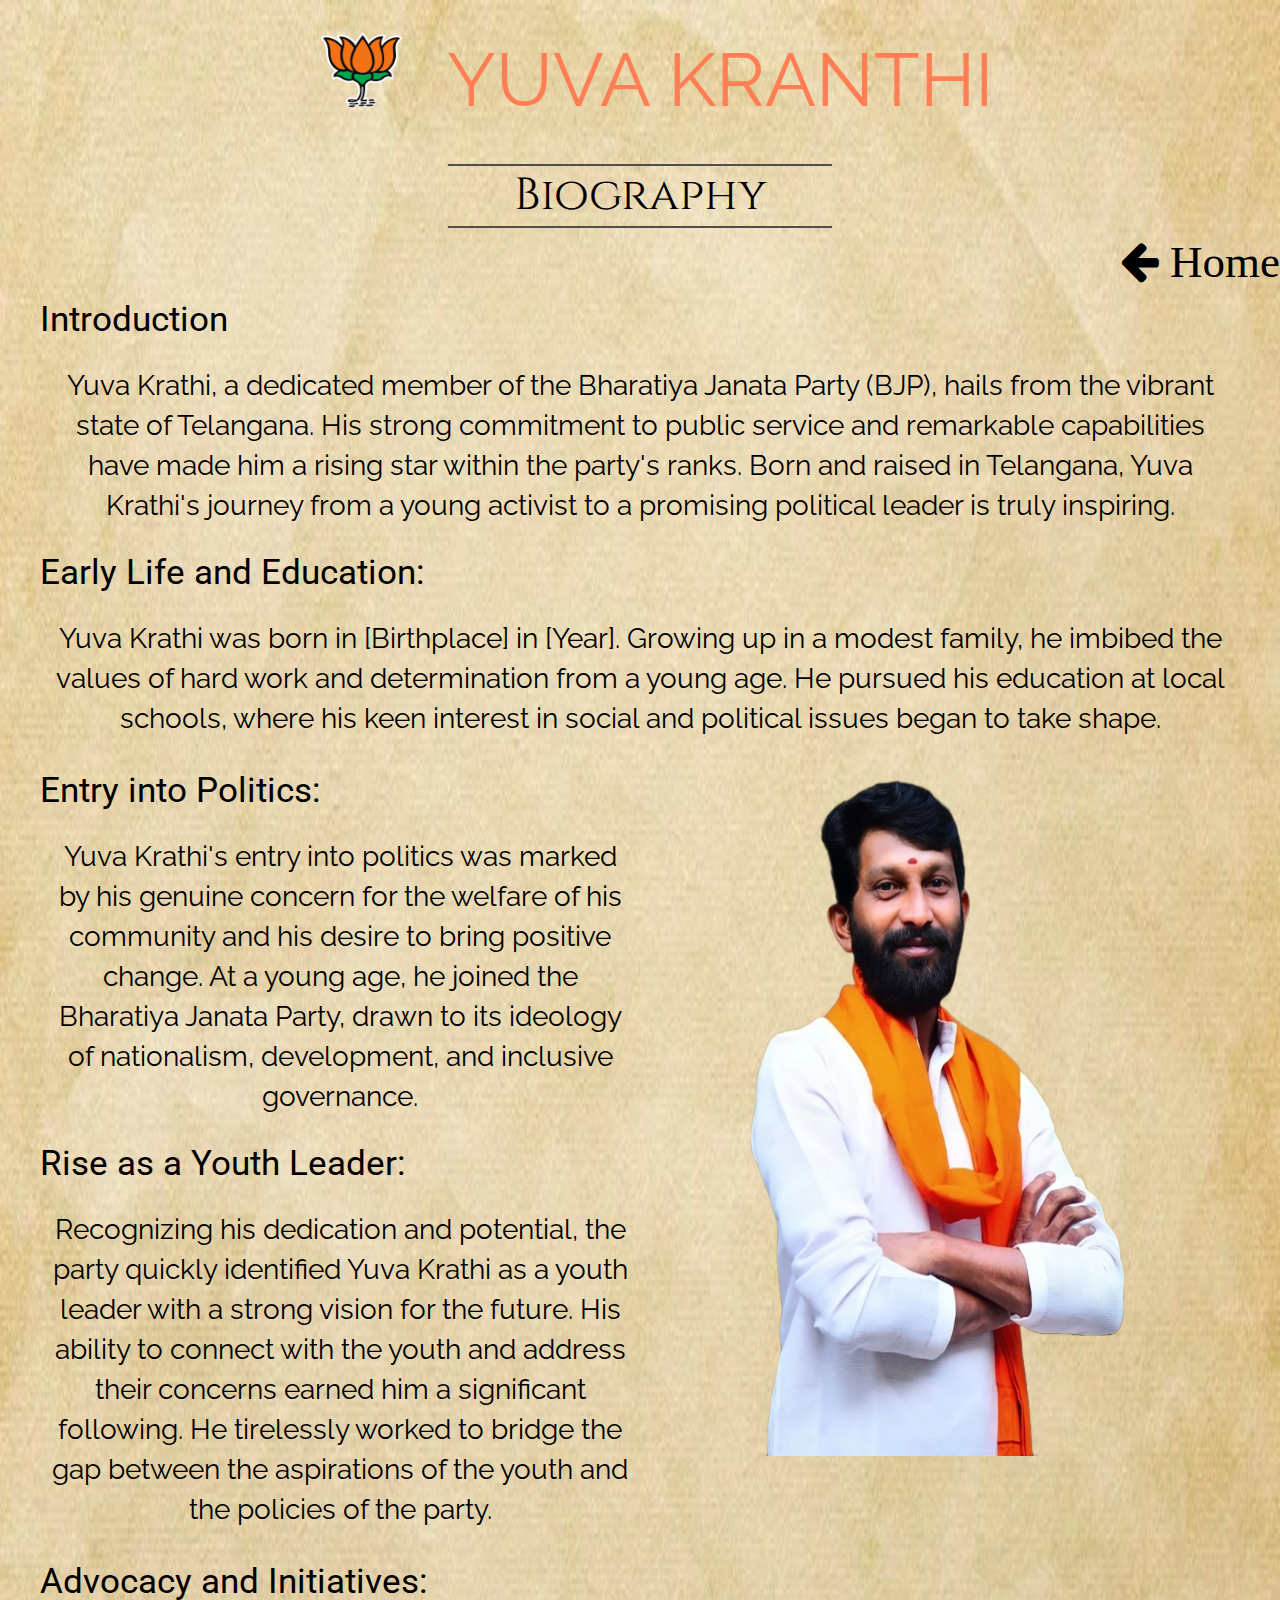
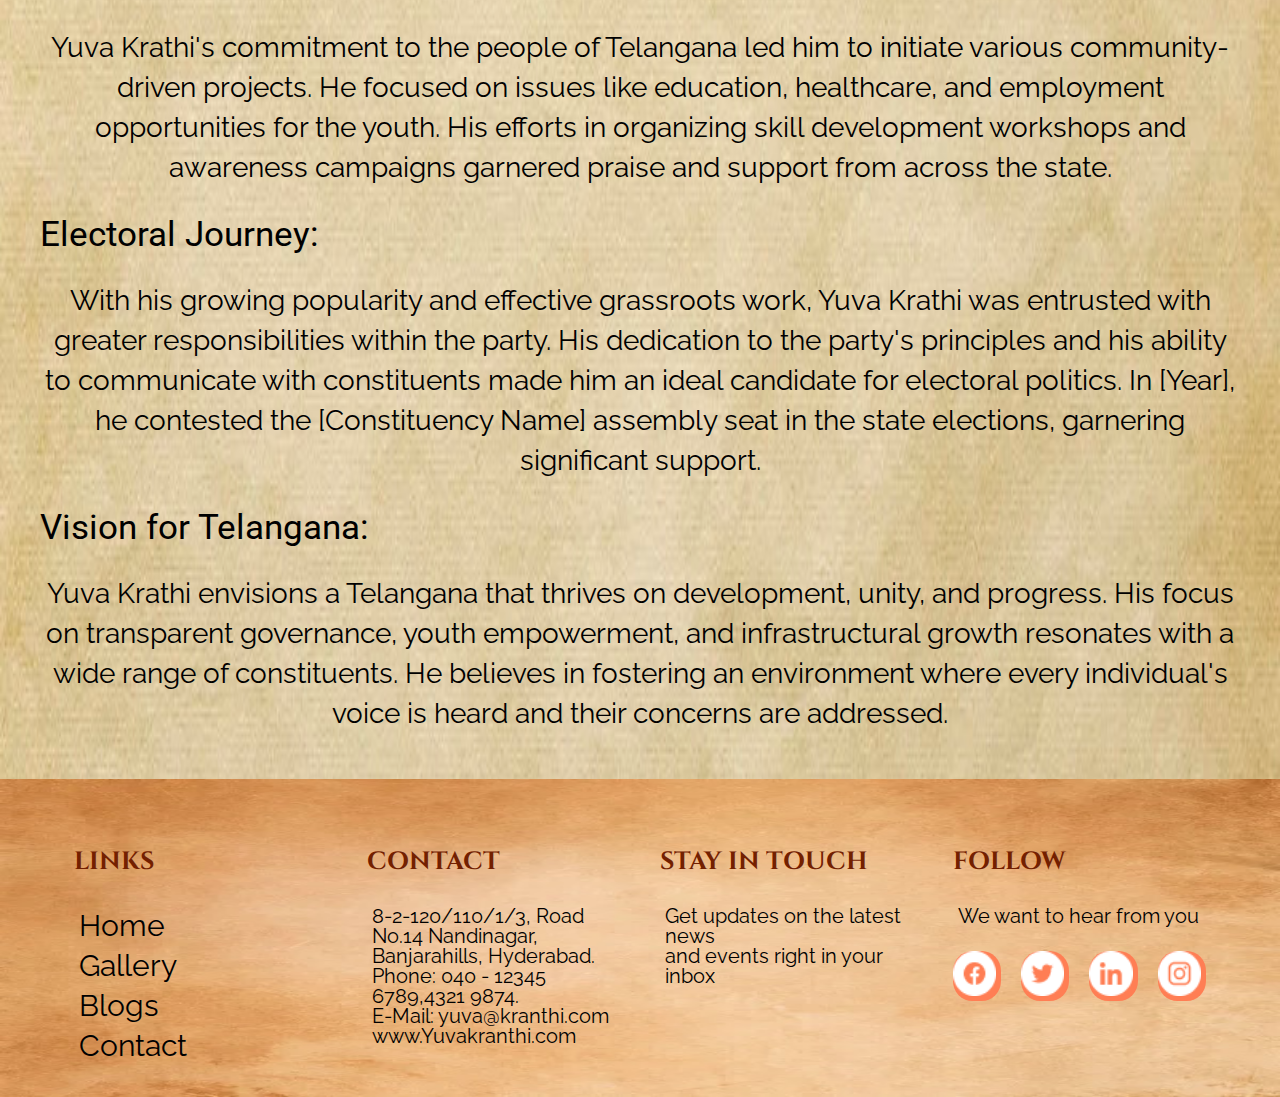
<file: Biography.html>
<!DOCTYPE html>
<html lang="en">
<head>
    <meta charset="UTF-8">
    <meta name="viewport" content="width=device-width, initial-scale=1.0">
    <title>YUVA KRANTHI</title>
    <link rel="stylesheet" href="./biography.css">
    <!-- google fonts -->
    <link rel="preconnect" href="https://fonts.googleapis.com">
    <link rel="preconnect" href="https://fonts.gstatic.com" crossorigin>
    <link href="https://fonts.googleapis.com/css2?family=Cinzel&display=swap" rel="stylesheet">
    <link rel="preconnect" href="https://fonts.googleapis.com">
    <link rel="preconnect" href="https://fonts.gstatic.com" crossorigin>
    <link href="https://fonts.googleapis.com/css2?family=Raleway&display=swap" rel="stylesheet">
    <link rel="preconnect" href="https://fonts.googleapis.com">
    <link rel="preconnect" href="https://fonts.gstatic.com" crossorigin>
    <link href="https://fonts.googleapis.com/css2?family=Roboto&display=swap" rel="stylesheet">
    <link rel="preconnect" href="https://fonts.googleapis.com">
    <link rel="preconnect" href="https://fonts.gstatic.com" crossorigin>
    <link href="https://fonts.googleapis.com/css2?family=Radley&display=swap" rel="stylesheet">


       <!-- google awesome -->
       <link rel="stylesheet" href="https://cdnjs.cloudflare.com/ajax/libs/font-awesome/4.7.0/css/font-awesome.min.css">
</head>
<body>
    <div class="header">  
        <div class="main-header">
            <img class="img-bjp" src="./images/BJP-logo 1.png" alt="bjp-logo">
            <p class="yuva-kranthi">YUVA KRANTHI</p>
        </div>
        <hr> 
         <p class="head-tittle">Biography</p>
        <hr>
    </div>
   
    <a class="back-button-home" href="./index.html">
        <i class="fa fa-arrow-left" style="color: black;"> Home</i>
      </a>

     <div class="biography">
        <h3 class="biography-head">Introduction </h3>
        <p class="biography-content">Yuva Krathi, a dedicated member of the Bharatiya Janata Party (BJP), hails from the vibrant state of Telangana. His strong commitment to public service and remarkable capabilities have made him a rising star within the party's ranks. Born and raised in Telangana, Yuva Krathi's journey from a young activist to a promising political leader is truly inspiring.</p>
        <h3 class="biography-head">Early Life and Education:</h3>
        <p class="biography-content">Yuva Krathi was born in [Birthplace] in [Year]. Growing up in a modest family, he imbibed the values of hard work and determination from a young age. He pursued his education at local schools, where his keen interest in social and political issues began to take shape.
        </p>
        <div class="biography-img-con">
            <div class="biography-img-content">
                 <h3 class="biography-head">Entry into Politics:</h3>
                 <p class="biography-content">Yuva Krathi's entry into politics was marked by his genuine concern for the welfare of his community and his desire to bring positive change. At a young age, he joined the Bharatiya Janata Party, drawn to its ideology of nationalism, development, and inclusive governance.</p>
                 <h3 class="biography-head">Rise as a Youth Leader:</h3>
                 <p class="biography-content">Recognizing his dedication and potential, the party quickly identified Yuva Krathi as a youth leader with a strong vision for the future. His ability to connect with the youth and address their concerns earned him a significant following. He tirelessly worked to bridge the gap between the aspirations of the youth and the policies of the party. </p>
            </div>
            <div class="blogs-img-image">
                   <img src="./images/bigraphy-side-image.png" alt="biography-image">
            </div>
        </div>
        <h3  class="biography-head">Advocacy and Initiatives:</h3>
        <p class="biography-content">Yuva Krathi's commitment to the people of Telangana led him to initiate various community-driven projects. He focused on issues like education, healthcare, and employment opportunities for the youth. His efforts in organizing skill development workshops and awareness campaigns garnered praise and support from across the state.</p>
        
        <h3  class="biography-head">Electoral Journey:</h3>
        <p class="biography-content">With his growing popularity and effective grassroots work, Yuva Krathi was entrusted with greater responsibilities within the party. His dedication to the party's principles and his ability to communicate with constituents made him an ideal candidate for electoral politics. In [Year], he contested the [Constituency Name] assembly seat in the state elections, garnering significant support. </p>
        <h3  class="biography-head">Vision for Telangana:</h3>
        <p class="biography-content">Yuva Krathi envisions a Telangana that thrives on development, unity, and progress. His focus on transparent governance, youth empowerment, and infrastructural growth resonates with a wide range of constituents. He believes in fostering an environment where every individual's voice is heard and their concerns are addressed.</p>

     </div>

     <div class="footer">
        <div class="footer-main">
            <div class="footer-sub">
                <h4>LINKS</h4>
                <P class="footer-sub-1">
                   <a href="./index.html">Home</a>
                   <a href="./gallery.html">Gallery</a>
                   <a href="./blogs.html">Blogs</a>
                   <a href="./contact.html">Contact</a>
                </P>
            </div>
            <div class="footer-sub">
               <h4>CONTACT</h4>
               <p>
                   8-2-120/110/1/3, Road No.14
                   Nandinagar, Banjarahills,
                   Hyderabad.<br>
                   Phone: 040 - 12345 6789,4321 9874.<br>
                   E-Mail: yuva@kranthi.com
                   www.Yuvakranthi.com

               </p>
            </div>
            <div class="footer-sub">
               <h4>STAY IN TOUCH</h4>
               <p>
                   Get updates on the latest news <br>and
                   events right in your inbox
               </p>
            </div>
            <div class="footer-sub">
               <h4>FOLLOW</h4>
               <p>We want to hear from you</p>
               <div class="footer-links">
                   <a href="https://www.facebook.com/YuvaKranthiBJP?mibextid=ZbWKwL"><img src="./images/facebook-logo.png" alt="facebook"></a>
                   <a href="https://x.com/yuvakraanthi?t=T9RgY_i1-kFITys7c2lNzg&s=08"><img src="./images/twitter-logo.png" alt="twitter"></a>
                   <a href="https://youtube.com/@yuvakranthi2234?si=_4qGgSmSfcS4WWsf"><img src="./images/linkedinlogo.png" alt="Linkedin"></a>
                   <a href="https://instagram.com/yuva_kranthi?igshid=MWZjMTM2ODFkZg=="><img src="./images/instgram-logo.png" alt="instagram"></a>
                   
               </div>
            </div>
        </div>
    </div>
</body>
</html>
</file>
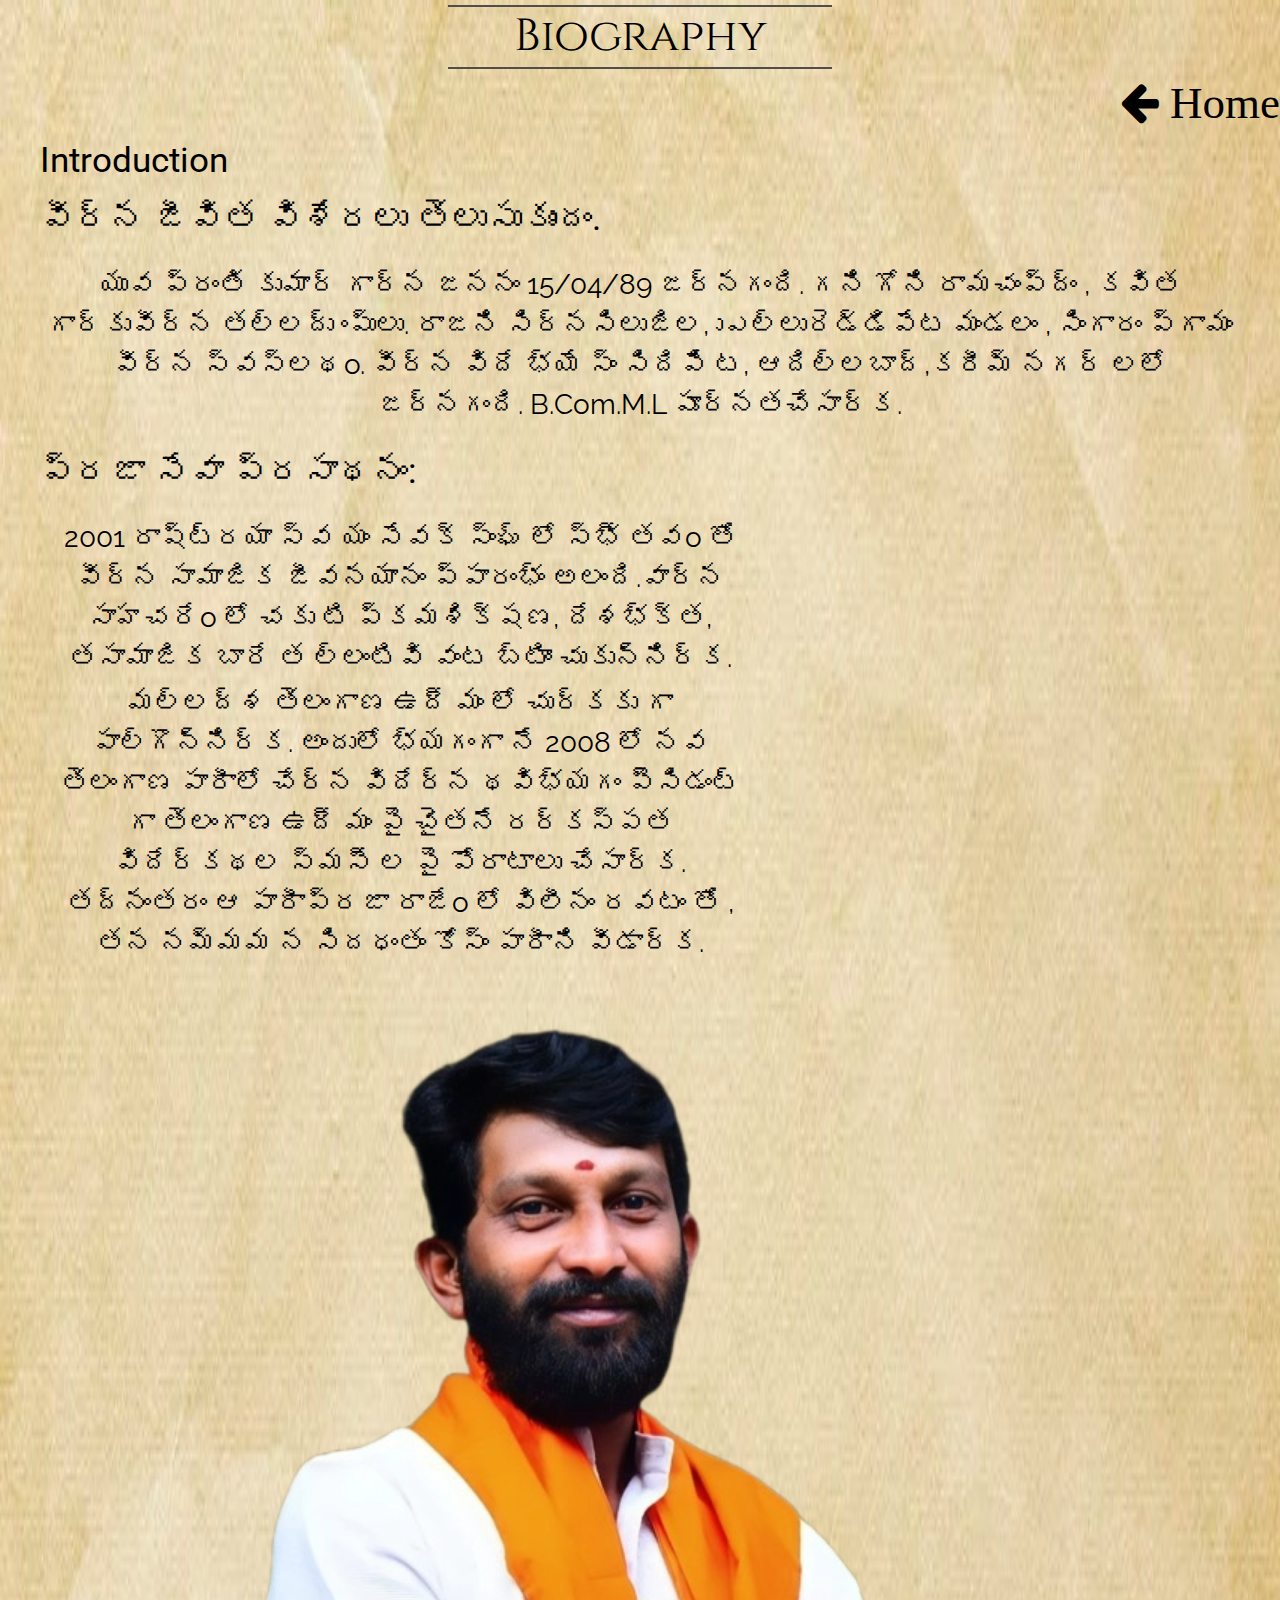
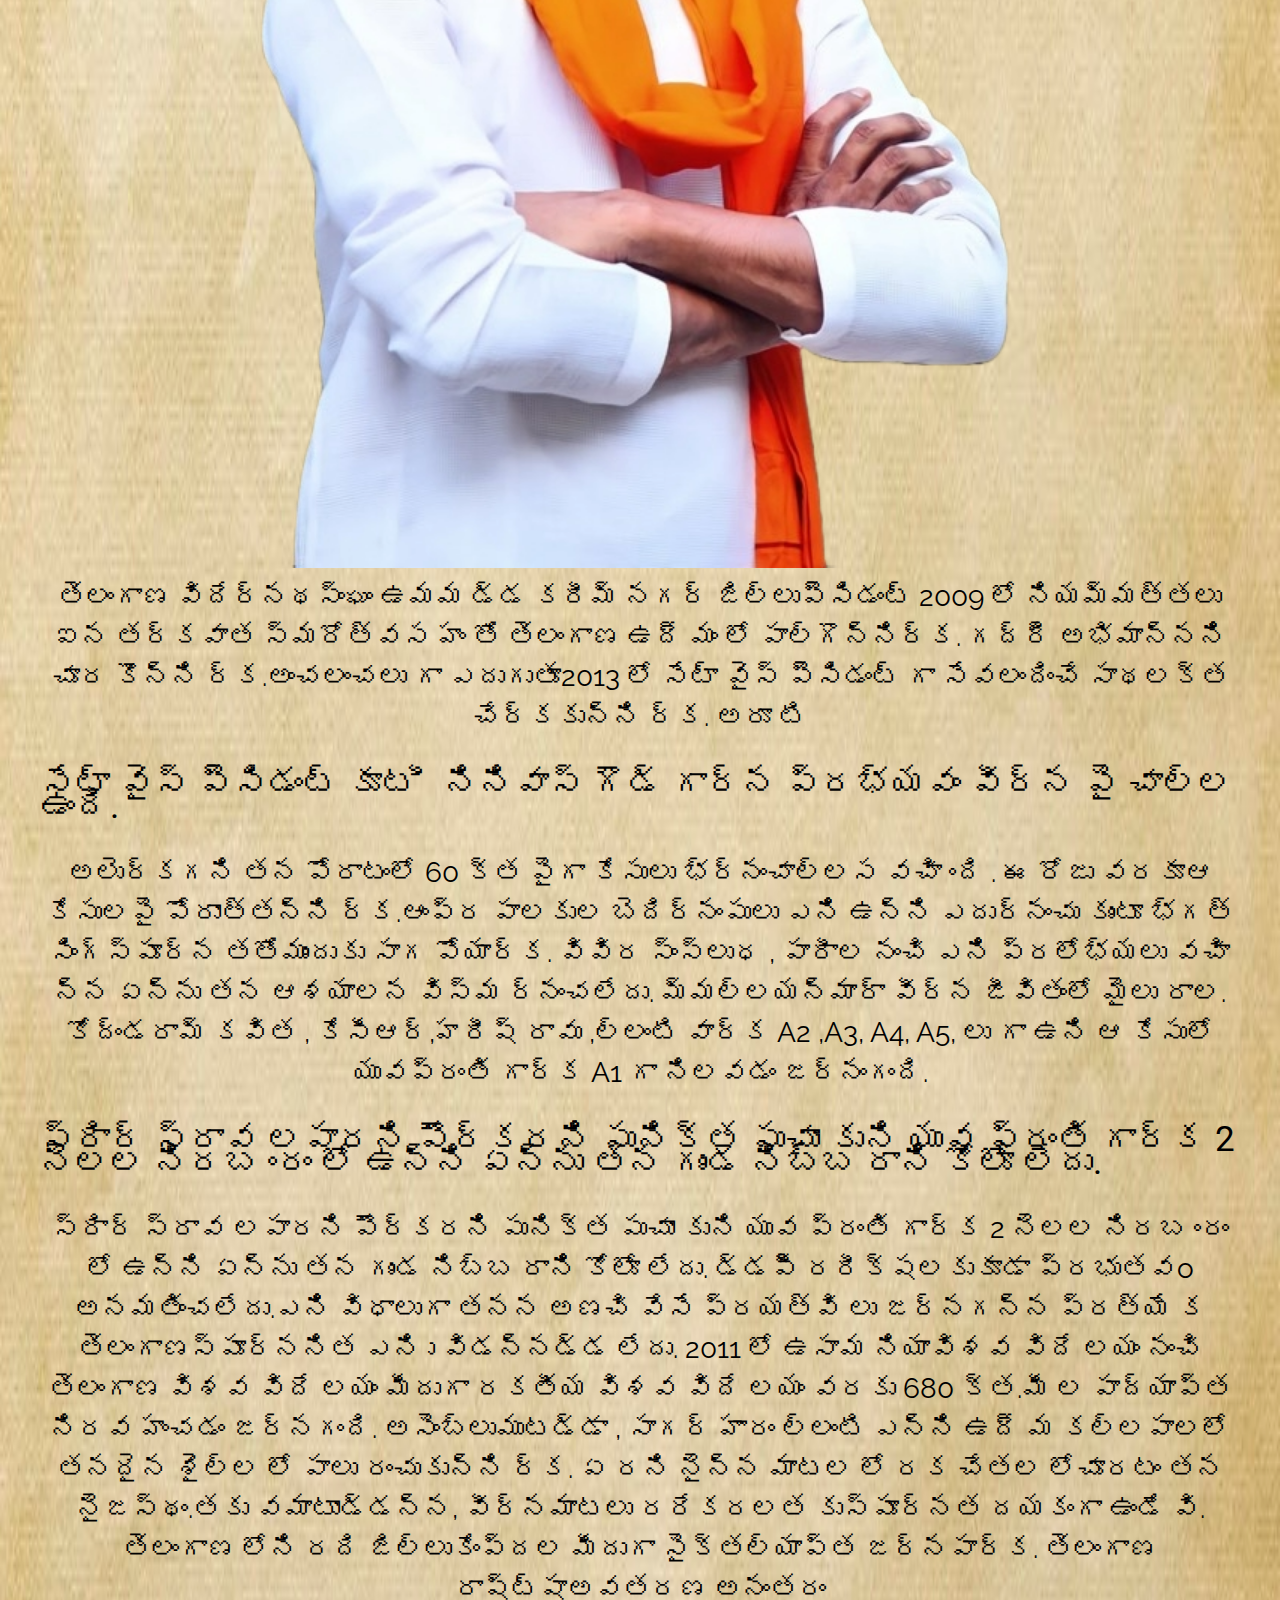
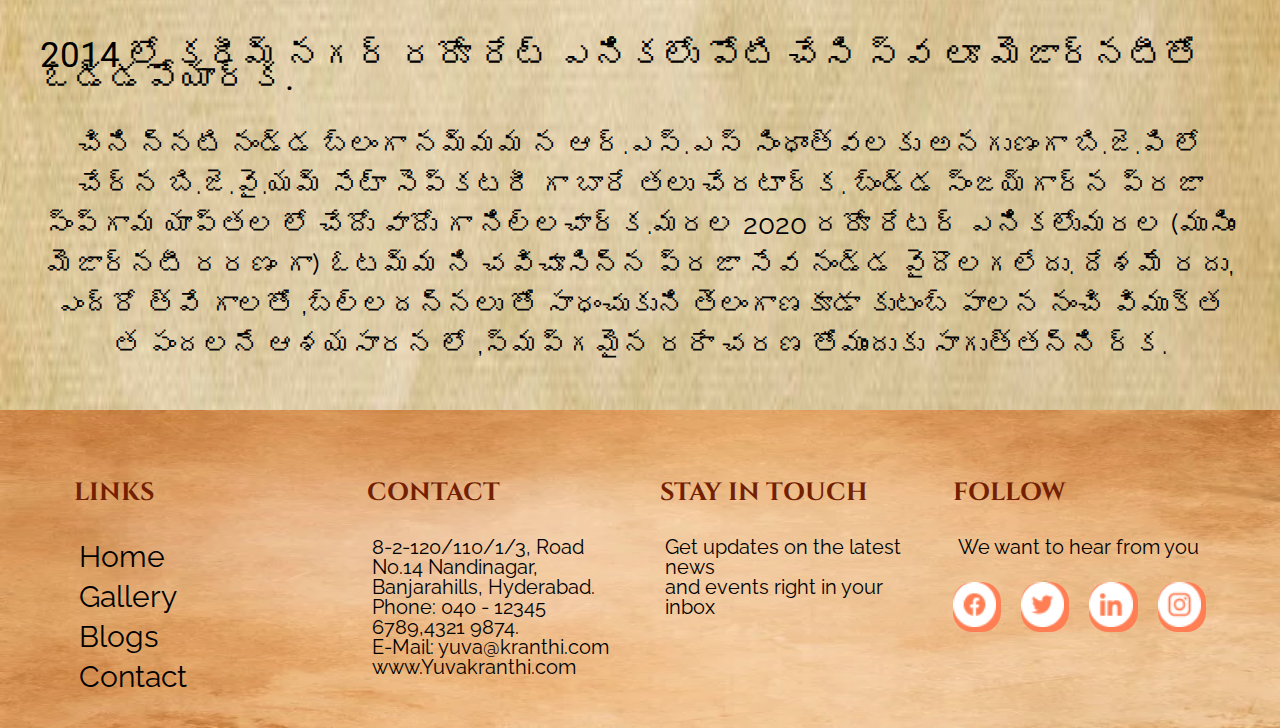
<file: biographytelugu.html>
<!DOCTYPE html>
<html lang="en">
<head>
    <meta charset="UTF-8">
    <meta name="viewport" content="width=device-width, initial-scale=1.0">
    <title>YUVA KRANTHI</title>
    <link rel="stylesheet" href="./biography.css">
    <!-- google fonts -->
    <link rel="preconnect" href="https://fonts.googleapis.com">
    <link rel="preconnect" href="https://fonts.gstatic.com" crossorigin>
    <link href="https://fonts.googleapis.com/css2?family=Cinzel&display=swap" rel="stylesheet">
    <link rel="preconnect" href="https://fonts.googleapis.com">
    <link rel="preconnect" href="https://fonts.gstatic.com" crossorigin>
    <link href="https://fonts.googleapis.com/css2?family=Raleway&display=swap" rel="stylesheet">
    <link rel="preconnect" href="https://fonts.googleapis.com">
    <link rel="preconnect" href="https://fonts.gstatic.com" crossorigin>
    <link href="https://fonts.googleapis.com/css2?family=Roboto&display=swap" rel="stylesheet">
    <link rel="preconnect" href="https://fonts.googleapis.com">
    <link rel="preconnect" href="https://fonts.gstatic.com" crossorigin>
    <link href="https://fonts.googleapis.com/css2?family=Radley&display=swap" rel="stylesheet">


       <!-- google awesome -->
       <link rel="stylesheet" href="https://cdnjs.cloudflare.com/ajax/libs/font-awesome/4.7.0/css/font-awesome.min.css">
</head>
<body>
    <div class="header">  
        <!-- <div class="main-header">
            <img class="img-bjp" src="./images/BJP-logo 1.png" alt="bjp-logo">
            <p class="yuva-kranthi">YUVA KRANTHI</p>
        </div> -->
        <hr> 
         <p class="head-tittle">Biography</p>
        <hr>
    </div>
   
    <a class="back-button-home" href="./index.html">
        <i class="fa fa-arrow-left" style="color: black;"> Home</i>
      </a>

     <div class="biography">
        <h3 class="biography-head">Introduction </h3>
        <p class="biography-content"></p>
        <h3 class="biography-head">వీర్న జీవిత విశేరలు తెలుసుకుందం.</h3>
        <p class="biography-content">యువ ప్రంతి కుమార్ గార్న జననం 15/04/89 జర్నగంది. గని గోని రామచంప్ద్ం , కవిత గార్కువీర్న
            తల్లద్ు ంప్ులు. రాజని సిర్నసిలుజిల, ుఎల్లురెడ్డిపేట మండలం , సింగారం ప్గామం వీర్న స్వస్లథo.
            వీర్న విదే భ్యే స్ం సిదిపేి ట, ఆదిల్లబాద్,కరీమ్ నగర్ లలో జర్నగంది. B.Com.M.L పూర్నతచేసార్క.
        </p>
        <div class="biography-img-ప్రత్యే క తెలంగాణ ఉద్ే మం లో అహర్ని షలు కృషిచేసి, స్వ రక్షం నంచి , ఆంప్ర పాలక రక్షం
            నంచి ఎన్ని ఇబ్బ ందులన , పోలీసు కేసులన ఎదుర్కు ని , ఎన్ని పోరాటాలు చేసి తెలంగాణ
            రాష్ట్రానిి సాధంచు కుని, ప్రజా సేవలో బి.జె.వై.ఎమ్. రాష్ట్షాసెప్కటరీ గా సేవలందిస్న్నత ిర్కయువ
            ప్రంతి కుమార్ గార్కcon">
            <div class="biography-img-content">
                 <h3 class="biography-head">ప్రజా సేవా ప్రసాథనం:</h3>
                 <p class="biography-content">2001 రాష్ట్రయా స్వ యం సేవక్ స్ంఘ్ లో స్భ్ే తవo తో వీర్న సామాజిక జీవనయానం ప్పారంభ్ం
                    అలంది.వార్న సాహచరేo లో చకు టి ప్కమశిక్షణ, దేశభ్క్త, తసామాజిక బారే త ల్లంటివి వంట
                    బ్టింా చుకున్నిర్క.</p>
                 <!-- <h3 class="biography-head">Rise as a Youth Leader:</h3> -->
                 <p class="biography-content">మల్లద్శ తెలంగాణ ఉద్ే మం లో చుర్కకు గా పాల్గొన్నిర్క. అందులో భ్యగంగా నే 2008 లో నవ
                    తెలంగాణ పారీాలో చేర్న విదేర్న థవిభ్యగం ప్ెసిడంట్ గా తెలంగాణ ఉద్ే మం పై చైతనే రర్కస్పత
                    విదేర్కథల స్మస్ే ల పై పోరాటాలు చేసార్క. తద్నంతరం ఆ పారీాప్రజా రాజేo లో విలీనం 
                    రవటం తో , తన నమ్మమ న సిదధంతం కోస్ం పారీాని వీడార్క.</p>
            </div>
            <div class="blogs-img-image">
                   <img src="./images/bigraphy-side-image.png" alt="biography-image">
            </div>
        </div>
        <!-- <h3  class="biography-head">Advocacy and Initiatives:</h3> -->
        <p class="biography-content">తెలంగాణ విదేర్నథస్ంఘం ఉమమ డ్డ కరీమ్ నగర్ జిల్లుప్ెసిడంట్ 2009 లో నియమ్మత్తలు ఐన
            తర్కవాత స్మరోత్వస హం తో తెలంగాణ ఉద్ే మం లో పాల్గొన్నిర్క. గద్ర్ి అభిమాన్ననిి చూర
            కొన్ని ర్క.అంచలంచలు గా ఎదుగుతూ2013 లో సేట్ా వైస్ ప్ెసిడంట్ గా సేవలందించే సాథలక్త
            చేర్కకున్ని ర్క. అరూ టి</p>
        
        <h3  class="biography-head">సేట్ా వైస్ ప్ెసిడంట్ కూట ీ నినివాస్ గౌడ్ గార్న ప్రభ్యవం వీర్న పై చాల్ల ఉంది.</h3>
        <p class="biography-content">అలుెర్కగని తన పోరాటంలో 60 క్త పైగా కేసులు భ్ర్నంచాల్లస వచిా ంది . ఈ రోజు వరకూఆ
            కేసులపై పోరాుత్తన్ని ర్క.ఆంప్ర పాలకుల బెదిర్నంపులు ఎనిి ఉన్ని ఎదుర్నంచు కుంటూ భ్గత్
            సింగ్స్పూర్న తతోముందుకు సాగ పోయార్క. వివిర స్ంస్లుధ , పారీాల నంచి ఎనిి ప్రలోభ్యలు
            వచిా న్న ఏన్ను తన ఆశయాలన విస్మ ర్నంచలేదు. మ్మల్లయన్మార్ా వీర్న జీవితంలో మైలు రాల. 
            కోద్ండరామ్ కవిత , కేసీఆర్,హరీష్ రావు ,ల్లంటి వార్క A2 ,A3, A4, A5, లు గా ఉని ఆ కేసులో
            యువప్రంతి గార్క A1 గా నిలవడం జర్నంగంది.</p>
        <h3  class="biography-head">స్రాిర్ స్రావ లపారని పౌర్కరనిి పునిక్త పుచుా కుని యువ ప్రంతి గార్క 2 నెలల నిరబ ంరం
            లో ఉన్ని ఏన్ను తన గుండ నిబ్బ రానిి కోలోూ లేదు.</h3>
        <p class="biography-content">స్రాిర్ స్రావ లపారని పౌర్కరనిి పునిక్త పుచుా కుని యువ ప్రంతి గార్క 2 నెలల నిరబ ంరం
            లో ఉన్ని ఏన్ను తన గుండ నిబ్బ రానిి కోలోూ లేదు.
            డ్డప్ీ రరీక్షలకుకూడా ప్రభుతవo అనమతించలేదు.ఎనిి విధాలుగా తనన అణచి వేసే
            ప్రయత్వి లు జర్నగన్న ప్రత్యే క తెలంగాణస్పూర్ననిత ఎని ు విడన్నడ్డ లేదు.
            2011 లో ఉసామ నియావిశవ విదే లయం నంచి తెలంగాణ విశవ విదే లయం మీదుగా రకతీయ
            విశవ విదే లయం వరకు 680 క్త.మీ ల పాద్యాప్త నిరవ హంచడం జర్నగంది. అసెంబ్లుముటడ్డా , 
            సాగర్ హారం ల్లంటి ఎన్ని ఉద్ే మ కల్లపాలలో తనదైన శైల్ల లో పాలు రంచుకున్ని ర్క. ఏ రని నైన్న
            మాటల లో రక చేతల లోచూరటం తన నైజస్థం.తకు వమాటాుడ్డన్న, వీర్నమాటలు రరేకరలత కుస్పూర్నత
            దయకంగా ఉండే వి.
            తెలంగాణ లోని రది జిల్లుకేంప్దల మీదుగా సైక్తల్యాప్త జర్నపార్క. తెలంగాణ రాష్ట్షాఅవతరణ
            అనంతరం</p>
            <h3 class="biography-head">2014 లో కరీమ్ నగర్ రరోూ రేట్ ఎనిికలోు పోటి చేసి స్వ లూ మెజార్నటీతో ఓడ్డపోయార్క. </h3>
            <p class="biography-content">చిని న్నటి నండ్డ బ్లంగా నమ్మమ న ఆర్.ఎస్.ఎస్ సింధాంత్వలకు అనగుణంగా బి.జె.పి లో చేర్న
                బి.జె.వై.యమ్ సేట్ా సెప్కటరీ గా బారే తలు చేరటాార్క. బ్ండ్డ స్ంజయ్గార్న ప్రజా స్ంప్గామ
                యాప్తల లో చేదోు వాదోు గా నిల్లచార్క.మరల 2020 రరోూ రేటర్ ఎనిికలోుమరల (ముసింు
                మెజార్నటీ రరణం గా) ఓటమ్మ ని చవిచూసిన్న ప్రజా సేవ నండ్డ వైదొలగలేదు. దేశమే రదు, ఎంద్రో
                త్వే గాలతో ,బ్ల్లదన్నలు తో సాధంచుకుని తెలంగాణకూడా కుటంబ్ పాలన నంచి విముక్త త
                పందలనే ఆశయసారన లో ,స్మప్గమైన రరాే చరణ తోముందుకు సాగుత్తన్ని ర్క.</p>
     </div>

     <div class="footer">
        <div class="footer-main">
            <div class="footer-sub">
                <h4>LINKS</h4>
                <P class="footer-sub-1">
                   <a href="./index.html">Home</a>
                   <a href="./gallery.html">Gallery</a>
                   <a href="./blogs.html">Blogs</a>
                   <a href="./contact.html">Contact</a>
                </P>
            </div>
            <div class="footer-sub">
               <h4>CONTACT</h4>
               <p>
                   8-2-120/110/1/3, Road No.14
                   Nandinagar, Banjarahills,
                   Hyderabad.<br>
                   Phone: 040 - 12345 6789,4321 9874.<br>
                   E-Mail: yuva@kranthi.com
                   www.Yuvakranthi.com

               </p>
            </div>
            <div class="footer-sub">
               <h4>STAY IN TOUCH</h4>
               <p>
                   Get updates on the latest news <br>and
                   events right in your inbox
               </p>
            </div>
            <div class="footer-sub">
               <h4>FOLLOW</h4>
               <p>We want to hear from you</p>
               <div class="footer-links">
                   <a href="https://www.facebook.com/YuvaKranthiBJP?mibextid=ZbWKwL"><img src="./images/facebook-logo.png" alt="facebook"></a>
                   <a href="https://x.com/yuvakraanthi?t=T9RgY_i1-kFITys7c2lNzg&s=08"><img src="./images/twitter-logo.png" alt="twitter"></a>
                   <a href="https://youtube.com/@yuvakranthi2234?si=_4qGgSmSfcS4WWsf"><img src="./images/linkedinlogo.png" alt="Linkedin"></a>
                   <a href="https://instagram.com/yuva_kranthi?igshid=MWZjMTM2ODFkZg=="><img src="./images/instgram-logo.png" alt="instagram"></a>
                   
               </div>
            </div>
        </div>
    </div>
</body>
</html>
</file>
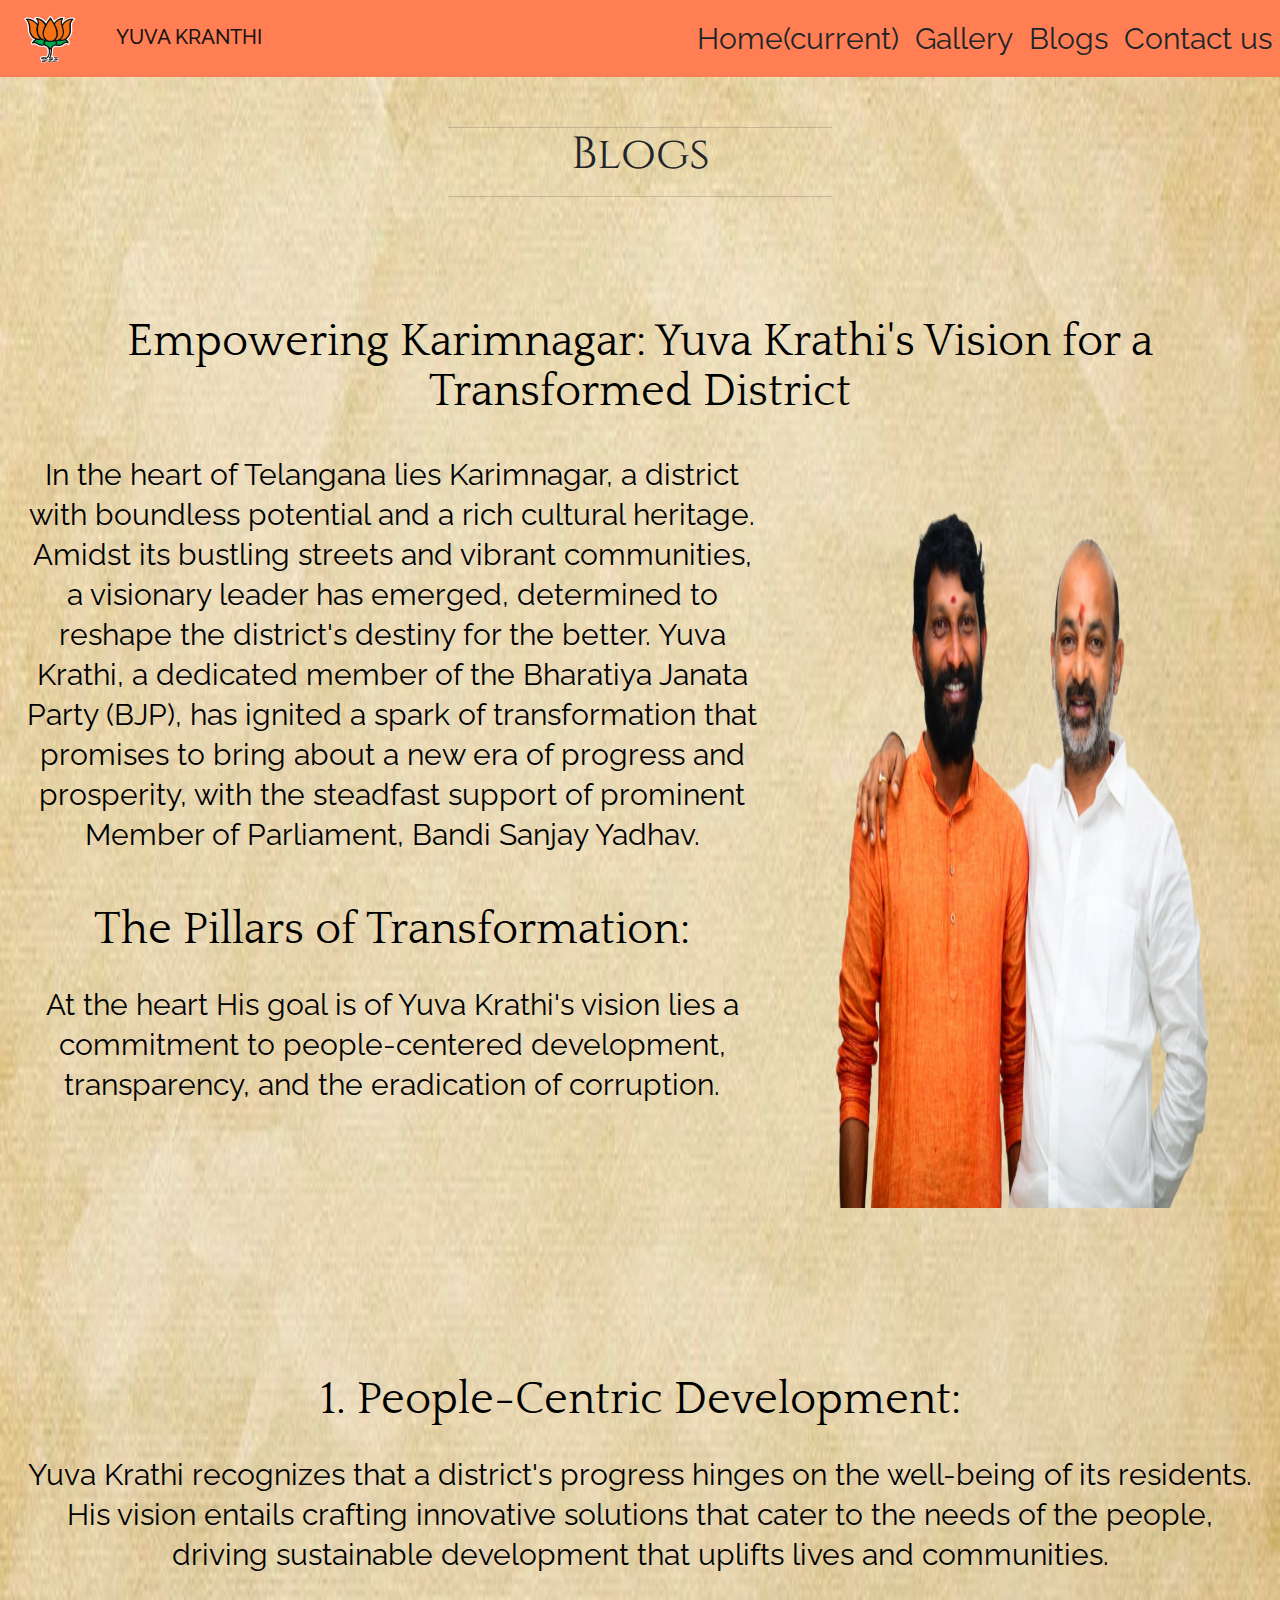
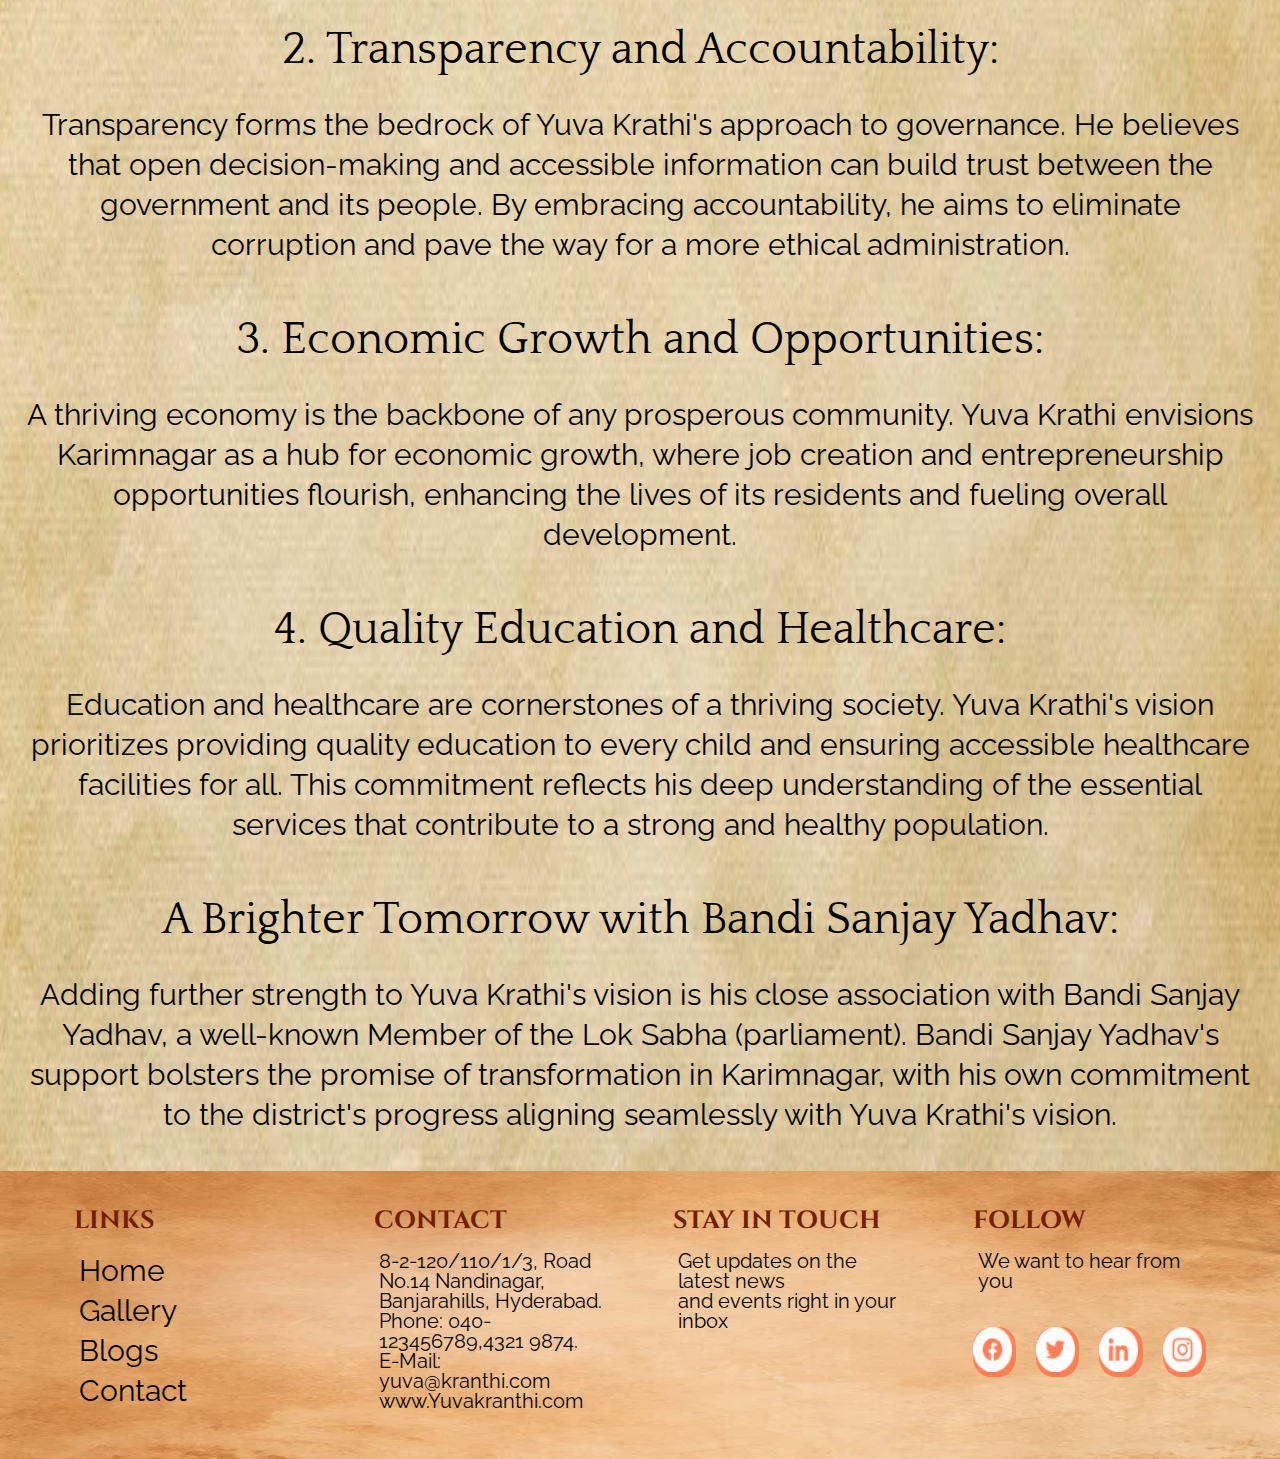
<file: blogs.html>
<!DOCTYPE html>
<html lang="en">
<head>
    <meta charset="UTF-8">
    <meta name="viewport" content="width=device-width, initial-scale=1.0">
    <title>YUVA KRANTHI</title>
    <link rel="stylesheet" href="./blogs.css">
    <!-- google fonts -->
    <link rel="preconnect" href="https://fonts.googleapis.com">
    <link rel="preconnect" href="https://fonts.gstatic.com" crossorigin>
    <link href="https://fonts.googleapis.com/css2?family=Cinzel&display=swap" rel="stylesheet">
    <link rel="preconnect" href="https://fonts.googleapis.com">
    <link rel="preconnect" href="https://fonts.gstatic.com" crossorigin>
    <link href="https://fonts.googleapis.com/css2?family=Raleway&display=swap" rel="stylesheet">
    <link rel="preconnect" href="https://fonts.googleapis.com">
    <link rel="preconnect" href="https://fonts.gstatic.com" crossorigin>
    <link href="https://fonts.googleapis.com/css2?family=Quattrocento&display=swap" rel="stylesheet">
    <!-- bootstrap -->
    <link rel="stylesheet" href="https://cdn.jsdelivr.net/npm/bootstrap@5.3.1/dist/css/bootstrap.min.css">
    <script src="https://cdn.jsdelivr.net/npm/@popperjs/core@2.11.8/dist/umd/popper.min.js" integrity="sha384-I7E8VVD/ismYTF4hNIPjVp/Zjvgyol6VFvRkX/vR+Vc4jQkC+hVqc2pM8ODewa9r" crossorigin="anonymous"></script>
    <script src="https://cdn.jsdelivr.net/npm/bootstrap@5.3.1/dist/js/bootstrap.min.js" integrity="sha384-Rx+T1VzGupg4BHQYs2gCW9It+akI2MM/mndMCy36UVfodzcJcF0GGLxZIzObiEfa" crossorigin="anonymous"></script>
    <!-- head icon -->
   <link rel = "icon" href = "./images/Aboutlogo.jpg"  type = "image/x-icon" style="background-color: #FF7E54; border-radius: 50%;">
   <link rel="stylesheet" href="https://cdn.jsdelivr.net/npm/bootstrap@4.5.3/dist/css/bootstrap.min.css" integrity="sha384-TX8t27EcRE3e/ihU7zmQxVncDAy5uIKz4rEkgIXeMed4M0jlfIDPvg6uqKI2xXr2" crossorigin="anonymous">
   <style>
 
   </style>
</head>
<body>
    <nav class="navbar navbar-expand-lg navbar-light">
        <a class="navbar-brand" href="#">
           <img class="logo" src="./images/BJP-logo 1.png" alt="logo">
        </a>
        <a class="navbar-brand" href="#">
            <h1 class="head-name">YUVA KRANTHI</h1>
        </a>
        <button class="navbar-toggler" type="button" data-toggle="collapse" data-target="#navbarNav" aria-controls="navbarNav" aria-expanded="false" aria-label="Toggle navigation">
          <span class="navbar-toggler-icon text-white"></span>
          
        </button>

        <div class="collapse navbar-collapse" id="navbarNav">
          <ul class="navbar-nav">
            <li class="nav-item active">
              <a class="nav-link text-body" href="./index.html">Home<span class="sr-only">(current)</span></a>
            </li>
            <li class="nav-item">
              <a class="nav-link text-body" href="./gallery.html">Gallery</a>
            </li>
            <li class="nav-item">
                <a class="nav-link text-body" href="./blogs.html">Blogs</a>
              </li>
            <li class="nav-item">
              <a class="nav-link text-body" href="./contact.html">Contact us</a>
            </li>
          </ul>
        </div>
    </nav>
    <div class="header">  
        <!-- <div class="main-header">
            <img class="img-bjp" src="./images/BJP-logo 1.png" alt="bjp-logo">
            <p class="yuva-kranthi">YUVA KRANTHI</p>
        </div> -->
        <hr class="hr-head"> 
         <p class="head-tittle">Blogs</p>
        <hr class="hr-head">
    </div>
    
     <div class="blogs">
        <h3 class="blogs-head">Empowering Karimnagar: Yuva Krathi's Vision for a Transformed District</h3>
        <div class="blogs-img-con">
            <div class="blogs-img-content">
                    <p class="blogs-content">In the heart of Telangana lies Karimnagar, a district with boundless potential and a rich cultural heritage. Amidst its bustling streets and vibrant communities, a visionary leader has emerged, determined to reshape the district's destiny for the better. Yuva Krathi, a dedicated member of the Bharatiya Janata Party (BJP), has ignited a spark of transformation that promises to bring about a new era of progress and prosperity, with the steadfast support of prominent Member of Parliament, Bandi Sanjay Yadhav.</p>
                    <h3 class="blogs-head">The Pillars of Transformation:</h3>
                    <p class="blogs-content">At the heart His goal is of Yuva Krathi's vision lies a commitment to people-centered development, transparency, and the eradication of corruption. </p>
                </div>
            <div class="blogs-img-image">
               <img  src="./images/bandisanjay-yuvakranthia-blogs.png" alt="blogs-image">
            </div>
        </div>
            <!-- <h3 class="blogs-head">The Pillars of Transformation:</h3>
            <p class="blogs-content">At the heart of Yuva Krathi's vision lies a commitment to people-centered development, transparency, and the eradication of corruption. His goal is not only to meet the high expectations of the people but to exceed them, setting a new benchmark for effective and accountable governance. </p> -->
            <h3 class="blogs-head">1. People-Centric Development:</h3>
            <p class="blogs-content">Yuva Krathi recognizes that a district's progress hinges on the well-being of its residents. His vision entails crafting innovative solutions that cater to the needs of the people, driving sustainable development that uplifts lives and communities.</p>
            <h3 class="blogs-head">2. Transparency and Accountability: </h3>
            <p class="blogs-content">Transparency forms the bedrock of Yuva Krathi's approach to governance. He believes that open decision-making and accessible information can build trust between the government and its people. By embracing accountability, he aims to eliminate corruption and pave the way for a more ethical administration.</p>
            <h3 class="blogs-head">3. Economic Growth and Opportunities:</h3>
            <p class="blogs-content">A thriving economy is the backbone of any prosperous community. Yuva Krathi envisions Karimnagar as a hub for economic growth, where job creation and entrepreneurship opportunities flourish, enhancing the lives of its residents and fueling overall development.</p>
            <h3 class="blogs-head">4. Quality Education and Healthcare:</h3>
            <p class="blogs-content">Education and healthcare are cornerstones of a thriving society. Yuva Krathi's vision prioritizes providing quality education to every child and ensuring accessible healthcare facilities for all. This commitment reflects his deep understanding of the essential services that contribute to a strong and healthy population. </p>
            <h3 class="blogs-head">A Brighter Tomorrow with Bandi Sanjay Yadhav: </h3>
            <p class="blogs-content">Adding further strength to Yuva Krathi's vision is his close association with Bandi Sanjay Yadhav, a well-known Member of the Lok Sabha (parliament). Bandi Sanjay Yadhav's support bolsters the promise of transformation in Karimnagar, with his own commitment to the district's progress aligning seamlessly with Yuva Krathi's vision.</p>
        

     </div>
     <div class="footer">
        <div class="footer-main">
            <div class="footer-sub">
                <h4>LINKS</h4>
                <P class="footer-sub-1">
                   <a href="./index.html">Home</a>
                   <a href="./gallery.html">Gallery</a>
                   <a href="./blogs.html">Blogs</a>
                   <a href="./contact.html">Contact</a>
                </P>
            </div>
            <div class="footer-sub">
               <h4>CONTACT</h4>
               <p>
                   8-2-120/110/1/3, Road No.14
                   Nandinagar, Banjarahills,
                   Hyderabad.<br>
                   Phone: 040-123456789,4321 9874.<br>
                   E-Mail: yuva@kranthi.com
                   www.Yuvakranthi.com

               </p>
            </div>
            <div class="footer-sub">
               <h4>STAY IN TOUCH</h4>
               <p>
                   Get updates on the latest news <br>and
                   events right in your inbox
               </p>
            </div>
            <div class="footer-sub">
               <h4>FOLLOW</h4>
               <p>We want to hear from you</p>
               <div class="footer-links">
                   <a href="https://www.facebook.com/YuvaKranthiBJP?mibextid=ZbWKwL"><img src="./images/facebook-logo.png" alt="facebook"></a>
                   <a href="https://x.com/yuvakraanthi?t=T9RgY_i1-kFITys7c2lNzg&s=08"><img src="./images/twitter-logo.png" alt="twitter"></a>
                   <a href="https://youtube.com/@yuvakranthi2234?si=_4qGgSmSfcS4WWsf"><img src="./images/linkedinlogo.png" alt="Linkedin"></a>
                   <a href="https://instagram.com/yuva_kranthi?igshid=MWZjMTM2ODFkZg=="><img src="./images/instgram-logo.png" alt="instagram"></a>
                   
               </div>
            </div>
        </div>
    </div>
    <script src="https://code.jquery.com/jquery-3.5.1.slim.min.js" integrity="sha384-DfXdz2htPH0lsSSs5nCTpuj/zy4C+OGpamoFVy38MVBnE+IbbVYUew+OrCXaRkfj" crossorigin="anonymous"></script>
    <script src="https://cdn.jsdelivr.net/npm/bootstrap@4.5.3/dist/js/bootstrap.bundle.min.js" integrity="sha384-ho+j7jyWK8fNQe+A12Hb8AhRq26LrZ/JpcUGGOn+Y7RsweNrtN/tE3MoK7ZeZDyx" crossorigin="anonymous"></script>
</body>
</html>
</file>
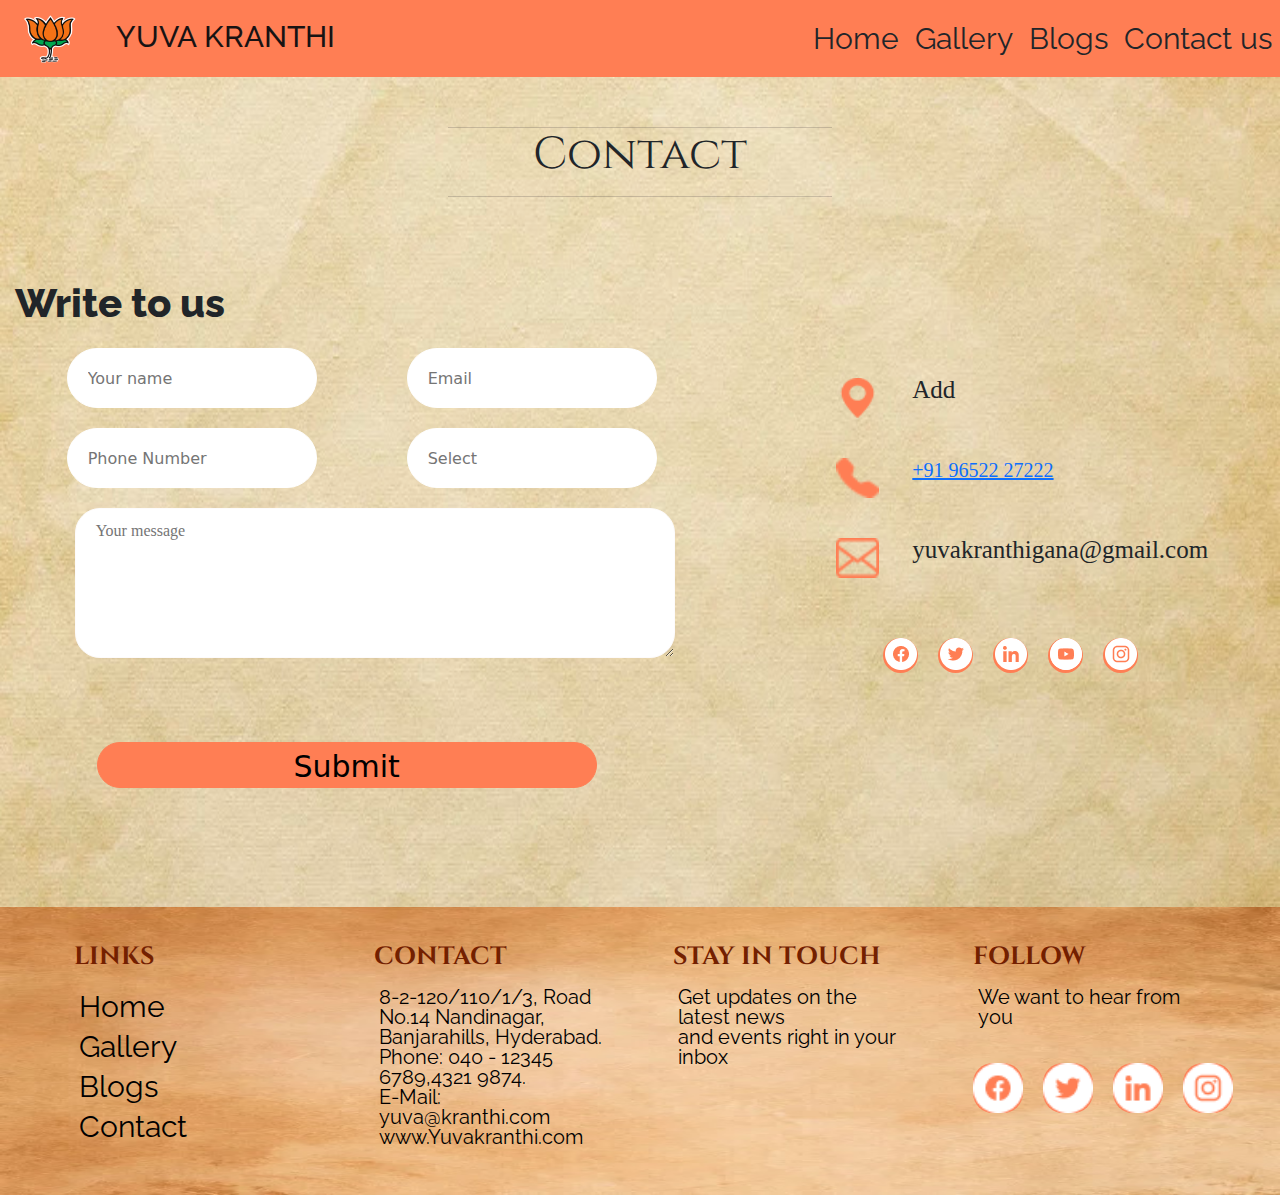
<file: contact.html>
<!DOCTYPE html>
<html lang="en">
<head>
    <meta charset="UTF-8">
    <meta name="viewport" content="width=device-width, initial-scale=1.0">
    <title>YUVA KRANTHI</title>
    <link rel="stylesheet" href="./contactus.css">
    <!-- google fonts -->
    <link rel="preconnect" href="https://fonts.googleapis.com">
    <link rel="preconnect" href="https://fonts.gstatic.com" crossorigin>
    <link href="https://fonts.googleapis.com/css2?family=Cinzel&display=swap" rel="stylesheet">
    <link rel="preconnect" href="https://fonts.googleapis.com">
    <link rel="preconnect" href="https://fonts.gstatic.com" crossorigin>
    <link href="https://fonts.googleapis.com/css2?family=Raleway&display=swap" rel="stylesheet">
    <!-- google awesome -->
    <link rel="stylesheet" href="https://cdnjs.cloudflare.com/ajax/libs/font-awesome/4.7.0/css/font-awesome.min.css">
    <!-- bootstrap -->
    <link rel="stylesheet" href="https://cdn.jsdelivr.net/npm/bootstrap@5.3.1/dist/css/bootstrap.min.css">
    <script src="https://cdn.jsdelivr.net/npm/@popperjs/core@2.11.8/dist/umd/popper.min.js" integrity="sha384-I7E8VVD/ismYTF4hNIPjVp/Zjvgyol6VFvRkX/vR+Vc4jQkC+hVqc2pM8ODewa9r" crossorigin="anonymous"></script>
    <script src="https://cdn.jsdelivr.net/npm/bootstrap@5.3.1/dist/js/bootstrap.min.js" integrity="sha384-Rx+T1VzGupg4BHQYs2gCW9It+akI2MM/mndMCy36UVfodzcJcF0GGLxZIzObiEfa" crossorigin="anonymous"></script>
    <!-- nav bar -->
    <link rel="stylesheet" href="https://cdn.jsdelivr.net/npm/bootstrap@4.5.3/dist/css/bootstrap.min.css" integrity="sha384-TX8t27EcRE3e/ihU7zmQxVncDAy5uIKz4rEkgIXeMed4M0jlfIDPvg6uqKI2xXr2" crossorigin="anonymous">
    <style>
    
    </style>
</head>
<body>
    <nav class="navbar navbar-expand-lg navbar-light">
        <a class="navbar-brand" href="#">
           <img class="logo" src="./images/BJP-logo 1.png" alt="logo">
        </a>
        <a class="navbar-brand" href="#">
            <h1 class="head-name">YUVA KRANTHI</h1>
        </a>
        <button class="navbar-toggler" type="button" data-toggle="collapse" data-target="#navbarNav" aria-controls="navbarNav" aria-expanded="false" aria-label="Toggle navigation">
          <span class="navbar-toggler-icon text-white"></span>
          
        </button>

        <div class="collapse navbar-collapse" id="navbarNav">
          <ul class="navbar-nav">
            <li class="nav-item active">
              <a class="nav-link text-body" href="./index.html">Home<span class="sr-only">(current)</span></a>
            </li>
            <li class="nav-item">
              <a class="nav-link text-body" href="./gallery.html">Gallery</a>
            </li>
            <li class="nav-item">
                <a class="nav-link text-body" href="./blogs.html">Blogs</a>
              </li>
            <li class="nav-item">
              <a class="nav-link text-body" href="./contact.html">Contact us</a>
            </li>
          </ul>
        </div>
    </nav>
    <div class="header">  
        <!-- <div class="main-header">
            <img class="img-bjp" src="./images/BJP-logo 1.png" alt="bjp-logo">
            <p class="yuva-kranthi">YUVA KRANTHI</p>
        </div> -->
        <hr class="hr-head"> 
         <p class="head-tittle">Contact</p>
        <hr class="hr-head">
    </div>
     
     <div class="contact-us">
        <!-- <div class="contact-us-1">
           <img src="./images/contactus-background.png"  alt="Contactus-background" width="100%" height="100%">
           <p class="contact-us-text">CONTACT US</p>

        </div> -->
        <div class="contact-us-2">
           <p>Write to us</p>
           <div class="information-main">
               <div class="information-main-1">
                   <div  class="information-sub">
                       <input type="text" name="name" class="info-details" placeholder="Your name"/>
                       <input type="email" name="email" class="info-details" placeholder="Email"/>
                       <input type="number" name="phonenumber" class="info-details" placeholder="Phone Number"/>
                       <input type="text" name="select" class="info-details" placeholder="Select"/>
                   </div>
                   <textarea  type="text" name="yourmessage" class="info-details-message" placeholder="Your message"></textarea>
                   <button type="submit" class="contact-submit">Submit</button>
               </div>
               <div class="information-main-2">
                    <div class="contact-address">
                        <img src="./images/location-logo.png" alt="contact-address" class="contact-logos">
                         <p>Add</p>
                    </div>
                    <div class="contact-mobile-number">
                       <img src="./images/telephone-logo.png" alt="contact-mobile-number" class="contact-logos">
                       <a href="tel:+91 9951111167">+91 96522 27222</a>
                    </div>
                    <div class="contact-email">
                       <img src="./images/email-logo.png" alt="contact-email" class="contact-logos">
                       <p>yuvakranthigana@gmail.com</p>
                    </div>
                    <div class="contact-socialmedia-links">
                       <a href="https://www.facebook.com/YuvaKranthiBJP?mibextid=ZbWKwL"><img src="./images/facebook-logo.png" alt="facebook"></a>
                       <a href="https://x.com/yuvakraanthi?t=T9RgY_i1-kFITys7c2lNzg&s=08"><img src="./images//twitter-logo.png" alt="twitter"></a>
                       <a href=""><img src="./images/linkedinlogo.png" alt="Linkedin"></a>
                       <a href="https://youtube.com/@yuvakranthi2234?si=_4qGgSmSfcS4WWsf"><img src="./images/youtube-logo.png" alt="youtube" style="background-color: white; border-radius: 100%;"></a>
                       <a href="https://instagram.com/yuva_kranthi?igshid=MWZjMTM2ODFkZg=="><img src="./images/instgram-logo.png" alt="instagram" ></a>
                   </div>
               </div>
           </div>
          
          
        </div>
    </div>

    <div class="footer">
        <div class="footer-main">
            <div class="footer-sub">
                <h4>LINKS</h4>
                <P class="footer-sub-1">
                   <a href="./index.html">Home</a>
                   <a href="./gallery.html">Gallery</a>
                   <a href="./blogs.html">Blogs</a>
                   <a href="./contact.html">Contact</a>
                </P>
            </div>
            <div class="footer-sub">
               <h4>CONTACT</h4>
               <p>
                   8-2-120/110/1/3, Road No.14
                   Nandinagar, Banjarahills,
                   Hyderabad.<br>
                   Phone: 040 - 12345 6789,4321 9874.<br>
                   E-Mail: yuva@kranthi.com
                   www.Yuvakranthi.com

               </p>
            </div>
            <div class="footer-sub">
               <h4>STAY IN TOUCH</h4>
               <p>
                   Get updates on the latest news <br>and
                   events right in your inbox
               </p>
            </div>
            <div class="footer-sub">
               <h4>FOLLOW</h4>
               <p>We want to hear from you</p>
               <div class="footer-links">
                   <a href="https://www.facebook.com/YuvaKranthiBJP?mibextid=ZbWKwL"><img src="./images/facebook-logo.png" alt="facebook"></a>
                   <a href="https://x.com/yuvakraanthi?t=T9RgY_i1-kFITys7c2lNzg&s=08"><img src="./images/twitter-logo.png" alt="twitter"></a>
                   <a href="https://youtube.com/@yuvakranthi2234?si=_4qGgSmSfcS4WWsf"><img src="./images/linkedinlogo.png" alt="Linkedin"></a>
                   <a href="https://instagram.com/yuva_kranthi?igshid=MWZjMTM2ODFkZg=="><img src="./images/instgram-logo.png" alt="instagram"></a>
                   
               </div>
            </div>
        </div>
    </div>
    <script src="https://code.jquery.com/jquery-3.5.1.slim.min.js" integrity="sha384-DfXdz2htPH0lsSSs5nCTpuj/zy4C+OGpamoFVy38MVBnE+IbbVYUew+OrCXaRkfj" crossorigin="anonymous"></script>
    <script src="https://cdn.jsdelivr.net/npm/bootstrap@4.5.3/dist/js/bootstrap.bundle.min.js" integrity="sha384-ho+j7jyWK8fNQe+A12Hb8AhRq26LrZ/JpcUGGOn+Y7RsweNrtN/tE3MoK7ZeZDyx" crossorigin="anonymous"></script>
</body>
</html>
</file>
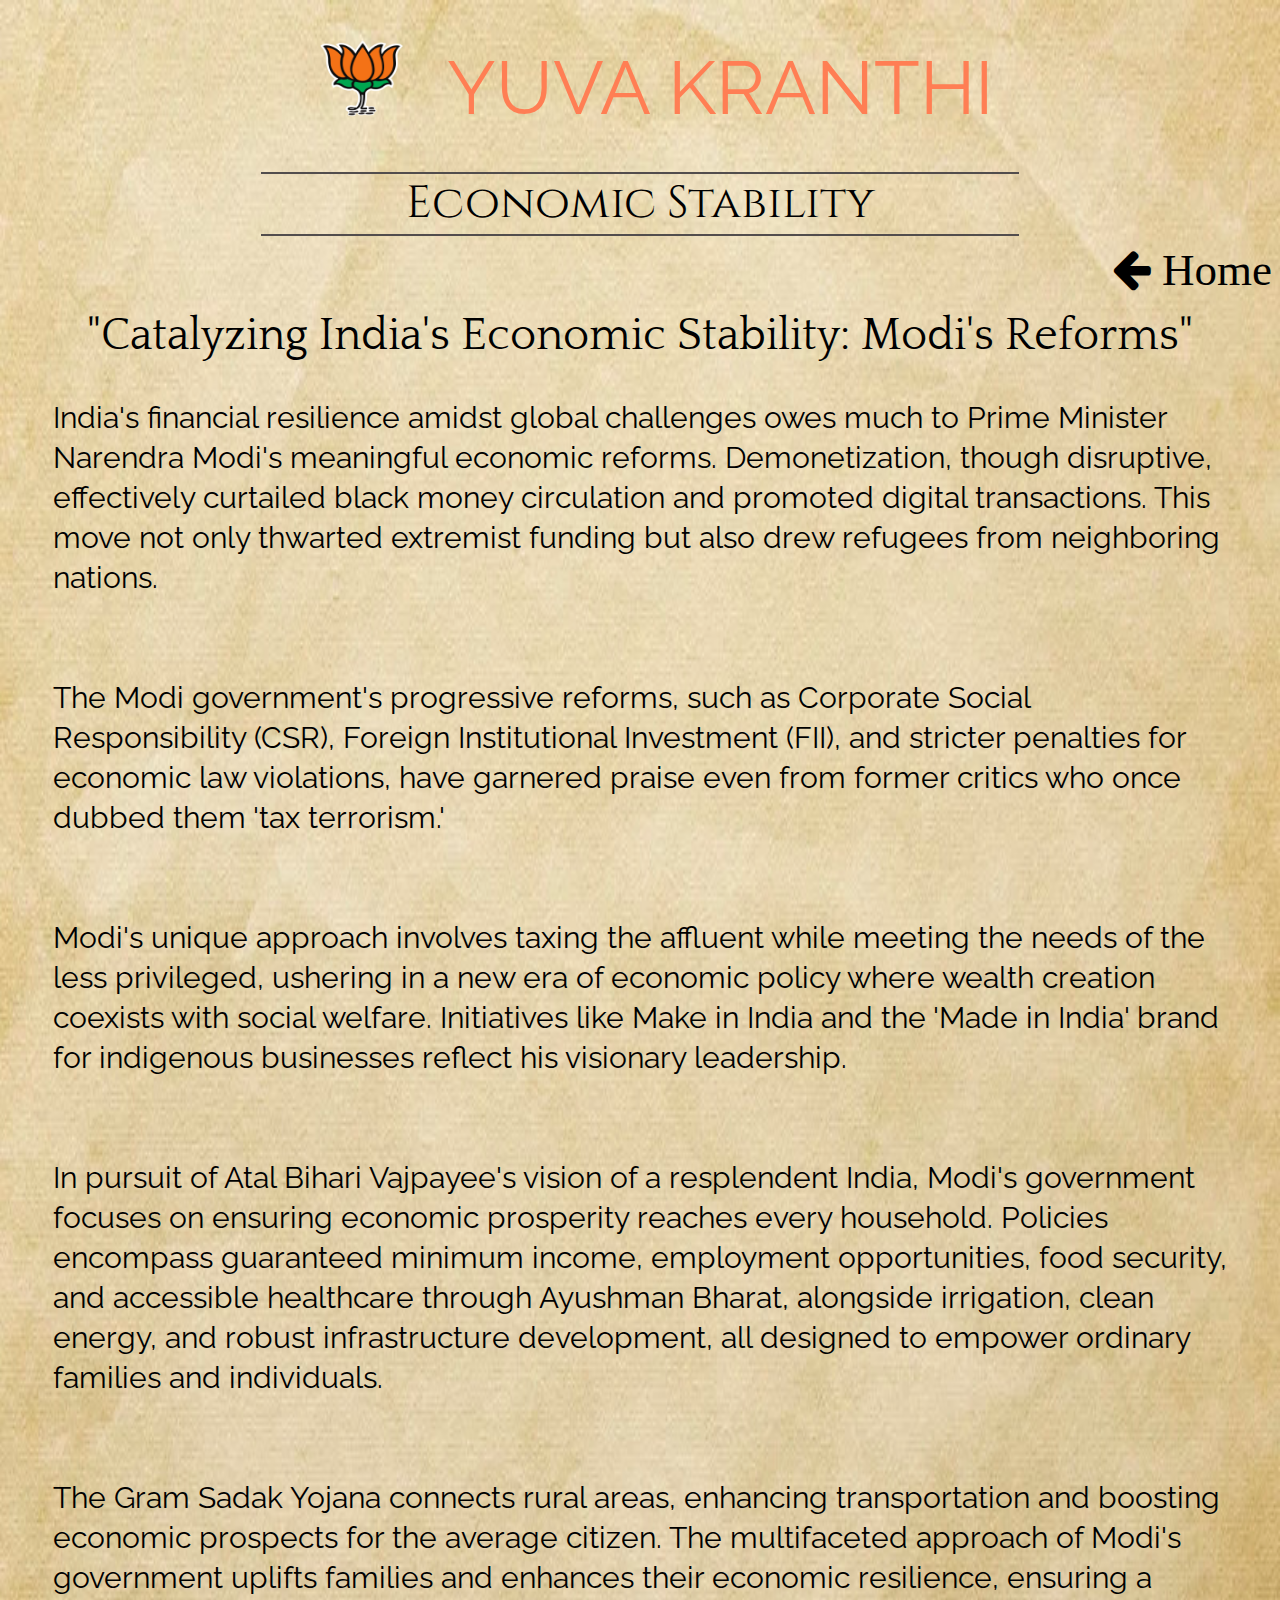
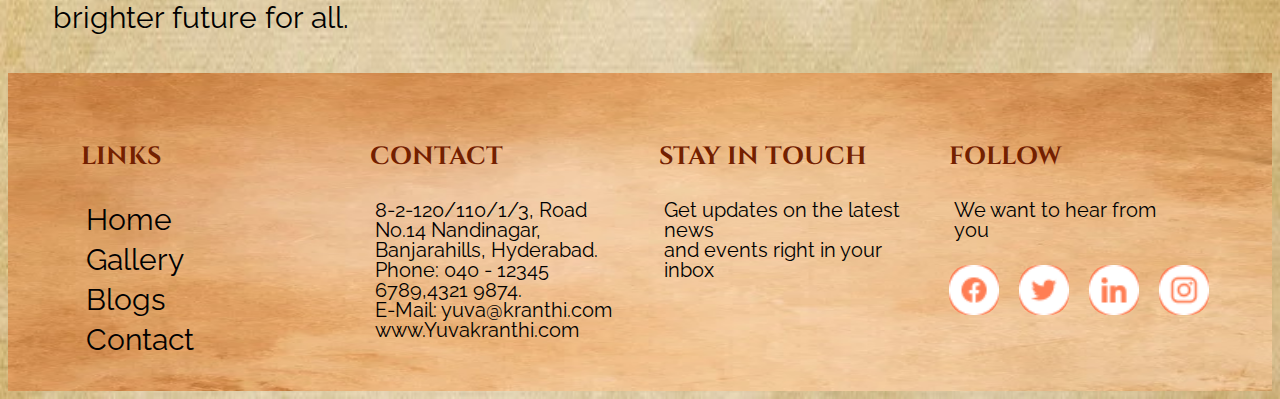
<file: economy.html>
<!DOCTYPE html>
<html lang="en">
<head>
    <meta charset="UTF-8">
    <meta name="viewport" content="width=device-width, initial-scale=1.0">
    <title>YUVA KRANTHI</title>
    <link rel="stylesheet" href="./style.css">
    <!-- google fonts -->
    <link rel="preconnect" href="https://fonts.googleapis.com">
    <link rel="preconnect" href="https://fonts.gstatic.com" crossorigin>
    <link href="https://fonts.googleapis.com/css2?family=Cinzel&display=swap" rel="stylesheet">
    <link rel="preconnect" href="https://fonts.googleapis.com">
    <link rel="preconnect" href="https://fonts.gstatic.com" crossorigin>
    <link href="https://fonts.googleapis.com/css2?family=Raleway&display=swap" rel="stylesheet">
    <link rel="preconnect" href="https://fonts.googleapis.com">
    <link rel="preconnect" href="https://fonts.gstatic.com" crossorigin>
    <link href="https://fonts.googleapis.com/css2?family=Quattrocento&display=swap" rel="stylesheet">
       <!-- google awesome -->
       <link rel="stylesheet" href="https://cdnjs.cloudflare.com/ajax/libs/font-awesome/4.7.0/css/font-awesome.min.css">
       <style>
        .hr-line{
                border: 1px 0px 1px 0px;
                border-width: 1px, 0px, 1px, 0px;
                border-style: solid;
                border-color: #524D4D;
                margin: 5px 20%;
            }
       </style>
</head>
<body>
    <div class="header">  
        <div class="main-header">
            <img class="img-bjp" src="./images/BJP-logo 1.png" alt="bjp-logo">
            <p class="yuva-kranthi">YUVA KRANTHI</p>
        </div>
        <hr class="hr-line"> 
         <p class="head-tittle">Economic Stability</p>
        <hr class="hr-line">
    </div>
        
     
    </div>
    <a class="back-button-home" href="./index.html">
        <i class="fa fa-arrow-left" style=" color: black;"> Home</i>
      </a>

     <div class="card-con">
        <h2 class="card-main-head">"Catalyzing India's Economic Stability: Modi's Reforms"</h2>
        <p class="card-content">India's financial resilience amidst global challenges owes much to Prime Minister Narendra Modi's meaningful economic reforms. Demonetization, though disruptive, effectively curtailed black money circulation and promoted digital transactions. This move not only thwarted extremist funding but also drew refugees from neighboring nations.
           <br>
           <br>
           <br>
           The Modi government's progressive reforms, such as Corporate Social Responsibility (CSR), Foreign Institutional Investment (FII), and stricter penalties for economic law violations, have garnered praise even from former critics who once dubbed them 'tax terrorism.'
           <br>
           <br>
           <br>
           Modi's unique approach involves taxing the affluent while meeting the needs of the less privileged, ushering in a new era of economic policy where wealth creation coexists with social welfare. Initiatives like Make in India and the 'Made in India' brand for indigenous businesses reflect his visionary leadership.
           <br>
           <br>
           <br>
           In pursuit of Atal Bihari Vajpayee's vision of a resplendent India, Modi's government focuses on ensuring economic prosperity reaches every household. Policies encompass guaranteed minimum income, employment opportunities, food security, and accessible healthcare through Ayushman Bharat, alongside irrigation, clean energy, and robust infrastructure development, all designed to empower ordinary families and individuals.
           <br>
           <br>
           <br>
           The Gram Sadak Yojana connects rural areas, enhancing transportation and boosting economic prospects for the average citizen. The multifaceted approach of Modi's government uplifts families and enhances their economic resilience, ensuring a brighter future for all.
        </p>
        
        
               
 

     </div>

     <div class="footer">
        <div class="footer-main">
            <div class="footer-sub">
                <h4>LINKS</h4>
                <P class="footer-sub-1">
                   <a href="./index.html">Home</a>
                   <a href="./gallery.html">Gallery</a>
                   <a href="./blogs.html">Blogs</a>
                   <a href="./contact.html">Contact</a>
                </P>
            </div>
            <div class="footer-sub">
               <h4>CONTACT</h4>
               <p>
                   8-2-120/110/1/3, Road No.14
                   Nandinagar, Banjarahills,
                   Hyderabad.<br>
                   Phone: 040 - 12345 6789,4321 9874.<br>
                   E-Mail: yuva@kranthi.com
                   www.Yuvakranthi.com

               </p>
            </div>
            <div class="footer-sub">
               <h4>STAY IN TOUCH</h4>
               <p>
                   Get updates on the latest news <br>and
                   events right in your inbox
               </p>
            </div>
            <div class="footer-sub">
               <h4>FOLLOW</h4>
               <p>We want to hear from you</p>
               <div class="footer-links">
                   <a href="https://www.facebook.com/YuvaKranthiBJP?mibextid=ZbWKwL"><img src="./images/facebook-logo.png" alt="facebook"></a>
                   <a href="https://x.com/yuvakraanthi?t=T9RgY_i1-kFITys7c2lNzg&s=08"><img src="./images/twitter-logo.png" alt="twitter"></a>
                   <a href="https://youtube.com/@yuvakranthi2234?si=_4qGgSmSfcS4WWsf"><img src="./images/linkedinlogo.png" alt="Linkedin"></a>
                   <a href="https://instagram.com/yuva_kranthi?igshid=MWZjMTM2ODFkZg=="><img src="./images/instgram-logo.png" alt="instagram"></a>
                   
               </div>
            </div>
        </div>
    </div>
</body>
</html>
</file>
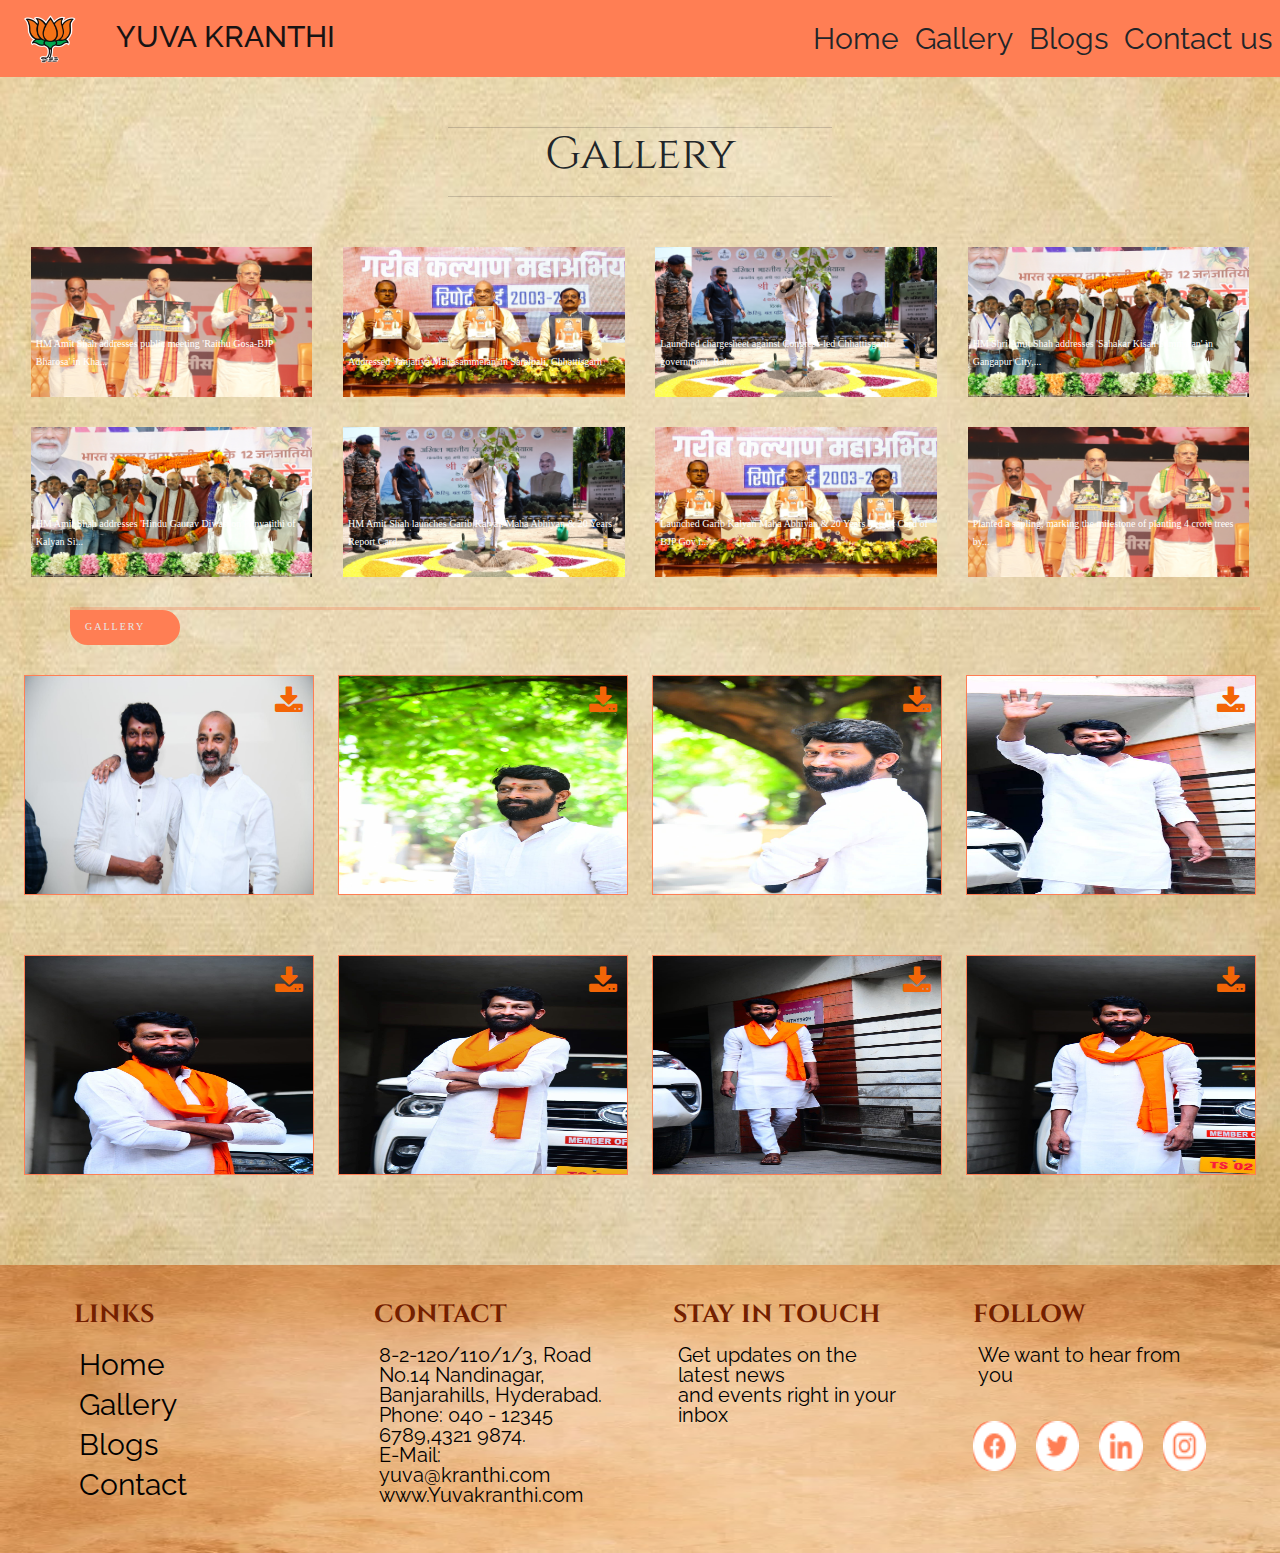
<file: gallery.html>
<!DOCTYPE html>
<html lang="en">
<head>
    <meta charset="UTF-8">
    <meta name="viewport" content="width=device-width, initial-scale=1.0">
    <title>YUVA KRANTHI</title>
    <link rel="stylesheet" href="./gallery.css">
    <!-- google fonts -->
    <link rel="preconnect" href="https://fonts.googleapis.com">
    <link rel="preconnect" href="https://fonts.gstatic.com" crossorigin>
    <link href="https://fonts.googleapis.com/css2?family=Cinzel&display=swap" rel="stylesheet">
    <link rel="preconnect" href="https://fonts.googleapis.com">
    <link rel="preconnect" href="https://fonts.gstatic.com" crossorigin>
    <link href="https://fonts.googleapis.com/css2?family=Raleway&display=swap" rel="stylesheet">
    <!-- font awesome -->
    <link rel="stylesheet" href="https://cdnjs.cloudflare.com/ajax/libs/font-awesome/4.7.0/css/font-awesome.min.css">
    <link rel="stylesheet" href="https://fonts.googleapis.com/icon?family=Material+Icons">
    <!-- bootstrap -->
    <link rel="stylesheet" href="https://cdn.jsdelivr.net/npm/bootstrap@5.3.1/dist/css/bootstrap.min.css">
    <script src="https://cdn.jsdelivr.net/npm/@popperjs/core@2.11.8/dist/umd/popper.min.js" integrity="sha384-I7E8VVD/ismYTF4hNIPjVp/Zjvgyol6VFvRkX/vR+Vc4jQkC+hVqc2pM8ODewa9r" crossorigin="anonymous"></script>
    <script src="https://cdn.jsdelivr.net/npm/bootstrap@5.3.1/dist/js/bootstrap.min.js" integrity="sha384-Rx+T1VzGupg4BHQYs2gCW9It+akI2MM/mndMCy36UVfodzcJcF0GGLxZIzObiEfa" crossorigin="anonymous"></script>
    <!-- nav bar -->
    <link rel="stylesheet" href="https://cdn.jsdelivr.net/npm/bootstrap@4.5.3/dist/css/bootstrap.min.css" integrity="sha384-TX8t27EcRE3e/ihU7zmQxVncDAy5uIKz4rEkgIXeMed4M0jlfIDPvg6uqKI2xXr2" crossorigin="anonymous">
    <style>
    
    </style>
</head>
<body>
    <nav class="navbar navbar-expand-lg navbar-light">
        <a class="navbar-brand" href="#">
           <img class="logo" src="./images/BJP-logo 1.png" alt="logo">
        </a>
        <a class="navbar-brand" href="#">
            <h1 class="head-name">YUVA KRANTHI</h1>
        </a>
        <button class="navbar-toggler" type="button" data-toggle="collapse" data-target="#navbarNav" aria-controls="navbarNav" aria-expanded="false" aria-label="Toggle navigation">
          <span class="navbar-toggler-icon text-white"></span>
          
        </button>

        <div class="collapse navbar-collapse" id="navbarNav">
          <ul class="navbar-nav">
            <li class="nav-item active">
              <a class="nav-link text-body" href="./index.html">Home<span class="sr-only">(current)</span></a>
            </li>
            <li class="nav-item">
              <a class="nav-link text-body" href="./gallery.html">Gallery</a>
            </li>
            <li class="nav-item">
                <a class="nav-link text-body" href="./blogs.html">Blogs</a>
              </li>
            <li class="nav-item">
              <a class="nav-link text-body" href="./contact.html">Contact us</a>
            </li>
          </ul>
        </div>
    </nav>
    <div class="header">  
        <!-- <div class="main-header">
            <img class="img-bjp" src="./images/BJP-logo 1.png" alt="bjp-logo">
            <p class="yuva-kranthi">YUVA KRANTHI</p>
        </div> -->
        <hr class="hr-head"> 
         <p class="head-tittle">Gallery</p>
        <hr class="hr-head">
    </div>
    </div>
     <div class="gallery">
        
        <div class="youtube-con">
            <div class="youtube-sub-con">
               <img src="./images/youtube-3.png">
               <p>HM Amit Shah addresses public meeting 'Raithu Gosa-BJP Bharosa' in Kha...</p>
            </div>
            <div class="youtube-sub-con">
                <img src="./images/youtube-7.png">
                <p>Addressed 'Janjatiya Mahasammelan' in Saraipali, Chhattisgarh</p>
            </div>
            <div class="youtube-sub-con">
                <img src="./images/youtube-8.png">
                <p>Launched chargesheet against Congress-led Chhattisgarh government, Rai...</p>
            </div>
            <div class="youtube-sub-con">
                <img src="./images/youtube-2.png">
                <p>HM Shri Amit Shah addresses 'Sahakar Kisan Sammelan' in Gangapur City,...</p>
            </div>
            <div class="youtube-sub-con">
                <img src="./images/youtube-2.png">
                <p>HM Amit Shah addresses 'Hindu Gaurav Diwas' on Punyatithi of Kalyan Si...</p>
            </div>
            <div class="youtube-sub-con">
                <img src="./images/youtube-8.png">
                <p>HM Amit Shah launches Garib Kalyan Maha Abhiyan & 20 Years Report Card...</p>
            </div>
            <div class="youtube-sub-con">
                <img src="./images/youtube-7.png">
                <p>Launched Garib Kalyan Maha Abhiyan & 20 Years Report Card of BJP Gov i...</p>
            </div>
            <div class="youtube-sub-con">
                <img src="./images/youtube-3.png">
                <p>Planted a sapling, marking the milestone of planting 4 crore trees by...</p>
            </div>

        </div>
        <hr class="hrline">
                <div class="box">
                 <p class="box-content">GALLERY</p>
                </div>
                <div class="gallery-imgs">
    
                    <div class="gallery-sub-imgs">
                        <img src="./images/new-gallery-1.jpeg" alt="gallery-pics">
                        <a href="/images/bigraphy-side-image.png" download>
                          <i class="fa fa-download" style="font-size:30px ; color: #f36506;"></i>
                          </a>
                    </div>
                    <div class="gallery-sub-imgs">
                        <img src="./images/new-gallery-2.jpeg" alt="gallery-pics">
                        <a href="/images/bigraphy-side-image.png" download>
                          <i class="fa fa-download" style="font-size:30px ; color: #f36506;"></i>
                          </a>
                    </div>
                    <div class="gallery-sub-imgs">
                        <img src="./images/new-gallery-3.jpeg" alt="gallery-pics">
                        <a href="/images/bigraphy-side-image.png" download>
                          <i class="fa fa-download" style="font-size:30px ; color: #f36506;"></i>
                          </a>
                    </div>
                    <div class="gallery-sub-imgs">
                        <img src="./images/new-gallery-4.jpeg" alt="gallery-pics">
                        <a href="/images/bigraphy-side-image.png" download>
                          <i class="fa fa-download" style="font-size:30px ; color: #f36506;"></i>
                          </a>
                    </div>
                    <div class="gallery-sub-imgs">
                        <img src="./images/new-gallery-5.jpeg" alt="gallery-pics">
                        <a href="/images/bigraphy-side-image.png" download>
                          <i class="fa fa-download" style="font-size:30px ; color: #f36506;"></i>
                          </a>
                    </div>
                    <div class="gallery-sub-imgs">
                        <img src="./images/new-gallery-6.jpeg" alt="gallery-pics">
                        <a href="/images/bigraphy-side-image.png" download>
                          <i class="fa fa-download" style="font-size:30px ; color: #f36506;"></i>
                          </a>
                    </div>
                    <div class="gallery-sub-imgs">
                        <img src="./images/new-gallery-7.jpeg" alt="gallery-pics">
                        <a href="./images/Gallery-5.png" download>
                          <i class="fa fa-download" style="font-size:30px ; color: #f36506;"></i>
                          </a>
                    </div>
                    <div class="gallery-sub-imgs">
                        <img src="./images/new-gallery-8.jpeg" alt="gallery-pics" width="100%" height="100%">
                        <a href="/images/bigraphy-side-image.png" download>
                          <i class="fa fa-download" style="font-size:30px ; color: #f36506;"></i>
                          </a>
                    </div>
                </div>

     </div>

     <div class="footer">
        <div class="footer-main">
            <div class="footer-sub">
                <h4>LINKS</h4>
                <P class="footer-sub-1">
                   <a href="./index.html">Home</a>
                   <a href="./gallery.html">Gallery</a>
                   <a href="./blogs.html">Blogs</a>
                   <a href="./contact.html">Contact</a>
                </P>
            </div>
            <div class="footer-sub">
               <h4>CONTACT</h4>
               <p>
                   8-2-120/110/1/3, Road No.14
                   Nandinagar, Banjarahills,
                   Hyderabad.<br>
                   Phone: 040 - 12345 6789,4321 9874.<br>
                   E-Mail: yuva@kranthi.com
                   www.Yuvakranthi.com

               </p>
            </div>
            <div class="footer-sub">
               <h4>STAY IN TOUCH</h4>
               <p>
                   Get updates on the latest news <br>and
                   events right in your inbox
               </p>
            </div>
            <div class="footer-sub">
               <h4>FOLLOW</h4>
               <p>We want to hear from you</p>
               <div class="footer-links">
                   <a href="https://www.facebook.com/YuvaKranthiBJP?mibextid=ZbWKwL"><img src="./images/facebook-logo.png" alt="facebook"></a>
                   <a href="https://x.com/yuvakraanthi?t=T9RgY_i1-kFITys7c2lNzg&s=08"><img src="./images/twitter-logo.png" alt="twitter"></a>
                   <a href="https://youtube.com/@yuvakranthi2234?si=_4qGgSmSfcS4WWsf"><img src="./images/linkedinlogo.png" alt="Linkedin"></a>
                   <a href="https://instagram.com/yuva_kranthi?igshid=MWZjMTM2ODFkZg=="><img src="./images/instgram-logo.png" alt="instagram"></a>
                   
               </div>
            </div>
        </div>
    </div>
    <script src="https://code.jquery.com/jquery-3.5.1.slim.min.js" integrity="sha384-DfXdz2htPH0lsSSs5nCTpuj/zy4C+OGpamoFVy38MVBnE+IbbVYUew+OrCXaRkfj" crossorigin="anonymous"></script>
    <script src="https://cdn.jsdelivr.net/npm/bootstrap@4.5.3/dist/js/bootstrap.bundle.min.js" integrity="sha384-ho+j7jyWK8fNQe+A12Hb8AhRq26LrZ/JpcUGGOn+Y7RsweNrtN/tE3MoK7ZeZDyx" crossorigin="anonymous"></script>
</body>
</html>
</file>
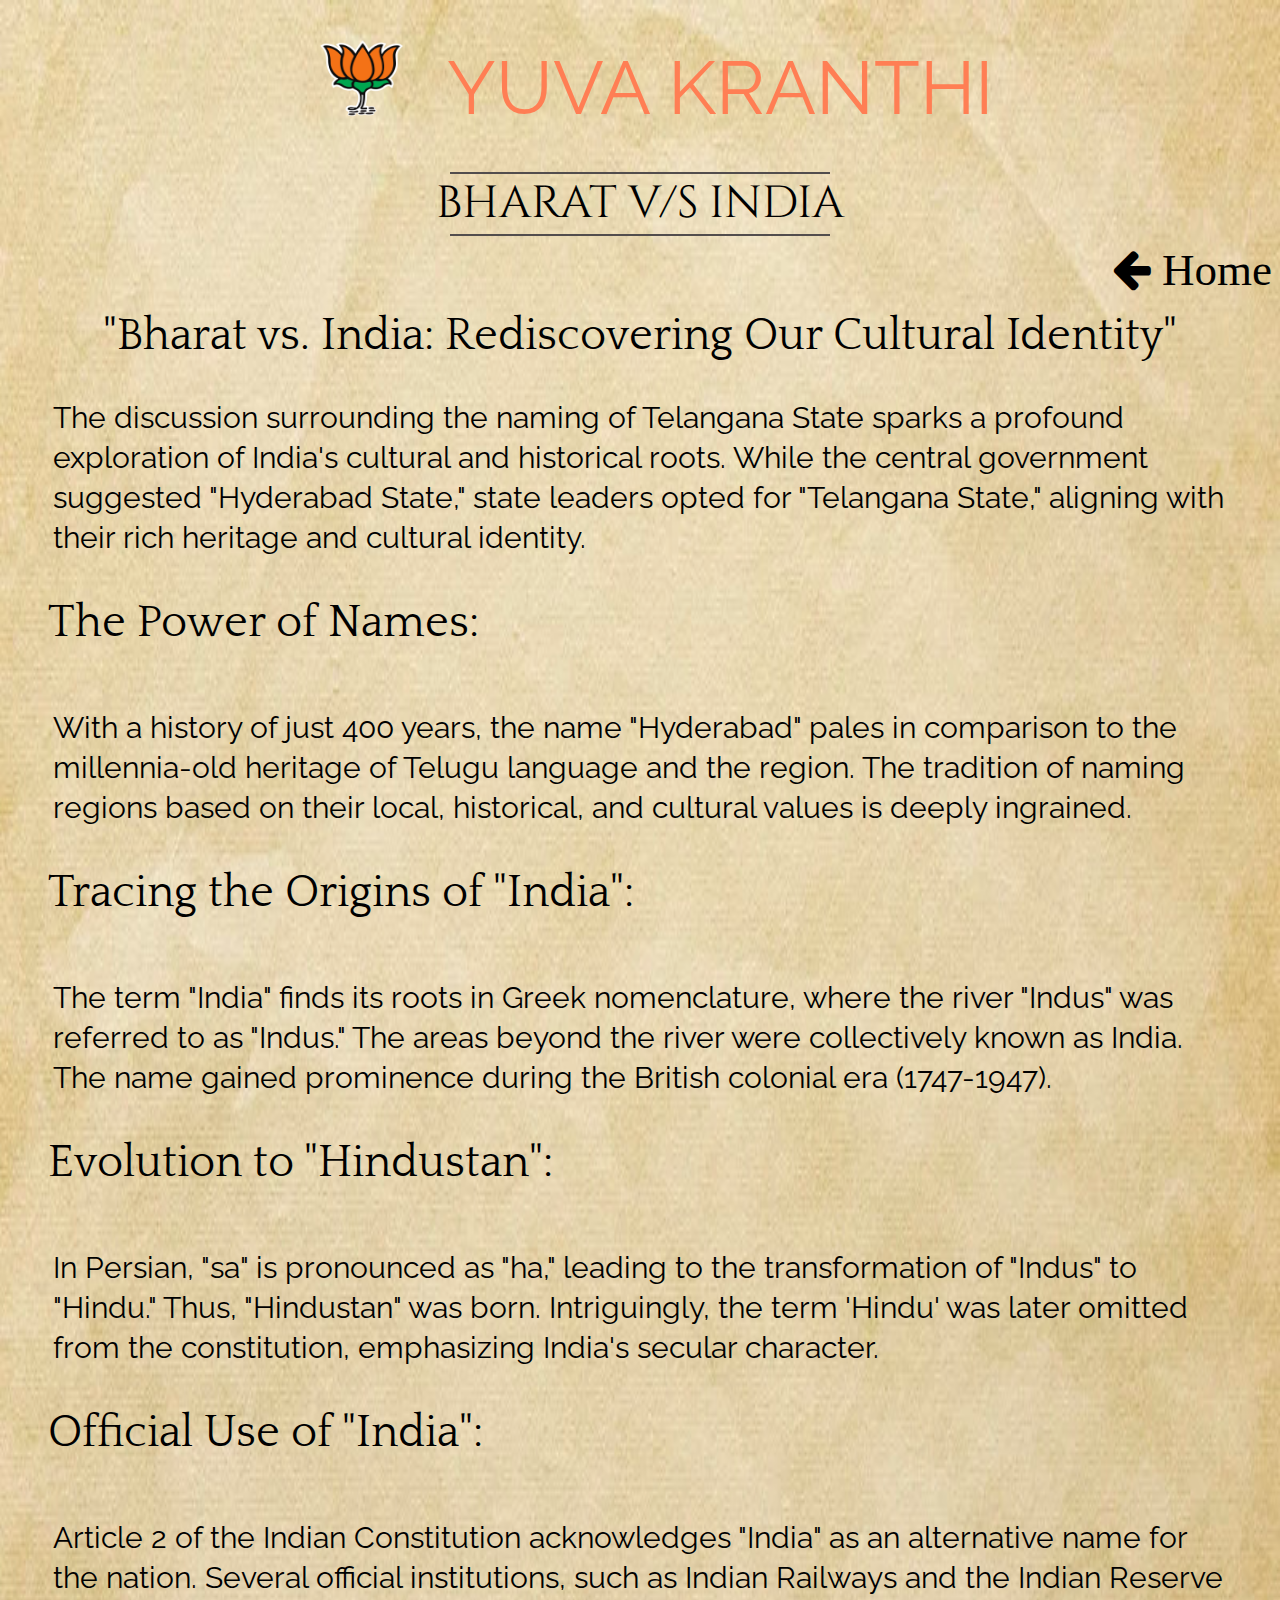
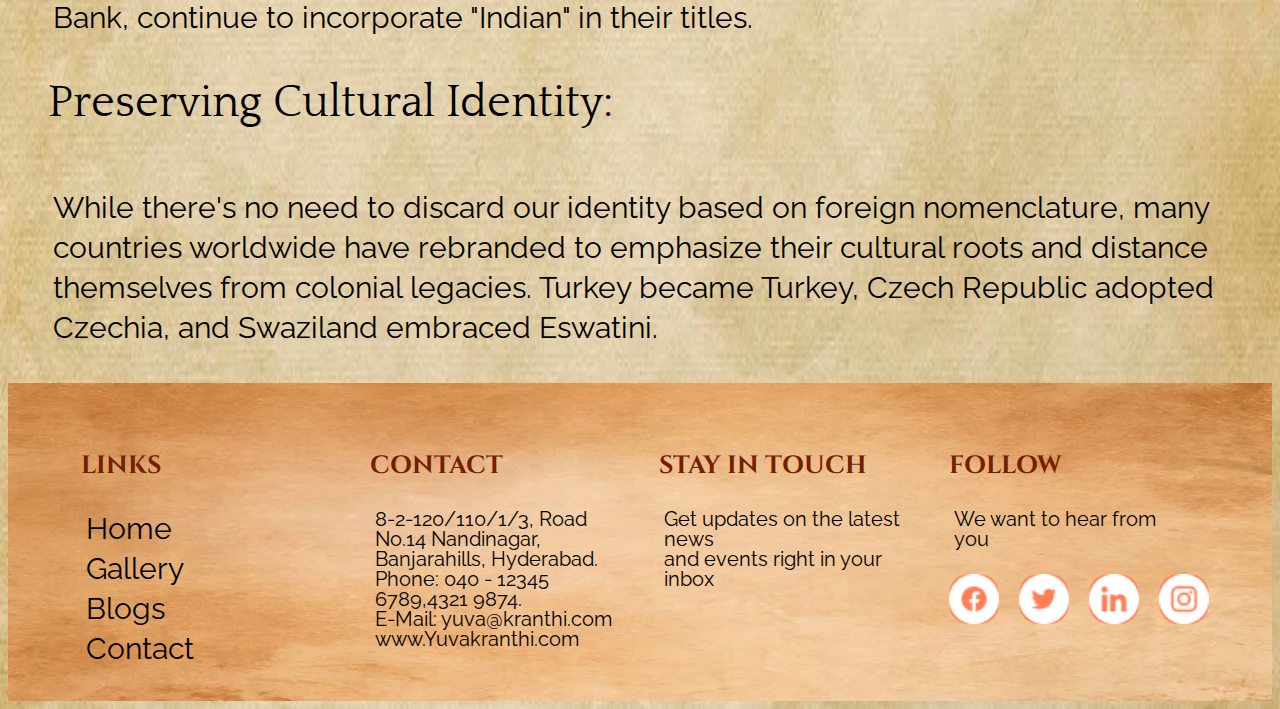
<file: india-bharat.html>
<!DOCTYPE html>
<html lang="en">
<head>
    <meta charset="UTF-8">
    <meta name="viewport" content="width=device-width, initial-scale=1.0">
    <title>YUVA KRANTHI</title>
    <link rel="stylesheet" href="./style.css">
    <!-- google fonts -->
    <link rel="preconnect" href="https://fonts.googleapis.com">
    <link rel="preconnect" href="https://fonts.gstatic.com" crossorigin>
    <link href="https://fonts.googleapis.com/css2?family=Cinzel&display=swap" rel="stylesheet">
    <link rel="preconnect" href="https://fonts.googleapis.com">
    <link rel="preconnect" href="https://fonts.gstatic.com" crossorigin>
    <link href="https://fonts.googleapis.com/css2?family=Raleway&display=swap" rel="stylesheet">
    <link rel="preconnect" href="https://fonts.googleapis.com">
    <link rel="preconnect" href="https://fonts.gstatic.com" crossorigin>
    <link href="https://fonts.googleapis.com/css2?family=Quattrocento&display=swap" rel="stylesheet">
    <link rel="preconnect" href="https://fonts.googleapis.com">
    <link rel="preconnect" href="https://fonts.gstatic.com" crossorigin>
    <link href="https://fonts.googleapis.com/css2?family=Radley&display=swap" rel="stylesheet">
       <!-- google awesome -->
       <link rel="stylesheet" href="https://cdnjs.cloudflare.com/ajax/libs/font-awesome/4.7.0/css/font-awesome.min.css">
</head>
<body>
    <div class="header">  
        <div class="main-header">
            <img class="img-bjp" src="./images/BJP-logo 1.png" alt="bjp-logo">
            <p class="yuva-kranthi">YUVA KRANTHI</p>
        </div>
        <hr class="hr-line"> 
         <p class="head-tittle">BHARAT V/S INDIA</p>
        <hr class="hr-line">
    </div>
        
     
    </div>
    <a class="back-button-home" href="./index.html">
        <i class="fa fa-arrow-left" style="color: black;"> Home</i>
      </a>

     <div class="card-con">
        <h2 class="card-main-head">"Bharat vs. India: Rediscovering Our Cultural Identity"</h2>
        <p class="card-content">The discussion surrounding the naming of Telangana State sparks a profound exploration of India's 
            cultural and historical roots. While the central government suggested "Hyderabad State," state leaders 
            opted for "Telangana State," aligning with their rich heritage and cultural identity.</p>
        <h4 class="card-head">The Power of Names:</h4>
        <p class="card-content">With a history of just 400 years, the name "Hyderabad" pales in comparison to the millennia-old heritage 
            of Telugu language and the region. The tradition of naming regions based on their local, historical, and 
            cultural values is deeply ingrained.</p>
        <h4 class="card-head">Tracing the Origins of "India":</h4>
        <p class="card-content">The term "India" finds its roots in Greek nomenclature, where the river "Indus" was referred to as 
            "Indus." The areas beyond the river were collectively known as India. The name gained prominence 
            during the British colonial era (1747-1947).</p>
        <h4 class="card-head">Evolution to "Hindustan":</h4>
        <p class="card-content">In Persian, "sa" is pronounced as "ha," leading to the transformation of "Indus" to "Hindu." Thus, 
            "Hindustan" was born. Intriguingly, the term 'Hindu' was later omitted from the constitution, 
            emphasizing India's secular character.</p>
        <h4 class="card-head">Official Use of "India":</h4>
        <p class="card-content">Article 2 of the Indian Constitution acknowledges "India" as an alternative name for the nation. Several 
            official institutions, such as Indian Railways and the Indian Reserve Bank, continue to incorporate 
            "Indian" in their titles.</p>
        <h4 class="card-head">Preserving Cultural Identity:</h4>
        <p class="card-content">While there's no need to discard our identity based on foreign nomenclature, many countries worldwide 
            have rebranded to emphasize their cultural roots and distance themselves from colonial legacies. Turkey 
            became Turkey, Czech Republic adopted Czechia, and Swaziland embraced Eswatini.</p>
       
        
        
               
 

     </div>

     <div class="footer">
        <div class="footer-main">
            <div class="footer-sub">
                <h4>LINKS</h4>
                <P class="footer-sub-1">
                   <a href="./index.html">Home</a>
                   <a href="./gallery.html">Gallery</a>
                   <a href="./blogs.html">Blogs</a>
                   <a href="./contact.html">Contact</a>
                </P>
            </div>
            <div class="footer-sub">
               <h4>CONTACT</h4>
               <p>
                   8-2-120/110/1/3, Road No.14
                   Nandinagar, Banjarahills,
                   Hyderabad.<br>
                   Phone: 040 - 12345 6789,4321 9874.<br>
                   E-Mail: yuva@kranthi.com
                   www.Yuvakranthi.com

               </p>
            </div>
            <div class="footer-sub">
               <h4>STAY IN TOUCH</h4>
               <p>
                   Get updates on the latest news <br>and
                   events right in your inbox
               </p>
            </div>
            <div class="footer-sub">
               <h4>FOLLOW</h4>
               <p>We want to hear from you</p>
               <div class="footer-links">
                   <a href="https://www.facebook.com/YuvaKranthiBJP?mibextid=ZbWKwL"><img src="./images/facebook-logo.png" alt="facebook"></a>
                   <a href="https://x.com/yuvakraanthi?t=T9RgY_i1-kFITys7c2lNzg&s=08"><img src="./images/twitter-logo.png" alt="twitter"></a>
                   <a href="https://youtube.com/@yuvakranthi2234?si=_4qGgSmSfcS4WWsf"><img src="./images/linkedinlogo.png" alt="Linkedin"></a>
                   <a href="https://instagram.com/yuva_kranthi?igshid=MWZjMTM2ODFkZg=="><img src="./images/instgram-logo.png" alt="instagram"></a>
                   
               </div>
            </div>
        </div>
    </div>
</body>
</html>
</file>
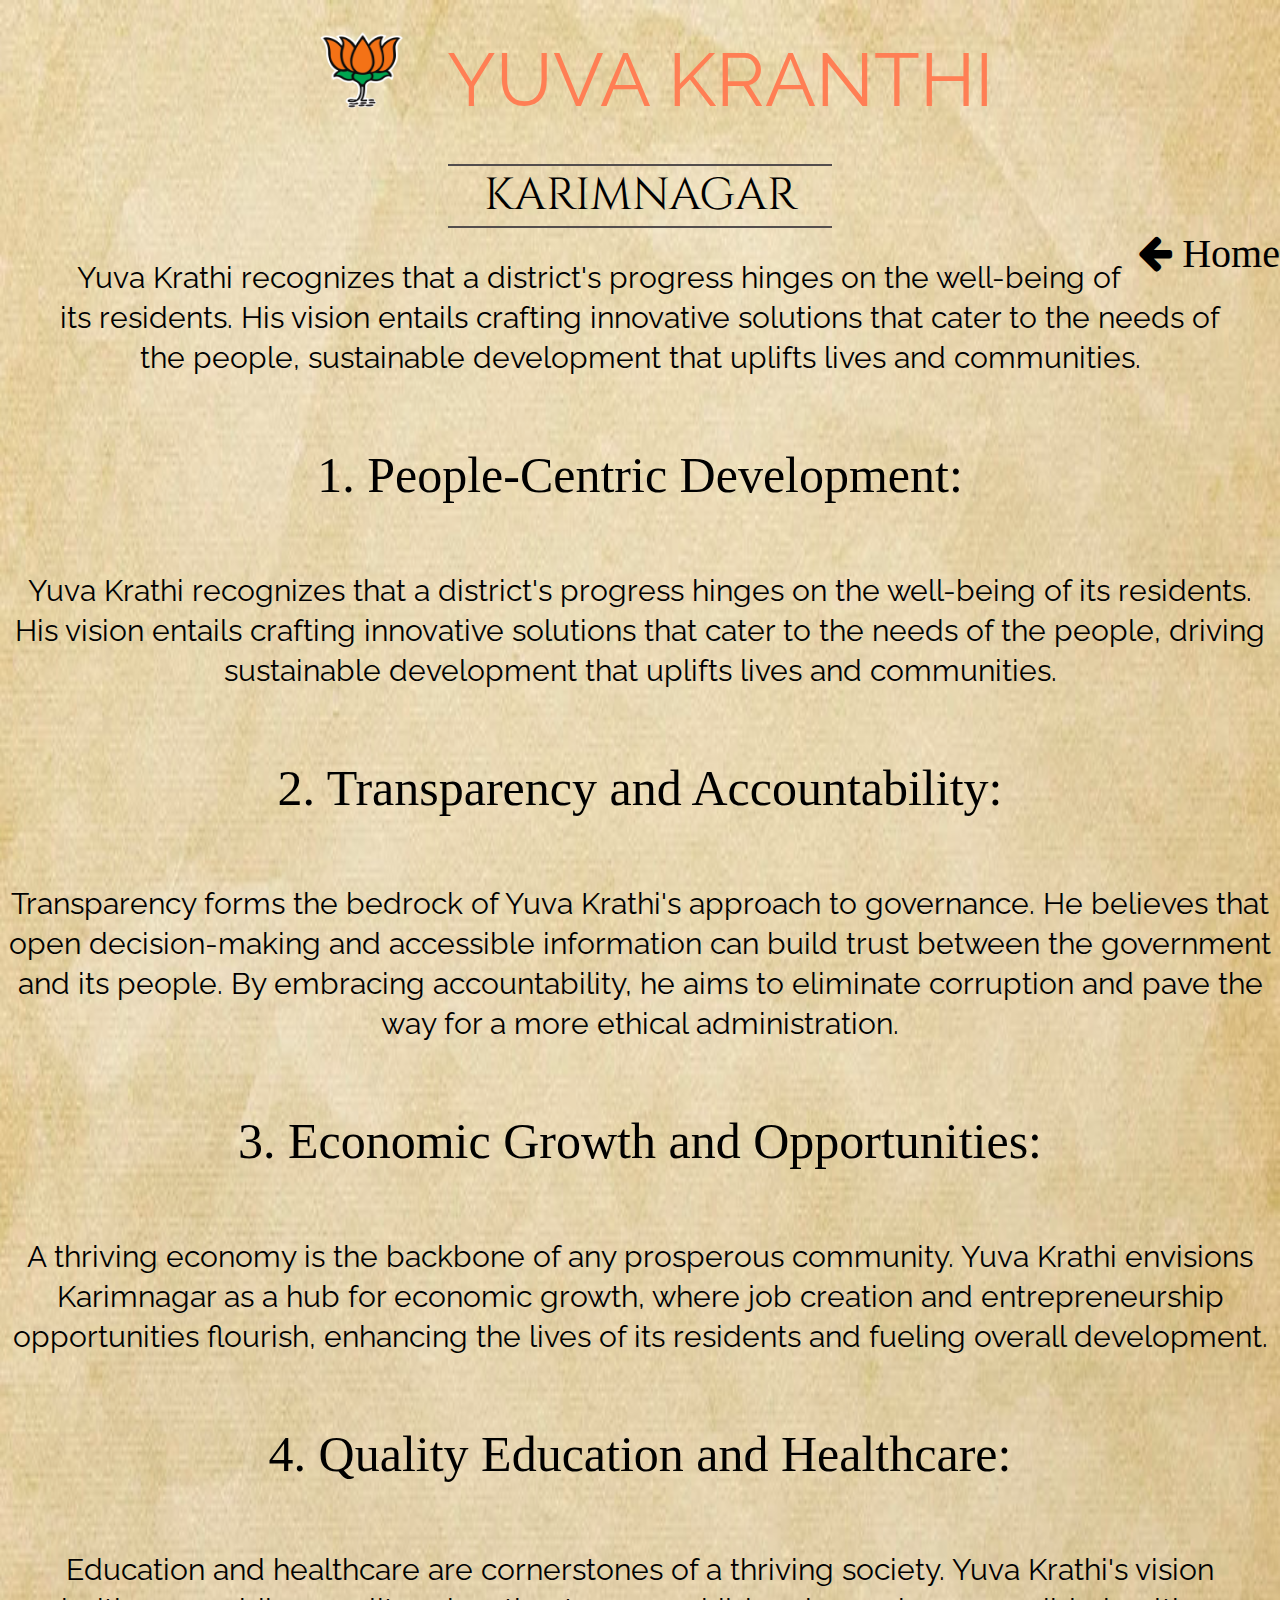
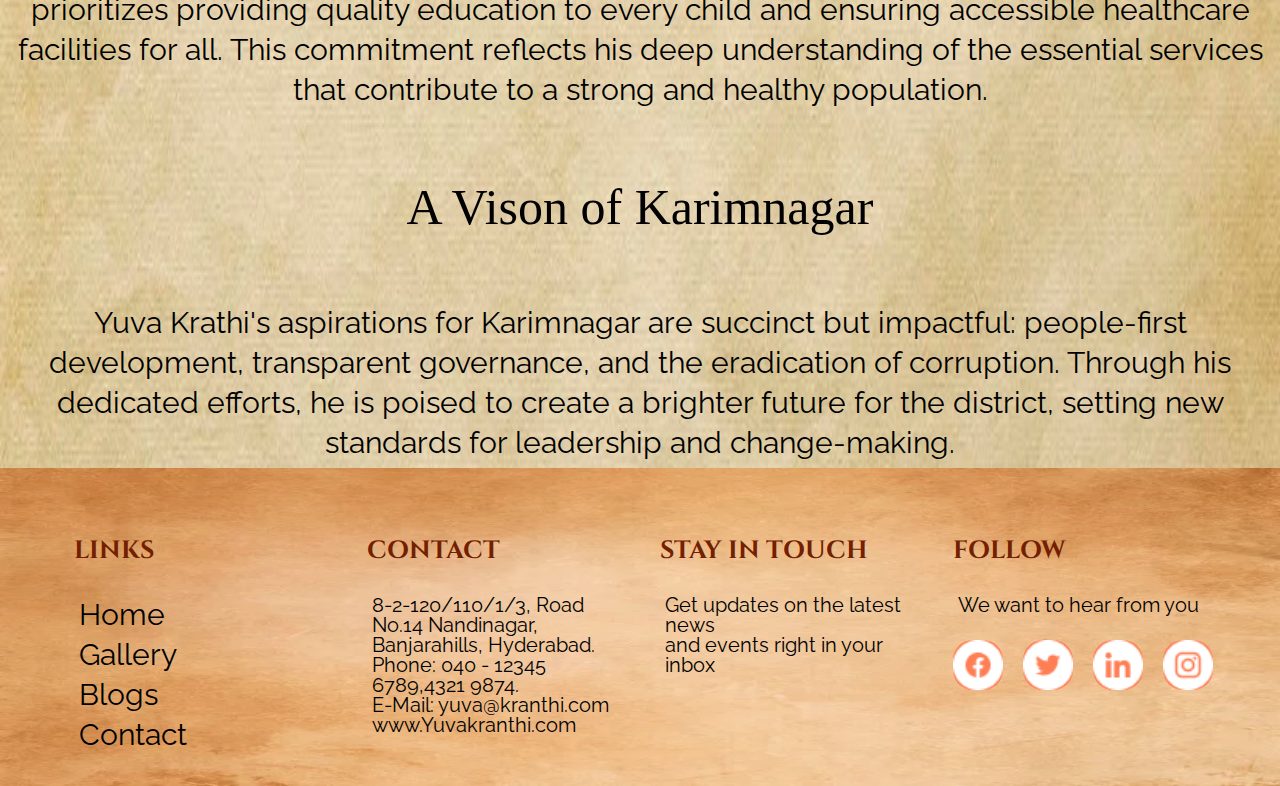
<file: karimnagar.html>
<!DOCTYPE html>
<html lang="en">
<head>
    <meta charset="UTF-8">
    <meta name="viewport" content="width=device-width, initial-scale=1.0">
    <title>YUVA KRANTHI</title>
    <link rel="stylesheet" href="./karimnagar.css">
    <!-- google fonts -->
    <link rel="preconnect" href="https://fonts.googleapis.com">
    <link rel="preconnect" href="https://fonts.gstatic.com" crossorigin>
    <link href="https://fonts.googleapis.com/css2?family=Cinzel&display=swap" rel="stylesheet">
    <link rel="preconnect" href="https://fonts.googleapis.com">
    <link rel="preconnect" href="https://fonts.gstatic.com" crossorigin>
    <link href="https://fonts.googleapis.com/css2?family=Raleway&display=swap" rel="stylesheet">
    <link rel="preconnect" href="https://fonts.googleapis.com">
    <link rel="preconnect" href="https://fonts.gstatic.com" crossorigin>
    <link href="https://fonts.googleapis.com/css2?family=Quattrocento&display=swap" rel="stylesheet">
       <!-- google awesome -->
       <link rel="stylesheet" href="https://cdnjs.cloudflare.com/ajax/libs/font-awesome/4.7.0/css/font-awesome.min.css">
</head>
<body>
    <div class="header">  
        <div class="main-header">
            <img class="img-bjp" src="./images/BJP-logo 1.png" alt="bjp-logo">
            <p class="yuva-kranthi">YUVA KRANTHI</p>
        </div>
        <hr> 
         <p class="head-tittle">KARIMNAGAR</p>
        <hr>
    </div>
    <a class="back-button-home" href="./index.html">
        <i class="fa fa-arrow-left" style=" color: black;">  Home</i>
      </a>
    
     <div class="karimnagar">
        <h4 class="karimnagar-main-head">Yuva Krathi recognizes that a district's progress hinges on the well-being of its residents. His vision entails 
            crafting innovative solutions that cater to the needs of the people, sustainable development that uplifts lives and 
            communities.</h4>
        <h4 class="karimnagar-head">1. People-Centric Development:</h4>
        <p class="karimnagar-content">Yuva Krathi recognizes that a district's progress hinges on the well-being of its residents. His vision entails crafting innovative solutions that cater to the needs of the people, driving sustainable development that uplifts lives and communities.</p>
        <h4 class="karimnagar-head">2. Transparency and Accountability:</h4>
        <p class="karimnagar-content">Transparency forms the bedrock of Yuva Krathi's approach to governance. He believes that open decision-making and accessible information can build trust between the government and its people. By embracing accountability, he aims to eliminate corruption and pave the way for a more ethical administration.</p>
        <h4 class="karimnagar-head">3. Economic Growth and Opportunities:</h4>
        <p class="karimnagar-content">A thriving economy is the backbone of any prosperous community. Yuva Krathi envisions Karimnagar as a hub for economic growth, where job creation and entrepreneurship opportunities flourish, enhancing the lives of its residents and fueling overall development.</p>
        <h4 class="karimnagar-head">4. Quality Education and Healthcare:</h4>
        <p class="karimnagar-content">Education and healthcare are cornerstones of a thriving society. Yuva Krathi's vision prioritizes providing quality education to every child and ensuring accessible healthcare facilities for all. This commitment reflects his deep understanding of the essential services that contribute to a strong and healthy population.</p>
        <h4 class="karimnagar-head">A Vison of Karimnagar</h4>
        <p class="karimnagar-content">Yuva Krathi's aspirations for Karimnagar are succinct but impactful: people-first development, transparent governance, and the eradication of corruption. Through his dedicated efforts, he is poised to create a brighter future for the district, setting new standards for leadership and change-making.</p>
     </div>

     <!-- <hr class="footer-top"> -->
     <div class="footer">
        <div class="footer-main">
            <div class="footer-sub">
                <h4>LINKS</h4>
                <P class="footer-sub-1">
                   <a href="./index.html">Home</a>
                   <a href="./gallery.html">Gallery</a>
                   <a href="./blogs.html">Blogs</a>
                   <a href="./contact.html">Contact</a>
                </P>
            </div>
            <div class="footer-sub">
               <h4>CONTACT</h4>
               <p>
                   8-2-120/110/1/3, Road No.14
                   Nandinagar, Banjarahills,
                   Hyderabad.<br>
                   Phone: 040 - 12345 6789,4321 9874.<br>
                   E-Mail: yuva@kranthi.com
                   www.Yuvakranthi.com

               </p>
            </div>
            <div class="footer-sub">
               <h4>STAY IN TOUCH</h4>
               <p>
                   Get updates on the latest news <br>and
                   events right in your inbox
               </p>
            </div>
            <div class="footer-sub">
               <h4>FOLLOW</h4>
               <p>We want to hear from you</p>
               <div class="footer-links">
                   <a href="https://www.facebook.com/YuvaKranthiBJP?mibextid=ZbWKwL"><img src="./images/facebook-logo.png" alt="facebook"></a>
                   <a href="https://x.com/yuvakraanthi?t=T9RgY_i1-kFITys7c2lNzg&s=08"><img src="./images/twitter-logo.png" alt="twitter"></a>
                   <a href="https://youtube.com/@yuvakranthi2234?si=_4qGgSmSfcS4WWsf"><img src="./images/linkedinlogo.png" alt="Linkedin"></a>
                   <a href="https://instagram.com/yuva_kranthi?igshid=MWZjMTM2ODFkZg=="><img src="./images/instgram-logo.png" alt="instagram"></a>
                   
               </div>
            </div>
        </div>
    </div>
</body>
</html>
</file>
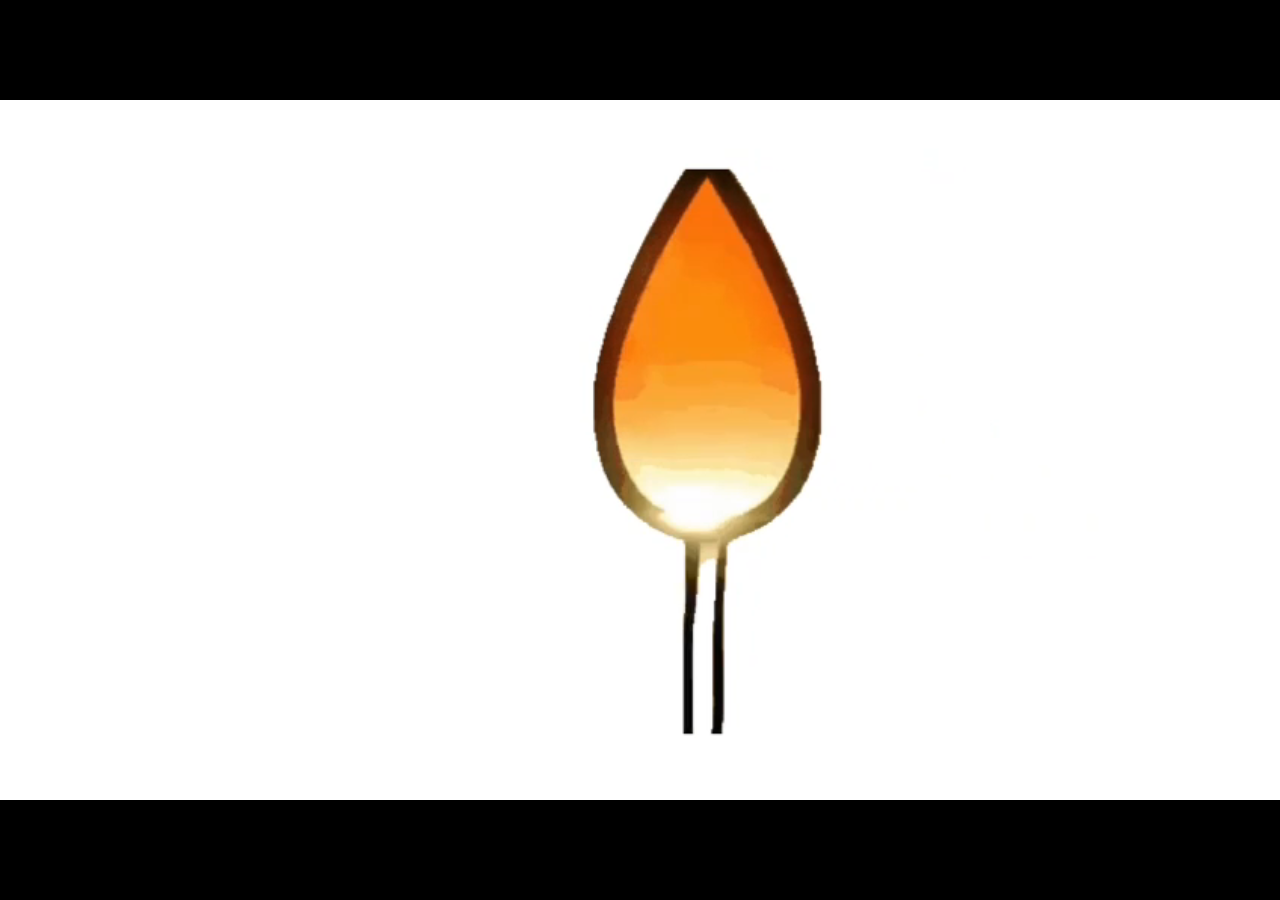
<file: landing.html>
<!DOCTYPE html>
<html lang="en">
<head>
    <meta charset="UTF-8">
    <meta name="viewport" content="width=device-width, initial-scale=1.0">
    <title>Redirect After Delay</title>
    <style>
body {
    margin: 0;
    padding: 0;
    overflow: hidden;
}

.preloader {
    position: fixed;
    top: 0;
    left: 0;
    width: 100%;
    height: 100%;
    background-color: #000; /* Background color */
    display: flex;
    justify-content: center;
    align-items: center;
}

video {
    width: 100%;
    height: 100%;
}

.content {
    display: none; /* Hide the content initially */
}
    </style>
</head>
<body>
    <div class="preloader">
        <video autoplay muted loop width="100%" height="100%">
            <source src="./images/WhatsApp Video 2023-09-16 at 16.36.55.mp4" type="video/mp4">
            <!-- Add more video sources as needed for cross-browser compatibility -->
        </video>
    </div>
    
    <script>
        // JavaScript to redirect to another page after a delay (e.g., 5 seconds)
        document.addEventListener("DOMContentLoaded", function () {
            setTimeout(function () {
                var preloader = document.querySelector(".preloader");
                var content = document.querySelector(".content");

                preloader.style.display = "none";
                content.style.display = "block";
            }, 3000); // 5000 milliseconds (5 seconds) timeout
        });
                setTimeout(function () {
            // Specify the URL of the page you want to navigate to
            var destinationURL = "https://www.example.com/"; // Replace with your desired URL
            
            // Redirect to the specified URL
            window.location.href = "./index.html";
        }, 3000); // 5000 milliseconds (5 seconds) delay
    </script>
</body>
</html>
</file>
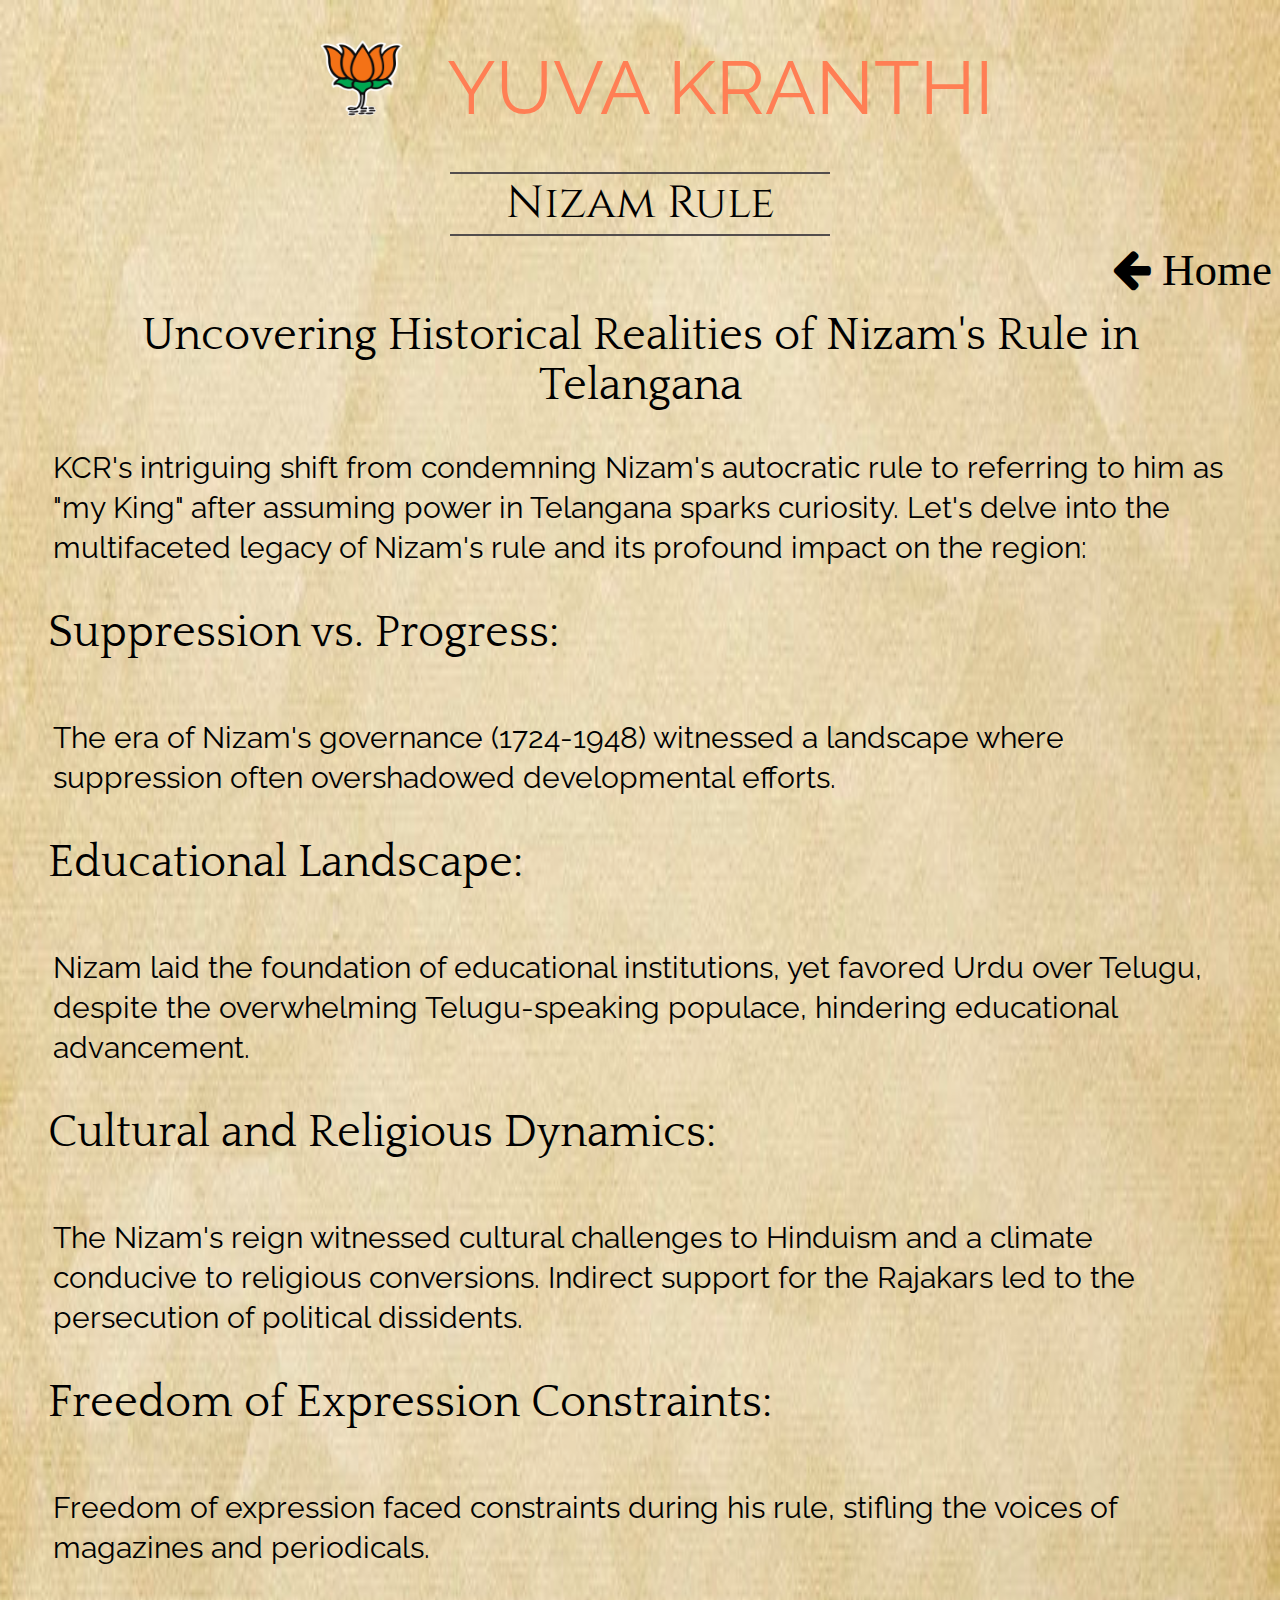
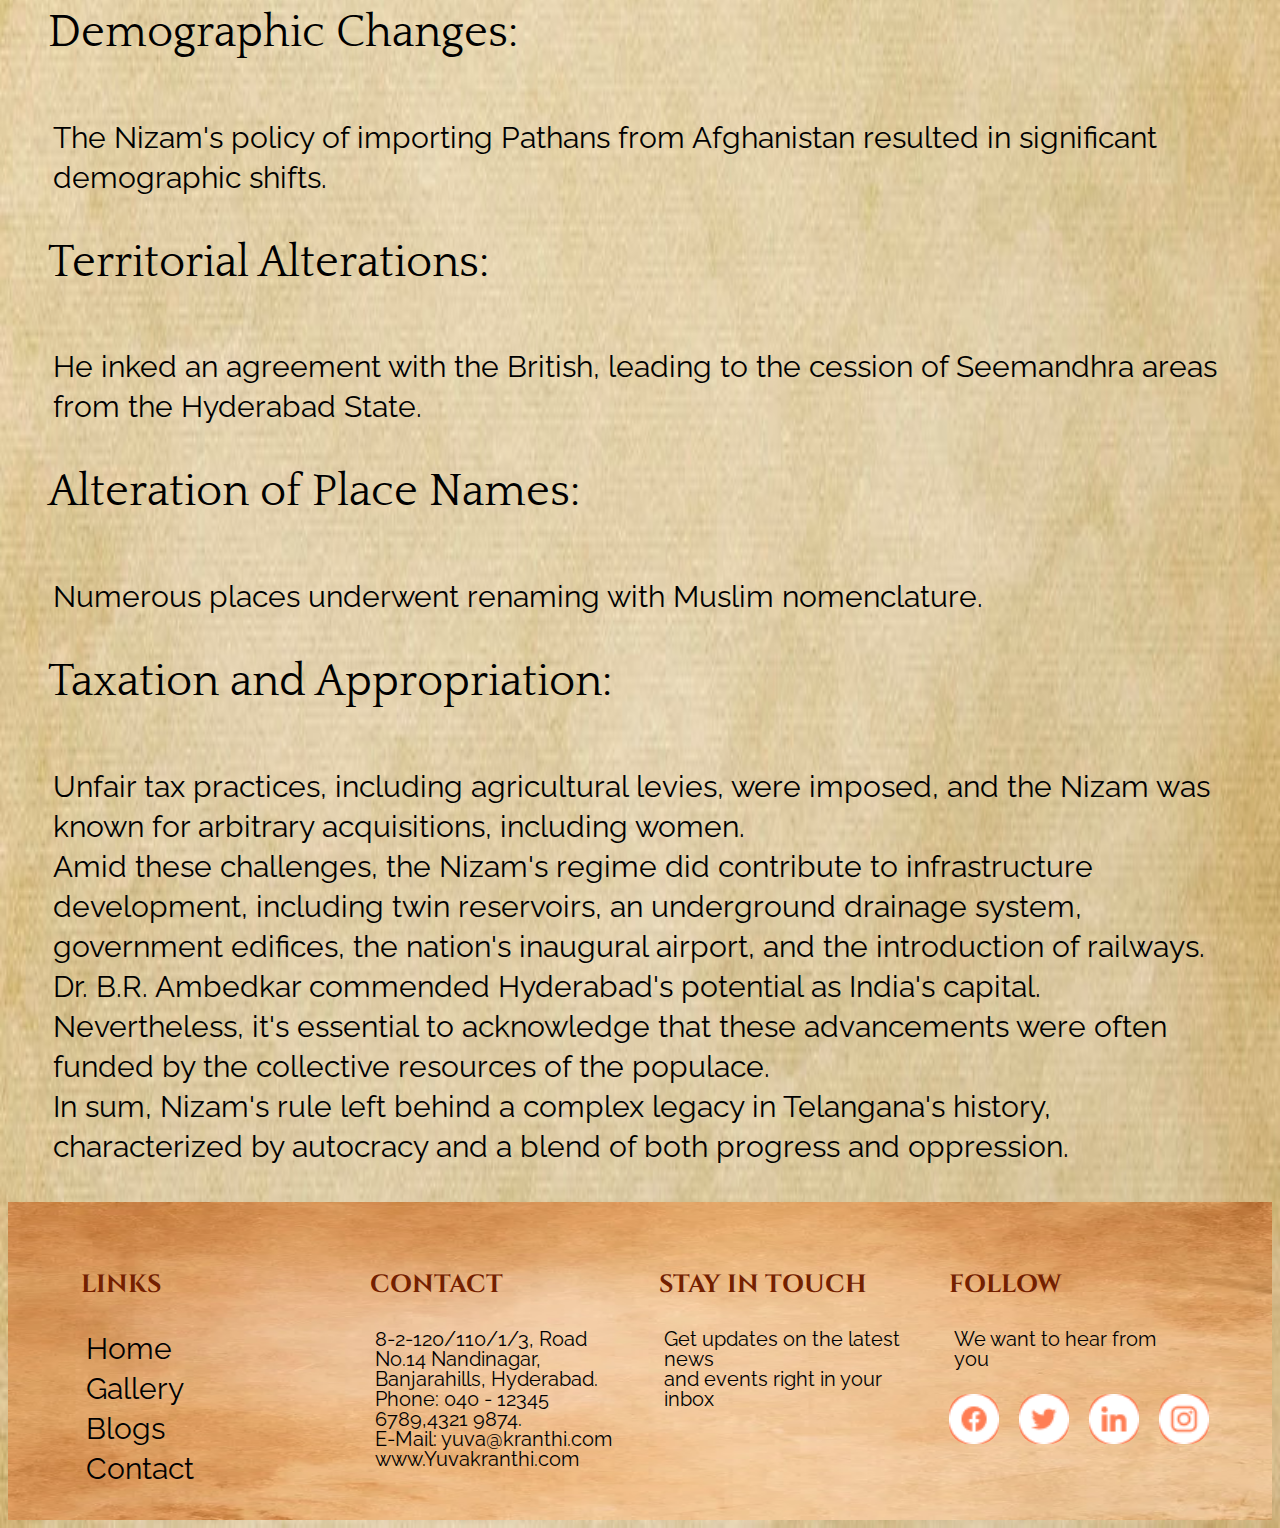
<file: nizamrule.html>
<!DOCTYPE html>
<html lang="en">
<head>
    <meta charset="UTF-8">
    <meta name="viewport" content="width=device-width, initial-scale=1.0">
    <title>YUVA KRANTHI</title>
    <link rel="stylesheet" href="./style.css">
    <!-- google fonts -->
  <link rel="preconnect" href="https://fonts.googleapis.com">
    <link rel="preconnect" href="https://fonts.gstatic.com" crossorigin>
    <link href="https://fonts.googleapis.com/css2?family=Cinzel&display=swap" rel="stylesheet">
    <link rel="preconnect" href="https://fonts.googleapis.com">
    <link rel="preconnect" href="https://fonts.gstatic.com" crossorigin>
    <link href="https://fonts.googleapis.com/css2?family=Raleway&display=swap" rel="stylesheet">
    <link rel="preconnect" href="https://fonts.googleapis.com">
    <link rel="preconnect" href="https://fonts.gstatic.com" crossorigin>
    <link href="https://fonts.googleapis.com/css2?family=Quattrocento&display=swap" rel="stylesheet">
       <!-- google awesome -->
       <link rel="stylesheet" href="https://cdnjs.cloudflare.com/ajax/libs/font-awesome/4.7.0/css/font-awesome.min.css">
</head>
<body>
    <div class="header">  
        <div class="main-header">
            <img class="img-bjp" src="./images/BJP-logo 1.png" alt="bjp-logo">
            <p class="yuva-kranthi">YUVA KRANTHI</p>
        </div>
        <hr class="hr-line"> 
         <p class="head-tittle">Nizam Rule</p>
        <hr class="hr-line">
    </div>
    <a class="back-button-home" href="./index.html">
        <i class="fa fa-arrow-left" style="color: black;"> Home</i>
      </a>

     <div class="card-con">
        <h2 class="card-main-head">Uncovering Historical Realities of Nizam's Rule in Telangana</h2>
        <p class="card-content">KCR's intriguing shift from condemning Nizam's autocratic rule to referring to him as "my King" after assuming power in Telangana sparks curiosity. Let's delve into the multifaceted legacy of Nizam's rule and its profound impact on the region:</p>
        <h4 class="card-head">Suppression vs. Progress:</h4>
        <p class="card-content">The era of Nizam's governance (1724-1948) witnessed a landscape where suppression often overshadowed developmental efforts.</p>
        <h4 class="card-head"> Educational Landscape:</h4>
        <p class="card-content">Nizam laid the foundation of educational institutions, yet favored Urdu over Telugu, despite the overwhelming Telugu-speaking populace, hindering educational advancement.</p>
        <h4 class="card-head">Cultural and Religious Dynamics:</h4>
        <p class="card-content">The Nizam's reign witnessed cultural challenges to Hinduism and a climate conducive to religious conversions.
            Indirect support for the Rajakars led to the persecution of political dissidents.</p>
        <h4 class="card-head">Freedom of Expression Constraints:</h4>
        <p class="card-content">Freedom of expression faced constraints during his rule, stifling the voices of magazines and periodicals.</p>
        <h4 class="card-head">Demographic Changes:</h4>
        <p class="card-content">The Nizam's policy of importing Pathans from Afghanistan resulted in significant demographic shifts.</p>
        <h4 class="card-head">Territorial Alterations:</h4>
        <p class="card-content"> He inked an agreement with the British, leading to the cession of Seemandhra areas from the Hyderabad State.</p>
        <h4 class="card-head">Alteration of Place Names:</h4>
        <p class="card-content">Numerous places underwent renaming with Muslim nomenclature.</p>
        <h4 class="card-head">Taxation and Appropriation:</h4>
        <p class="card-content">Unfair tax practices, including agricultural levies, were imposed, and the Nizam was known for arbitrary acquisitions, including women.<br>
            Amid these challenges, the Nizam's regime did contribute to infrastructure development, including twin reservoirs, an underground drainage system, government edifices, the nation's inaugural airport, and the introduction of railways. Dr. B.R. Ambedkar commended Hyderabad's potential as India's capital. Nevertheless, it's essential to acknowledge that these advancements were often funded by the collective resources of the populace.<br>
            
            In sum, Nizam's rule left behind a complex legacy in Telangana's history, characterized by autocracy and a blend of both progress and oppression.</p>
        
        
               
 

     </div>

     <div class="footer">
        <div class="footer-main">
            <div class="footer-sub">
                <h4>LINKS</h4>
                <P class="footer-sub-1">
                   <a href="./index.html">Home</a>
                   <a href="./gallery.html">Gallery</a>
                   <a href="./blogs.html">Blogs</a>
                   <a href="./contact.html">Contact</a>
                </P>
            </div>
            <div class="footer-sub">
               <h4>CONTACT</h4>
               <p>
                   8-2-120/110/1/3, Road No.14
                   Nandinagar, Banjarahills,
                   Hyderabad.<br>
                   Phone: 040 - 12345 6789,4321 9874.<br>
                   E-Mail: yuva@kranthi.com
                   www.Yuvakranthi.com

               </p>
            </div>
            <div class="footer-sub">
               <h4>STAY IN TOUCH</h4>
               <p>
                   Get updates on the latest news <br>and
                   events right in your inbox
               </p>
            </div>
            <div class="footer-sub">
               <h4>FOLLOW</h4>
               <p>We want to hear from you</p>
               <div class="footer-links">
                   <a href="https://www.facebook.com/YuvaKranthiBJP?mibextid=ZbWKwL"><img src="./images/facebook-logo.png" alt="facebook"></a>
                   <a href="https://x.com/yuvakraanthi?t=T9RgY_i1-kFITys7c2lNzg&s=08"><img src="./images/twitter-logo.png" alt="twitter"></a>
                   <a href="https://youtube.com/@yuvakranthi2234?si=_4qGgSmSfcS4WWsf"><img src="./images/linkedinlogo.png" alt="Linkedin"></a>
                   <a href="https://instagram.com/yuva_kranthi?igshid=MWZjMTM2ODFkZg=="><img src="./images/instgram-logo.png" alt="instagram"></a>
                   
               </div>
            </div>
        </div>
    </div>
</body>
</html>
</file>
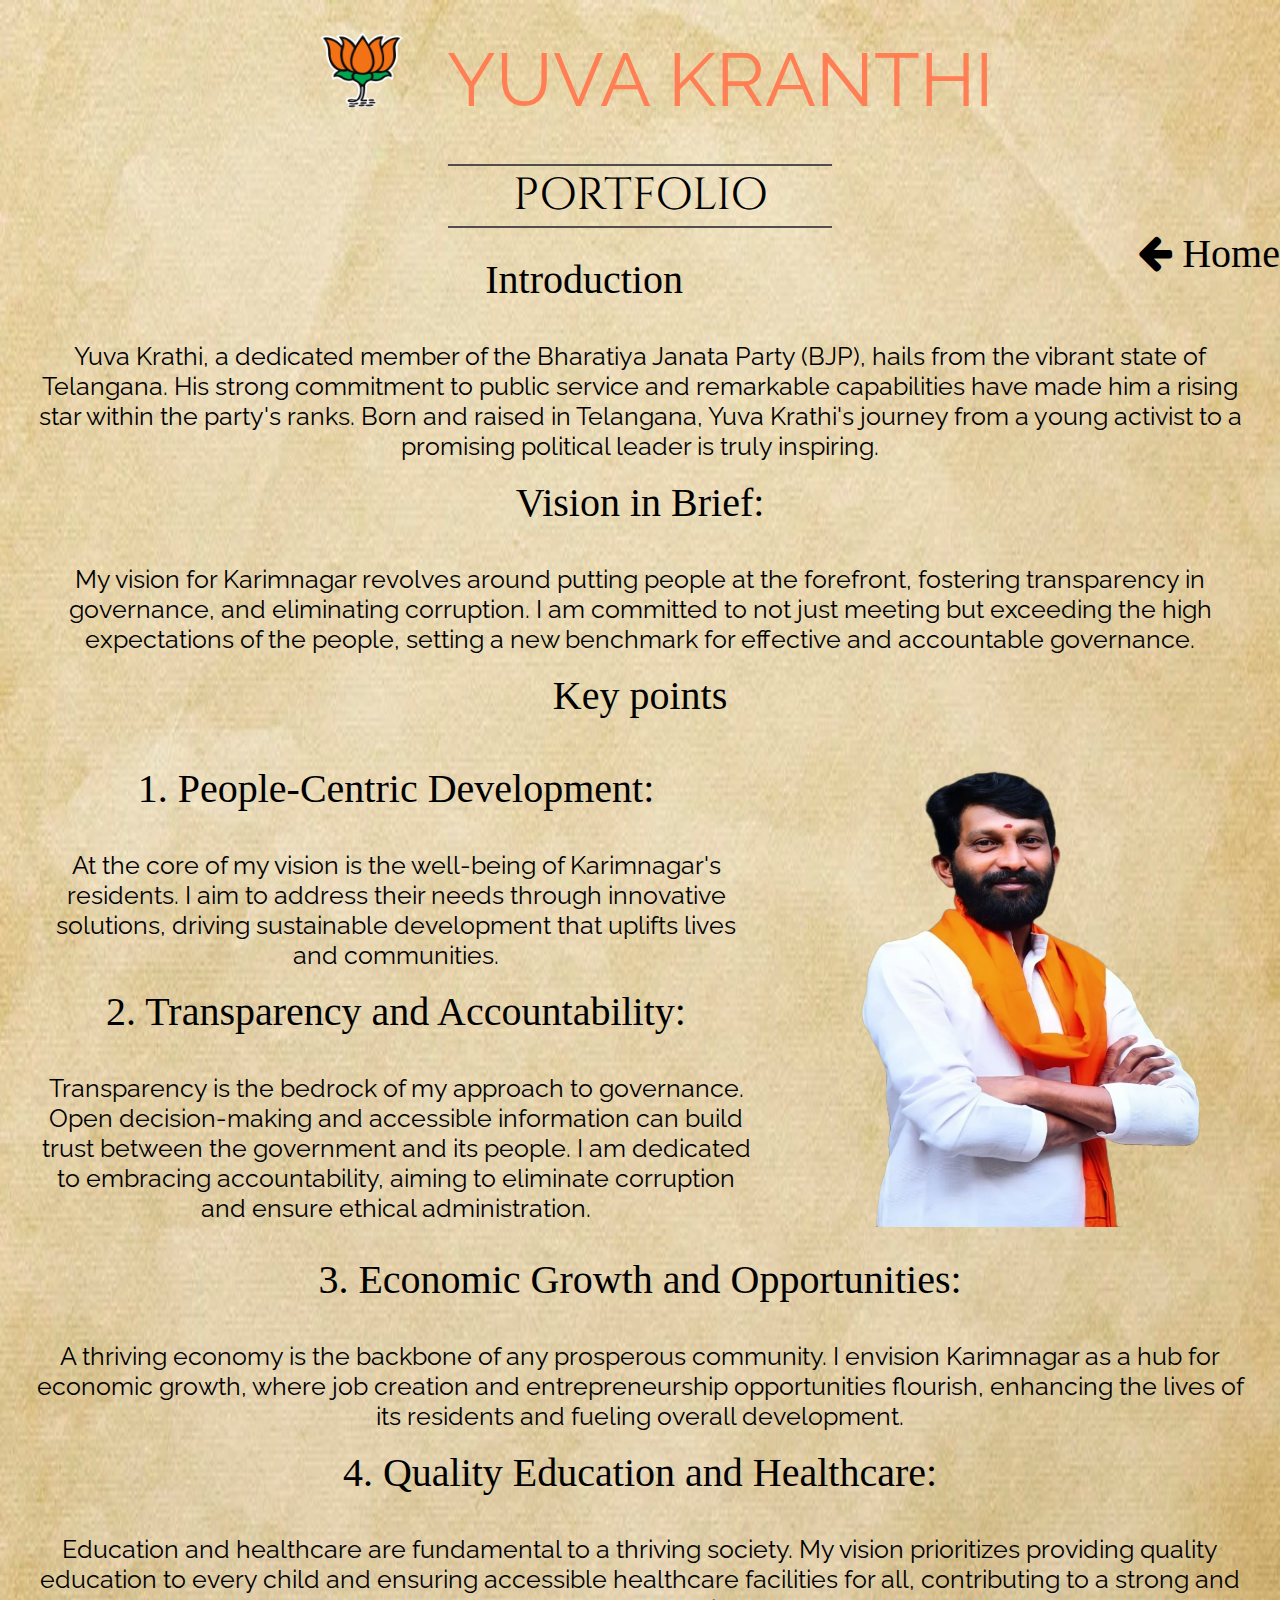
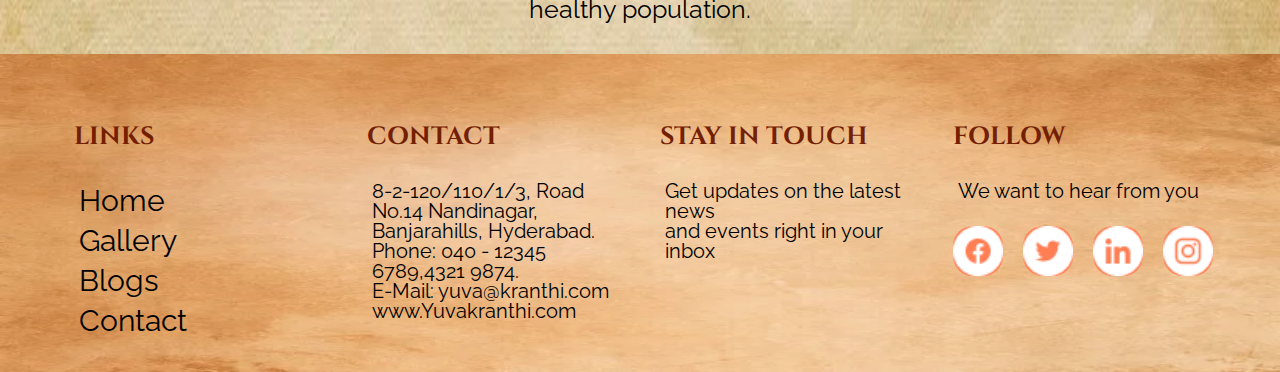
<file: portifolio.html>
<!DOCTYPE html>
<html lang="en">
<head>
    <meta charset="UTF-8">
    <meta name="viewport" content="width=device-width, initial-scale=1.0">
    <title>YUVA KRANTHI</title>
    <link rel="stylesheet" href="./portfolio.css">
    <!-- google fonts -->
    <link rel="preconnect" href="https://fonts.googleapis.com">
    <link rel="preconnect" href="https://fonts.gstatic.com" crossorigin>
    <link href="https://fonts.googleapis.com/css2?family=Cinzel&display=swap" rel="stylesheet">
    <link rel="preconnect" href="https://fonts.googleapis.com">
    <link rel="preconnect" href="https://fonts.gstatic.com" crossorigin>
    <link href="https://fonts.googleapis.com/css2?family=Radley&family=Raleway&display=swap" rel="stylesheet">
      <!-- google awesome -->
      <link rel="stylesheet" href="https://cdnjs.cloudflare.com/ajax/libs/font-awesome/4.7.0/css/font-awesome.min.css">
</head>
<body>
    <div class="header">  
        <div class="main-header">
            <img class="img-bjp" src="./images/BJP-logo 1.png" alt="bjp-logo">
            <p class="yuva-kranthi">YUVA KRANTHI</p>
        </div>
        <hr> 
         <p class="head-tittle">PORTFOLIO</p>
        <hr>
        
    </div>
    <a class="back-button-home" href="./index.html">
        <i class="fa fa-arrow-left " style="color: black;">  Home</i>
      </a>
     
     <div class="portfolio">
        <h3 class="portfolio-head">Introduction </h3>
        <p class="portfolio-content">Yuva Krathi, a dedicated member of the Bharatiya Janata Party (BJP), hails from the vibrant state of Telangana. His strong commitment to public service and remarkable capabilities have made him a rising star within the party's ranks. Born and raised in Telangana, Yuva Krathi's journey from a young activist to a promising political leader is truly inspiring.</p>
        <h3 class="portfolio-head">Vision in Brief:</h3>
        <p class="portfolio-content">My vision for Karimnagar revolves around putting people at the forefront, fostering transparency in governance, and eliminating corruption. I am committed to not just meeting but exceeding the high expectations of the people, setting a new benchmark for effective and accountable governance.</p>
         <h1 class="portfolio-head">Key points</h1>
        <div class="portfolio-img-con">
            <div class="portfolio-img-content">
                <h3 class="portfolio-head">1. People-Centric Development:</h3>
                <p class="portfolio-content">At the core of my vision is the well-being of Karimnagar's residents. I aim to address their needs through innovative solutions, driving sustainable development that uplifts lives and communities.</p>
                <h3 class="portfolio-head">2. Transparency and Accountability:</h3>
                <p class="portfolio-content">Transparency is the bedrock of my approach to governance. Open decision-making and accessible information can build trust between the government and its people. I am dedicated to embracing accountability, aiming to eliminate corruption and ensure ethical administration.</p>
            </div>
            <div class="portfolio-img-image">
                <img src="./images/bigraphy-side-image.png" alt="portfolio image"> 
            </div>
        </div>
        <h3 class="portfolio-head">3. Economic Growth and Opportunities:</h3>
        <p class="portfolio-content">A thriving economy is the backbone of any prosperous community. I envision Karimnagar as a hub for economic growth, where job creation and entrepreneurship opportunities flourish, enhancing the lives of its residents and fueling overall development.</p>
        <h3 class="portfolio-head">4. Quality Education and Healthcare:</h3>
        <p class="portfolio-content">Education and healthcare are fundamental to a thriving society. My vision prioritizes providing quality education to every child and ensuring accessible healthcare facilities for all, contributing to a strong and healthy population.</p>
     </div>
     <div class="footer">
        <div class="footer-main">
            <div class="footer-sub">
                <h4>LINKS</h4>
                <P class="footer-sub-1">
                   <a href="./index.html">Home</a>
                   <a href="./gallery.html">Gallery</a>
                   <a href="./blogs.html">Blogs</a>
                   <a href="./contact.html">Contact</a>
                </P>
            </div>
            <div class="footer-sub">
               <h4>CONTACT</h4>
               <p>
                   8-2-120/110/1/3, Road No.14
                   Nandinagar, Banjarahills,
                   Hyderabad.<br>
                   Phone: 040 - 12345 6789,4321 9874.<br>
                   E-Mail: yuva@kranthi.com
                   www.Yuvakranthi.com

               </p>
            </div>
            <div class="footer-sub">
               <h4>STAY IN TOUCH</h4>
               <p>
                   Get updates on the latest news <br>and
                   events right in your inbox
               </p>
            </div>
            <div class="footer-sub">
               <h4>FOLLOW</h4>
               <p>We want to hear from you</p>
               <div class="footer-links">
                   <a href="https://www.facebook.com/YuvaKranthiBJP?mibextid=ZbWKwL"><img src="./images/facebook-logo.png" alt="facebook"></a>
                   <a href="https://x.com/yuvakraanthi?t=T9RgY_i1-kFITys7c2lNzg&s=08"><img src="./images/twitter-logo.png" alt="twitter"></a>
                   <a href="https://youtube.com/@yuvakranthi2234?si=_4qGgSmSfcS4WWsf"><img src="./images/linkedinlogo.png" alt="Linkedin"></a>
                   <a href="https://instagram.com/yuva_kranthi?igshid=MWZjMTM2ODFkZg=="><img src="./images/instgram-logo.png" alt="instagram"></a>
                   
               </div>
            </div>
        </div>
    </div>
</body>
</html>
</file>
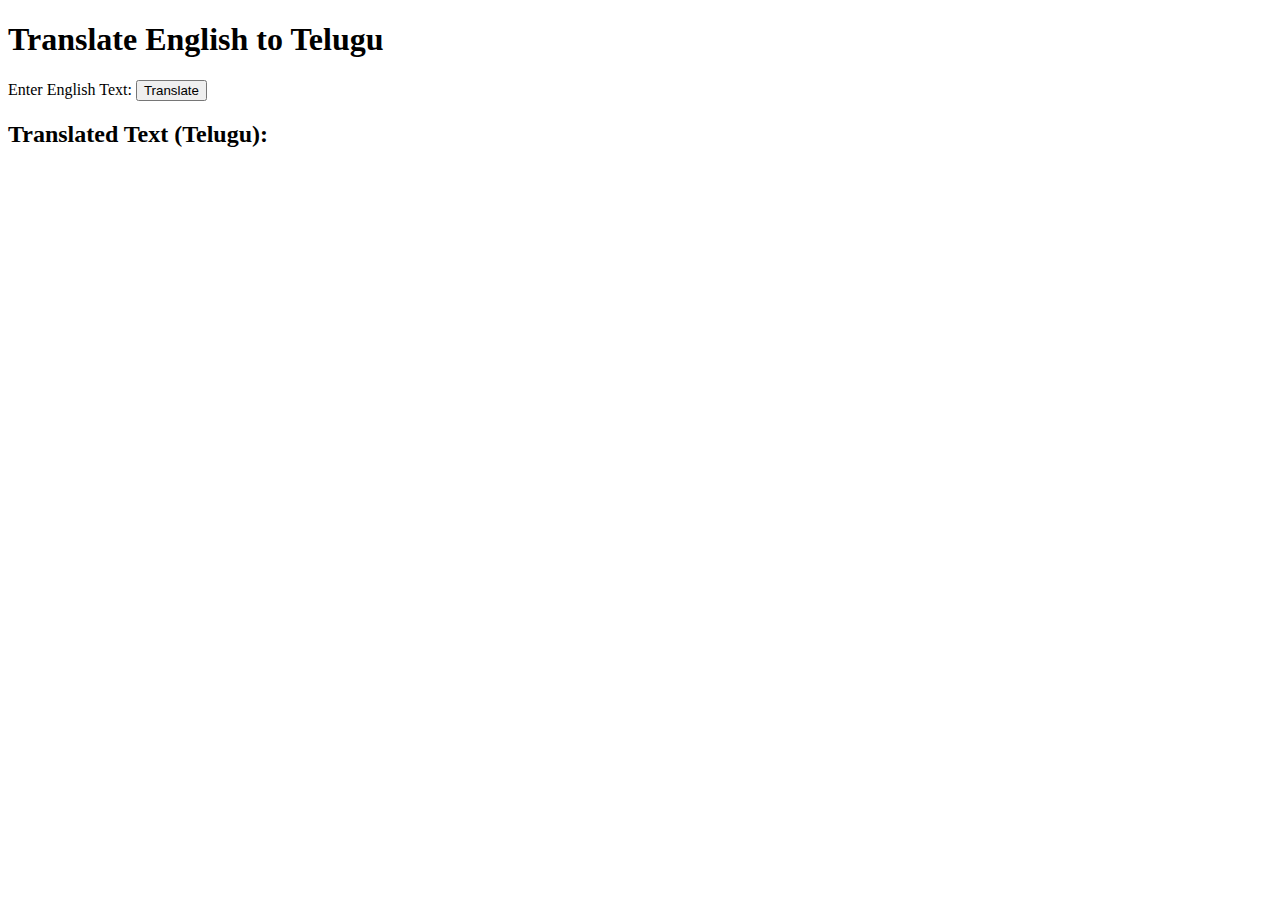
<file: test.html>
<!DOCTYPE html>
<html lang="en">
<head>
    <meta charset="UTF-8">
    <meta name="viewport" content="width=device-width, initial-scale=1.0">
    <title>Translate English to Telugu</title>
</head>
<body>
    <h1>Translate English to Telugu</h1>

    <div>
        <label for="englishText">Enter English Text:</label>
        <a href="./Biography.html"> <button id="translateButton">Translate</button></a>
    </div>

    <div>
        <h2>Translated Text (Telugu):</h2>
        <p id="teluguText"></p>
    </div>

    <script>
        // Replace with your actual API key and endpoint
        const apiKey = 'YOUR_API_KEY';
        const endpoint = 'https://translation.googleapis.com/language/translate/v2';

        document.getElementById('translateButton').addEventListener('click', () => {
            const englishText = document.getElementById('englishText').value;

            fetch(`${endpoint}?key=${apiKey}`, {
                method: 'POST',
                body: JSON.stringify({
                    q: englishText,
                    target: 'te', // 'te' is the language code for Telugu
                }),
                headers: {
                    'Content-Type': 'application/json',
                },
            })
            .then(response => response.json())
            .then(data => {
                const teluguText = data.data.translations[0].translatedText;
                document.getElementById('teluguText').textContent = teluguText;
            })
            .catch(error => {
                console.error('Error:', error);
            });
        });
    </script>
</body>
</html>
</file>
<file: biography.css>
body{
    background-image: url("./images/background.jpg");
    background-repeat: no-repeat;
    background-size: 100% 100%;
    /* border: 1px solid black; */
    margin: 0px;
}
.header{
    width: 100%;
    height: auto;
    /* border: 1px solid green; */
}
.main-header{
    width: 100%;
    height: auto;
    /* border: 1px solid black; */
    display: flex;
    justify-content: center;
    padding: 30px 0px;
}
.img-bjp{
    width: 10rem;
    height: 5rem;
}
.yuva-kranthi{ 
     font-size: 75px;
     font-family: Raleway;
     color: #FF7E54;
}
hr{
    border: 1px 0px 1px 0px;
    border-width: 1px, 0px, 1px, 0px;
    border-style: solid;
    border-color: #524D4D;
    margin: 5px 35%;
}
.head-tittle{
   font-family: Cinzel;
    font-size: 45px;
    font-weight: 400;
    line-height: 50px;
    letter-spacing: 0em;
    text-align: center;
}
.back-button-home{
    float: right;
    font-family: Cinzel;
    font-size: 45px;
}

/* footer start */
.footer{
    width: 100%;
    height: 18rem;
    /* border: 1px solid black; */
    /* margin: 10px 0px; */
    /* background-color: #FF7E54; */
    background-image: url("./images/footer-background.jpeg");
    padding-top: 30px;
    background-repeat: no-repeat;
    background-size: 100% 100%;
}
.footer-top{
    color: black;
    margin: 0px 50px;
}
.footer-main{
    width: 90%;
    height: 15rem;
    margin: auto;
    /* border: 1px solid green; */
    display: flex;
    justify-content: space-between;
    
}
.footer-sub{
    width: 22%;
    height: auto;
    /* border: 1px solid blue; */
    padding: 10px;
    
}
.footer-sub h4{
    font-family: Cinzel;
    font-size: 25px;
    font-weight: 700;
    line-height: 20px;
    letter-spacing: 0em;
    text-align: left;
    color: #732000;
    

}
.footer-sub p{
    font-family: Raleway;
    font-size: 20px;
    font-weight: 400;
    line-height: 20px;
    letter-spacing: 0em;
    text-align: left;
    color: #000000;
    margin-top: 20px;
    
    
}
p{
    margin: 5px;
}
.footer-sub-1{
    display: flex;
    flex-direction:column;
    row-gap: 10px;
    text-decoration: none;
    /* padding-left: 20px; */
    
}
.footer-sub-1 a{
    text-decoration: none;
    color: black;
    font-size: 30px;
    margin-top: 10px;
}
.footer-sub-1 a:hover{
   
    font-size: 30px;

}
.footer-links{
    display: flex;
    column-gap: 20px;
    /* background-color: #FF7E54; */
    
}
.footer-links a{
    display: flex;
    column-gap: 20px;
    background-color: #FF7E54;
    border-radius: 40%;
    width: 50px;
    height: 50px;
    margin-top: 20px;

    
}

/* Biography */
.biography{
    padding: 40px;
    /* border: 1px solid black;     */
    
}
.biography-head{
    font-family: Radley;
    font-size: 35px;
    font-weight: 400;
    line-height: 23px;
    letter-spacing: 0em;
    text-align: center;
    color: black;
    /* margin-left: 20px; */
    text-align: left;
    font-family: 'Roboto';
}
.biography-content{
    font-family: Raleway;
    font-size: 28px;
    font-weight: 400;
    line-height: 40px;
    letter-spacing: 0em;
    text-align: center;
    color: black;

}
.biography-img-con{
    /* border: 1px solid black; */
    width: 100%;
    height: auto ;
    display: flex;

}
.biography-img-content{
    /* border: 1px solid green; */
    width: 60%;
    height: auto;

}
.biography-img-image{
    /* border: 1px solid green; */
    width: 40%;
    height: 50%;
}
.biography-img-image{
    padding: 30px;
}
img{
    width: 90%;
    height: 90%;
}

/* header - footer */
@media screen and (min-width: 360px) and (max-width: 600px){
    .main-header{
        width: 100%;
        height: auto;
        /* border: 1px solid black; */
        display: flex;
        justify-content: center;
        padding: 10px 0px;
    }
    .img-bjp{
        width: 6rem;
        height: 3rem;
    }
    .yuva-kranthi{ 
         font-size: 25px;
         font-family: Raleway;
         color: #FF7E54;
         margin-top: 10px;
    }
   hr{
       border: 1px 0px 1px 0px;
       border-width: 1px, 0px, 1px, 0px;
       border-style: solid;
       border-color: #524D4D;
       margin: 5px 30%;
   }
   .head-tittle{
      font-family: Cinzel;
       font-size: 25px;
       font-weight: 400;
       line-height: 30px;
       letter-spacing: 0em;
       text-align: center;
   }
   .back-button-home{
    float: right;
    font-family: Cinzel;
    }
    .back-button-home i{
        font-size: 20px;
    }
   
   

    .footer {
        height: auto; /* Adjust the height for mobile view as needed */
        padding-top: 10px; /* Adjust padding for spacing in mobile view */
        background-size: cover; /* Use "cover" for background-size to ensure it covers the entire element */
        /* border: 1px solid black; */
      
      }
    
      .footer-main {
        flex-direction: column; /* Stack the columns vertically for mobile view */
        align-items: center; /* Center align the columns */
        text-align: center; /* Center align text within the columns */
        /* background-image: url("./images/footer-background.jpeg"); */
        background-size: 100%;
        height: auto;
        background-repeat: no-repeat;
      }
    
      .footer-sub {
        width: 100%; /* Full width for mobile view */
        margin: 0px 0px; /* Adjust margin as needed for spacing */
  
      }
    
      .footer-sub h4 {
        font-size: 25px; /* Adjust font size for mobile view */
      }
    
      .footer-sub p {
        font-size: 20px; /* Adjust font size for mobile view */
        line-height: 25px;
        margin-top: 10px; /* Adjust margin as needed for spacing */
      }
    
      .footer-sub-1 a {
        font-size: 24px; /* Adjust font size for mobile view */
        margin-top: 10px; /* Adjust margin as needed for spacing */
      }
    
      .footer-links {
        flex-direction: row; /* Display links in a row for mobile view */
        justify-content: center; /* Center align the links */
        margin-top: 20px; /* Adjust margin as needed for spacing */
      }
    
      .footer-links a {
        width: 40px; /* Adjust the size of the links for mobile view */
        height: 40px; /* Adjust the size of the links for mobile view */
        margin-top: 10px; /* Adjust margin as needed for spacing */
      }
}
@media screen and (min-width: 600px) and (max-width: 950px){
    .main-header{
        width: 100%;
        height: auto;
        /* border: 1px solid black; */
        display: flex;
        justify-content: center;
        padding: 15px 0px;
    }
    .img-bjp{
        width: 8rem;
        height: 4em;
    }
    .yuva-kranthi{ 
         font-size: 45px;
         font-family: Raleway;
         color: #FF7E54;
         margin-top: 10px;
    }
   hr{
       border: 1px 0px 1px 0px;
       border-width: 1px, 0px, 1px, 0px;
       border-style: solid;
       border-color: #524D4D;
       margin: 5px 30%;
   }
   .head-tittle{
      font-family: Cinzel;
       font-size: 40px;
       font-weight: 400;
       line-height: 50px;
       letter-spacing: 0em;
       text-align: center;
   }
   .back-button-home{
    float: right;
    font-family: Cinzel;
    }
    .back-button-home i{
        font-size: 25px;
    }
   

    .footer {
        height: auto; /* Adjust the height for mobile view as needed */
        padding-top: 0px; /* Adjust padding for spacing in mobile view */
        background-size: cover; /* Use "cover" for background-size to ensure it covers the entire element */
        /* border: 1px solid black; */
        padding-bottom: 0px;
      
      }
    
      .footer-main {
        flex-direction: row; /* Stack the columns vertically for mobile view */
        align-items: top; /* Center align the columns */
        text-align: center; /* Center align text within the columns */
        /* background-image: url("./images/footer-background.jpeg"); */
        background-size: 100%;
        height: auto;
        background-repeat: no-repeat;
      }
    
      .footer-sub {
        width: 100%; /* Full width for mobile view */
        margin: 10px 0; /* Adjust margin as needed for spacing */
  
      }
    
      .footer-sub h4 {
        font-size: 20px; /* Adjust font size for mobile view */
      }
    
      .footer-sub p {
        font-size: 15px; /* Adjust font size for mobile view */
        line-height: 20px;
        margin-top: 10px; /* Adjust margin as needed for spacing */
      }
    
      .footer-sub-1 a {
        font-size: 15px; /* Adjust font size for mobile view */
        margin-top: 10px; /* Adjust margin as needed for spacing */
      }
      .footer-sub-1 a:hover{
        font-size: 18px;
      }
    
      .footer-links {
        flex-direction: row; /* Display links in a row for mobile view */
        justify-content: center; /* Center align the links */
        margin-top: 20px; /* Adjust margin as needed for spacing */
      }
    
      .footer-links a {
        width: 40px; /* Adjust the size of the links for mobile view */
        height: 40px; /* Adjust the size of the links for mobile view */
        margin-top: 10px; /* Adjust margin as needed for spacing */
      }
}
@media screen and (min-width: 950px) and (max-width: 1230px){
    .main-header{
       
        padding: 15px 0px;
    }
    .img-bjp{
        width: 8rem;
        height: 4rem;
    }
    .yuva-kranthi{ 
         font-size: 50px;
         margin-top: 10px;
         line-height: 50px;
    }
    .back-button-home{
        float: right;
        font-family: Cinzel;
        }
        .back-button-home i{
            font-size: 35px;
        }
    /* footer */
    .footer {
        height: auto; /* Adjust the height for mobile view as needed */
        padding-top: 0px; /* Adjust padding for spacing in mobile view */
        background-size: cover; /* Use "cover" for background-size to ensure it covers the entire element */
        /* border: 1px solid black; */
        padding-bottom: 0px;
      
      }
    
      .footer-main {
        flex-direction: row; /* Stack the columns vertically for mobile view */
        align-items: top; /* Center align the columns */
        text-align: center; /* Center align text within the columns */
        /* background-image: url("./images/footer-background.jpeg"); */
        background-size: 100%;
        height: auto;
        background-repeat: no-repeat;
      }
    
      .footer-sub {
        width: 100%; /* Full width for mobile view */
        margin: 10px 0; /* Adjust margin as needed for spacing */
  
      }
    
      .footer-sub h4 {
        font-size: 25px; /* Adjust font size for mobile view */
      }
    
      .footer-sub p {
        font-size: 20px; /* Adjust font size for mobile view */
        line-height: 25px;
        margin-top: 10px; /* Adjust margin as needed for spacing */
      }
    
      .footer-sub-1 a {
        font-size: 20px; /* Adjust font size for mobile view */
        margin-top: 10px; /* Adjust margin as needed for spacing */
      }
    
      .footer-links {
        flex-direction: row; /* Display links in a row for mobile view */
        justify-content: center; /* Center align the links */
        margin-top: 20px; /* Adjust margin as needed for spacing */
      }
    
      .footer-links a {
        width: 40px; /* Adjust the size of the links for mobile view */
        height: 40px; /* Adjust the size of the links for mobile view */
        margin-top: 10px; /* Adjust margin as needed for spacing */
      }
}
    

/* biography responsive */
@media screen and (min-width: 360px) and (max-width: 600px) {
    .biography{
        padding: 10px;
        /* border: 1px solid black;     */
    }
    .biography-head{
        font-size: 25px;
        line-height: 33px;
    }
    .biography-content{
        font-size: 18px;
        line-height: 22px;
    
    }
    .biography-img-con{
        /* border: 1px solid black; */
        width: 100%;
        height: auto ;
        display: flex;
        flex-direction: column-reverse;
    
    }
    .biography-img-content{
        /* border: 1px solid green; */
        width: 100%;
        height: auto;
        padding: 0px;
        text-align: center;
    
    }
    .biography-img-image{
        /* border: 1px solid green; */
        width: 40%;
        height: 50vh;
        padding: 10px 10px;
    }
   
    img{
        width: 90%;
        height: 90%;
    }
    
}
@media screen and (min-width: 600px) and (max-width: 950px){
    .biography{
        padding: 10px;
        /* border: 1px solid black;     */
        
    }
    .biography-head{
        font-size: 35px;
        line-height: 40px;
        font-family: Radley;
        text-align: left;
        font-family: 'Roboto';
    }
    .biography-content{
        font-family: Raleway;
        font-size: 25px;
        font-weight: 400;
        line-height: 30px;
        letter-spacing: 0em;
        text-align: center;
        color: black;
    
    }
    .biography-img-con{
        /* border: 1px solid black; */
        width: 100%;
        height: auto ;
        display: flex;
        flex-direction: column-reverse;
    
    }
    .biography-img-content{
        /* border: 1px solid green; */
        width: 100%;
        height: auto;
    
    }
    .biography-img-image{
        /* border: 1px solid green; */
        width: 100%;
        height: auto;
    }
    .biography-img-image{
        padding: 10px;
    }
    img{
        width: 90%;
        height: 40%;
    }
}
@media screen and (min-width: 950px) and (max-width: 1230px){
    .biography{
        /* padding: 10px; */
        /* border: 1px solid black;     */
        border: none;
    }
    .biography-head{
        font-size: 30px;
        line-height: 33px;
    }
    .biography-content{
        font-size: 20px;
        line-height: 25px;
    
    }
    .biography-img-con{
        /* border: 1px solid black; */
        width: 100%;
        height: auto ;
        display: flex;
        flex-direction: row;
    
    }
    .biography-img-content{
        /* border: 1px solid green; */
        width: 100%;
        height: auto;
        padding: 0px;
        text-align: center;
    
    }
    .biography-img-image{
        /* border: 1px solid green; */
        width: 40%;
        height: 50vh;
        padding: 10px 10px;
    }
   
    img{
        width: 90%;
        height: 90%;
    }
}
</file>
<file: blogs.css>
body{
    background-image: url("./images/background.jpg");
    background-repeat: no-repeat;
    background-size: 100% 100%;
    /* border: 1px solid black; */
}
.navbar{
    background-color: #ff7e54;
    }
    .collapse{
    justify-content: end;
    font-size: 30px;
    font-family: Raleway;
    column-gap: 30px;
    }
    
    .logo{
        width: 100px;
        height: 50px;
    }
.head-name{
    font-size: 30px;
   font-family: Raleway;
    color: rgb(24, 19, 19);  
    margin-top: 5px;
}
.header{
    margin: 50px 0px;
    /* border: 1px solid black; */
}
.head-name{
    font-size:15px;
}
.header{
    width: 100%;
    height: auto;
    /* border: 1px solid green; */
}
.main-header{
    width: 100%;
    height: auto;
    /* border: 1px solid black; */
    display: flex;
    justify-content: center;
    padding: 30px 0px;
}
.img-bjp{
    width: 10rem;
    height: 5rem;
}
.yuva-kranthi{ 
     font-size: 75px;
     font-family: Raleway;
     color: #FF7E54;
}
.hr-head{
    border: 1px 0px 1px 0px;
    border-width: 1px, 0px, 1px, 0px;
    border-style: solid;
    border-color: #524D4D;
    margin: 2px 35vw;
}
.head-tittle{
   font-family: Cinzel;
    font-size: 45px;
    font-weight: 400;
    line-height: 50px;
    letter-spacing: 0em;
    text-align: center;
}
.back-button-home{
    float: right;
    font-family: Cinzel;
    font-size: 45px;
}

/* footer start */
.footer{
    width: 100%;
    height: 18rem;
    /* border: 1px solid black; */
    /* margin: 10px 0px; */
    /* background-color: #FF7E54; */
    background-image: url("./images/footer-background.jpeg");
    padding-top: 30px;
    background-repeat: no-repeat;
    background-size: 100% 100%;
}
.footer-top{
    color: black;
    margin: 0px 50px;
}
.footer-main{
    width: 90%;
    height: 15rem;
    margin: auto;
    /* border: 1px solid green; */
    display: flex;
    justify-content: space-between;
    
}
.footer-sub{
    width: 22%;
    height: auto;
    /* border: 1px solid blue; */
    padding: 10px;
    
}
.footer-sub h4{
    font-family: Cinzel;
    font-size: 25px;
    font-weight: 700;
    line-height: 20px;
    letter-spacing: 0em;
    text-align: left;
    color: #732000;
    

}
.footer-sub p{
    font-family: Raleway;
    font-size: 20px;
    font-weight: 400;
    line-height: 20px;
    letter-spacing: 0em;
    text-align: left;
    color: #000000;
    margin-top: 20px;
    
    
}
p{
    margin: 5px;
}
.footer-sub-1{
    display: flex;
    flex-direction:column;
    row-gap: 10px;
    text-decoration: none;
    /* padding-left: 20px; */
    
}
.footer-sub-1 a{
    text-decoration: none;
    color: black;
    font-size: 30px;
    margin-top: 10px;
}
.footer-sub-1 a:hover{
   
    font-size: 30px;

}
.footer-links{
    display: flex;
    column-gap: 20px;
    /* background-color: #FF7E54; */
    
}
.footer-links a{
    display: flex;
    column-gap: 20px;
    background-color: #FF7E54;
    border-radius: 40%;
    width: 50px;
    height: 50px;
    margin-top: 20px;

    
}

/* blogs */
.blogs{
    padding: 20px;
}
.head-name{
        font-size: 20px;
    }
.blogs-head{
    font-family: Quattrocento;
    font-size: 45px;
    font-weight: 400;
    line-height: 50px;
    letter-spacing: 0em;
    text-align: center;
    color: black;
    /* margin-left: 20px; */
    text-align: center; 
    margin-top: 50px;
}
.blogs-content{
    font-family: Raleway;
    font-size: 30px;
    font-weight: 400;
    line-height: 40px;
    letter-spacing: 0em;
    text-align: center;
    color: black; 
    margin-top: 30px;
    /* margin-top: 20px;   */
}
.blogs-img-con{
    width: 100%;
    height: auto;
    display: flex;
    /* border: 1px solid black; */

}
.blogs-img-content{
    /* border: 1px solid green; */
    width: 60%;
    height: 70%;
    text-align: justify;
}

.blogs-img-image{
    /* border: 1px solid green; */
    width: 40%;
    height: 100vh;
    padding-bottom: 30px;
}
img{
    width: 90%;
    height: 90%;
}


/* header - footer */
@media screen and (min-width: 360px) and (max-width: 600px){
    .header{
        margin: 10px 0px;
        /* border: 1px solid black; */
    }
    .head-name{
        font-size:15px;
    }
    .main-header{
        width: 100%;
        height: auto;
        /* border: 1px solid black; */
        display: flex;
        justify-content: center;
        padding: 10px 0px;
    }
    .img-bjp{
        width: 6rem;
        height: 3rem;
    }
    .yuva-kranthi{ 
         font-size: 25px;
         font-family: Raleway;
         color: #FF7E54;
         margin-top: 10px;
    }
   hr{
       border: 1px 0px 1px 0px;
       border-width: 1px, 0px, 1px, 0px;
       border-style: solid;
       border-color: #524D4D;
       margin: 5px 30%;
   }
   .head-tittle{
      font-family: Cinzel;
       font-size: 25px;
       font-weight: 400;
       line-height: 30px;
       letter-spacing: 0em;
       text-align: center;
   }
   .back-button-home{
    float: right;
    font-family: Cinzel;
    font-size: 5px;
    }
   

    .footer {
        height: auto; /* Adjust the height for mobile view as needed */
        padding-top: 10px; /* Adjust padding for spacing in mobile view */
        background-size: cover; /* Use "cover" for background-size to ensure it covers the entire element */
        /* border: 1px solid black; */
      
      }
    
      .footer-main {
        flex-direction: column; /* Stack the columns vertically for mobile view */
        align-items: center; /* Center align the columns */
        text-align: center; /* Center align text within the columns */
        /* background-image: url("./images/footer-background.jpeg"); */
        background-size: 100%;
        height: auto;
        background-repeat: no-repeat;
      }
    
      .footer-sub {
        width: 100%; /* Full width for mobile view */
        margin: 0px 0px; /* Adjust margin as needed for spacing */
  
      }
    
      .footer-sub h4 {
        font-size: 25px; /* Adjust font size for mobile view */
      }
    
      .footer-sub p {
        font-size: 20px; /* Adjust font size for mobile view */
        line-height: 25px;
        margin-top: 10px; /* Adjust margin as needed for spacing */
      }
    
      .footer-sub-1 a {
        font-size: 24px; /* Adjust font size for mobile view */
        margin-top: 10px; /* Adjust margin as needed for spacing */
      }
    
      .footer-links {
        flex-direction: row; /* Display links in a row for mobile view */
        justify-content: center; /* Center align the links */
        margin-top: 20px; /* Adjust margin as needed for spacing */
      }
    
      .footer-links a {
        width: 40px; /* Adjust the size of the links for mobile view */
        height: 40px; /* Adjust the size of the links for mobile view */
        margin-top: 10px; /* Adjust margin as needed for spacing */
      }
}
@media screen and (min-width: 600px) and (max-width: 950px){
    .header{
        margin: 20px 0px;
        /* border: 1px solid black; */
    }
    .head-name{
        font-size:20px;
    }
    .main-header{
        width: 100%;
        height: auto;
        /* border: 1px solid black; */
        display: flex;
        justify-content: center;
        padding: 15px 0px;
    }
    .img-bjp{
        width: 8rem;
        height: 4em;
    }
    .yuva-kranthi{ 
         font-size: 45px;
         font-family: Raleway;
         color: #FF7E54;
         margin-top: 10px;
    }
   hr{
       border: 1px 0px 1px 0px;
       border-width: 1px, 0px, 1px, 0px;
       border-style: solid;
       border-color: #524D4D;
       margin: 5px 30%;
   }
   .head-tittle{
      font-family: Cinzel;
       font-size: 40px;
       font-weight: 400;
       line-height: 50px;
       letter-spacing: 0em;
       text-align: center;
   }
   .back-button-home{
    float: right;
    font-family: Cinzel;
    font-size: 5px;
    }
    .back-button-home i{
        font-size: 5px;
    }
   

    .footer {
        height: auto; /* Adjust the height for mobile view as needed */
        padding-top: 0px; /* Adjust padding for spacing in mobile view */
        background-size: cover; /* Use "cover" for background-size to ensure it covers the entire element */
        /* border: 1px solid black; */
        padding-bottom: 0px;
      
      }
    
      .footer-main {
        flex-direction: row; /* Stack the columns vertically for mobile view */
        align-items: top; /* Center align the columns */
        text-align: center; /* Center align text within the columns */
        /* background-image: url("./images/footer-background.jpeg"); */
        background-size: 100%;
        height: auto;
        background-repeat: no-repeat;
      }
    
      .footer-sub {
        width: 100%; /* Full width for mobile view */
        margin: 10px 0; /* Adjust margin as needed for spacing */
  
      }
    
      .footer-sub h4 {
        font-size: 20px; /* Adjust font size for mobile view */
      }
    
      .footer-sub p {
        font-size: 15px; /* Adjust font size for mobile view */
        line-height: 20px;
        margin-top: 10px; /* Adjust margin as needed for spacing */
      }
    
      .footer-sub-1 a {
        font-size: 15px; /* Adjust font size for mobile view */
        margin-top: 10px; /* Adjust margin as needed for spacing */
      }
      .footer-sub-1 a:hover{
        font-size: 18px;
      }
    
      .footer-links {
        flex-direction: row; /* Display links in a row for mobile view */
        justify-content: center; /* Center align the links */
        margin-top: 20px; /* Adjust margin as needed for spacing */
      }
    
      .footer-links a {
        width: 40px; /* Adjust the size of the links for mobile view */
        height: 40px; /* Adjust the size of the links for mobile view */
        margin-top: 10px; /* Adjust margin as needed for spacing */
      }
}
@media screen and (min-width: 950px) and (max-width: 1230px){
    .header{
        margin: 30px 0px;
        /* border: 1px solid black; */
    }
    .main-header{
       
        padding: 15px 0px;
    }
    .img-bjp{
        width: 8rem;
        height: 4rem;
    }
    .yuva-kranthi{ 
         font-size: 50px;
         margin-top: 10px;
         line-height: 50px;
    }
    .back-button{
        float: right;
        font-family: Cinzel;
        font-size: 5px;
    }
    /* footer */
    .footer {
        height: auto; /* Adjust the height for mobile view as needed */
        padding-top: 0px; /* Adjust padding for spacing in mobile view */
        background-size: cover; /* Use "cover" for background-size to ensure it covers the entire element */
        /* border: 1px solid black; */
        padding-bottom: 0px;
      
      }
    
      .footer-main {
        flex-direction: row; /* Stack the columns vertically for mobile view */
        align-items: top; /* Center align the columns */
        text-align: center; /* Center align text within the columns */
        /* background-image: url("./images/footer-background.jpeg"); */
        background-size: 100%;
        height: auto;
        background-repeat: no-repeat;
      }
    
      .footer-sub {
        width: 100%; /* Full width for mobile view */
        margin: 10px 0; /* Adjust margin as needed for spacing */
  
      }
    
      .footer-sub h4 {
        font-size: 25px; /* Adjust font size for mobile view */
      }
    
      .footer-sub p {
        font-size: 20px; /* Adjust font size for mobile view */
        line-height: 25px;
        margin-top: 10px; /* Adjust margin as needed for spacing */
      }
    
      .footer-sub-1 a {
        font-size: 20px; /* Adjust font size for mobile view */
        margin-top: 10px; /* Adjust margin as needed for spacing */
      }
    
      .footer-links {
        flex-direction: row; /* Display links in a row for mobile view */
        justify-content: center; /* Center align the links */
        margin-top: 20px; /* Adjust margin as needed for spacing */
      }
    
      .footer-links a {
        width: 40px; /* Adjust the size of the links for mobile view */
        height: 40px; /* Adjust the size of the links for mobile view */
        margin-top: 10px; /* Adjust margin as needed for spacing */
      }
}



/* blogs */
@media screen and (min-width: 360px) and (max-width: 600px){
    .head-name{
        font-size: 20px;
    }
    .logo{
        width: 4rem;
        height: 2rem;
    }
    .blogs{
        padding: 5px;
    }
    .blogs-head{
        font-size: 25px;
        line-height: 32px;
        margin-top: 10px;
    }
    .blogs-content{
        font-size: 15px;
        line-height: 23px;
        margin-top: 10px;
        /* margin-top: 20px;   */
        text-align: center;
    }
    .blogs-img-con{
        width: 100%;
        height: auto;
        display: flex;
        flex-direction: column-reverse;
        /* border: 1px solid black; */
    
    }
    .blogs-img-content{
        /* border: 1px solid green; */
        width: 100%;
        height: auto;
        text-align: justify;
    }
    
    .blogs-img-image{
        /* border: 1px solid green; */
        width: 100%;
        height: 100%;
        padding-bottom: 0px;
    }
    img{
        width: 90%;
        height: 90%;
    }
}
@media screen and (min-width: 600px) and (max-width: 950px){
    .blogs{
        padding: 10px;
    }
    .blogs-head{
        font-size: 35px;
        line-height: 37px;
        margin-top: 10px;
    }
    .blogs-content{
        font-size: 20px;
        line-height: 28px;
        margin-top: 10px;
        /* margin-top: 20px;   */
        text-align: center;
    }
    .blogs-img-con{
        width: 100%;
        height: auto;
        display: flex;
        flex-direction: column-reverse;
        /* border: 1px solid black; */
    
    }
    .blogs-img-content{
        /* border: 1px solid green; */
        width: 100%;
        height: auto;
        text-align: justify;
    }
    
    .blogs-img-image{
        /* border: 1px solid green; */
        width: 100%;
        height: 100%;
        padding-bottom: 0px;
    }
    img{
        width: 90%;
        height: 90%;
    }
}
@media screen and (min-width: 950px) and (max-width: 1230px){
    .blogs{
        padding: 10px;
    }
    .blogs-head{
        font-size: 35px;
        line-height: 40px;
        margin-top: 10px;
    }
    .blogs-content{
        font-size: 25px;
        line-height: 28px;
        margin-top: 10px;
        text-align: left;
    }
    .blogs-img-con{
        width: 100%;
        height: auto;
        display: flex;
        /* flex-direction: column-reverse; */
        /* border: 1px solid black; */
    
    }
    .blogs-img-content{
        /* border: 1px solid green; */
        width: 100%;
        height: auto;
        text-align: left;
    }
    
    .blogs-img-image{
        /* border: 1px solid green; */
        width: 100%;
        height: 100vh;
        padding-bottom: 0px;
    }
    img{
        width: 90%;
        height: 90%;
    }

}
</file>
<file: contactus.css>
body{
    background-image: url("./images/background.jpg");
    background-repeat: no-repeat;
    background-size: 100% 100%;
    /* border: 1px solid black; */
}
.navbar{
  background-color: #ff7e54;
  }
  .collapse{
  justify-content: end;
  font-size: 30px;
  font-family: Raleway;
  column-gap: 30px;
  }
  
  .logo{
      width: 100px;
      height: 50px;
  }
.head-name{
  font-size: 30px;
 font-family: Raleway;
  color: rgb(24, 19, 19);  
  margin-top: 5px;
}


.header{
  margin: 50px 0px;
  /* border: 1px solid black; */
}
.header{
    width: 100%;
    height: auto;
    /* border: 1px solid green; */
}
.main-header{
    width: 100%;
    height: auto;
    /* border: 1px solid black; */
    display: flex;
    justify-content: center;
    padding: 30px 0px;
}
.img-bjp{
    width: 10rem;
    height: 5rem;
}
.yuva-kranthi{ 
     font-size: 75px;
     font-family: Raleway;
     color: #FF7E54;
}
.hr-head{
  border: 1px 0px 1px 0px;
  border-width: 1px, 0px, 1px, 0px;
  border-style: solid;
  border-color: #524D4D;
  margin: 2px 35vw;
}
.head-tittle{
   font-family: Cinzel;
    font-size: 45px;
    font-weight: 400;
    line-height: 50px;
    letter-spacing: 0em;
    text-align: center;
}
.back-button-home{
    float: right;
    font-family: Cinzel;
    font-size: 45px;
}

/* footer start */
.footer{
    width: 100%;
    height: 18rem;
    /* border: 1px solid black; */
    /* margin: 10px 0px; */
    /* background-color: #FF7E54; */
    background-image: url("./images/footer-background.jpeg");
    padding-top: 30px;
    background-repeat: no-repeat;
    background-size: 100% 100%;
}
.footer-top{
    color: black;
    margin: 0px 50px;
}
.footer-main{
    width: 90%;
    height: 15rem;
    margin: auto;
    /* border: 1px solid green; */
    display: flex;
    justify-content: space-between;
    
}
.footer-sub{
    width: 22%;
    height: auto;
    /* border: 1px solid blue; */
    padding: 10px;
    
}
.footer-sub h4{
    font-family: Cinzel;
    font-size: 25px;
    font-weight: 700;
    line-height: 20px;
    letter-spacing: 0em;
    text-align: left;
    color: #732000;
    

}
.footer-sub p{
    font-family: Raleway;
    font-size: 20px;
    font-weight: 400;
    line-height: 20px;
    letter-spacing: 0em;
    text-align: left;
    color: #000000;
    margin-top: 20px;
    
    
}
p{
    margin: 5px;
}
.footer-sub-1{
    display: flex;
    flex-direction:column;
    row-gap: 10px;
    text-decoration: none;
    /* padding-left: 20px; */
    
}
.footer-sub-1 a{
    text-decoration: none;
    color: black;
    font-size: 30px;
    margin-top: 10px;
}
.footer-sub-1 a:hover{
   
    font-size: 30px;

}
.footer-links{
    display: flex;
    column-gap: 20px;
    /* background-color: #FF7E54; */
    
}
.footer-links a{
    display: flex;
    column-gap: 20px;
    background-color: #FF7E54;
    border-radius: 40%;
    width: 50px;
    height: 50px;
    margin-top: 20px;

    
}
.contact-us{

}
/* .contact-us-1{
    margin: 20px 0px;
    width: 100%;
    height: 60vh;
    /* border: 1px solid black; */
    /* position: relative; */
/* } */
.contact-us-text{
     position: absolute;
     top:8px;
     left: 330px;
     font-family: Cinzel;
    font-size: 96px;
    font-weight: 700;
    line-height: 136px;
    letter-spacing: 0em;
    text-align: left;
    color: #FF7E54;
}
.contact-us-2{
    margin: 20px 0px;
    width:100%;
    height:40rem;
    /* border: 1px solid black; */
    /* background-color: #F0F1F1; */
    padding: 20px 15px;
    
    
}
.contact-us-2 p{
    font-family: 'Abhaya Libre', serif;
    font-size: 40px;
    font-weight: 800;
    line-height: 71px;
    letter-spacing: 0em;
    text-align: left;
    margin: 0px;
   font-family: Raleway;
}
.information-main{
    display: flex;
    justify-content: space-evenly;
    /* border: 1px solid black; */
}
.information-main-1{
    width: 50%;
    height:30rem;
    /* border: 1px solid black; */
    display: flex;
    flex-direction: column;
    position: relative;
}
.information-sub{
    /* border: 1px solid black; */
    display: grid;
    grid-template-columns: auto auto;
    row-gap: 20px;
    column-gap: 90px;
    justify-content: left;
    /* padding: 20px; */
    margin: 10px 10px;
}
.info-details{
    width: 250px;
    height: 60px;
    border-radius: 100px;
    background-color: #FFFFFF;
    /* text-decoration: none; */
    border: 1px solid #FFFFFF;
    padding: 0px 20px;
}
.info-details-message{
    width: 600px;
    height: 150px;
    top: 1227px;
    left: 61px;
    border-radius: 25px;
    background-color: #FFFFFF;
    text-align: left;
    margin: 0px 18px;
    margin-top: 10px;
    /* text-decoration: none; */
    border: 1px solid rgb(253, 251, 251);
    padding: 10px 20px;
    font-family: Roboto;
}
.info-details-message:hover{
    border: 1px solid blue;
}
.info-details:hover{
    border: 1px solid blue;
}
.contact-submit{
    width: 500px;
    height: 46px;
    border-radius: 100px;
    margin:auto;
    background-color: #FF7E54;
    border: 1px solid #FF7E54 ;
    font-size: 30px;
    position:absolute;
    bottom: 30px;
    left: 40px;
}
.contact-submit p:hover{
    columns: white;
}
.information-main-2{
    /* border: 1px solid black; */
    width: 40%;
    height:auto;
    display: flex;
    flex-direction: column;
    text-align: center;
    padding: 20px;
}
.contact-logos{
    width: 50px;
    height: 40px;
    padding: 0px 3.75px 0px 3.75px;
}
.contact-address{
      width: 70%;
      height: auto;
      display: flex;
      column-gap: 30px;
      /* border: 1px solid black; */
      margin-left: auto;
      margin-right: auto;
      padding: 20px 20px;
}
.contact-address p{
    margin: 0px;
    font-family: Roboto;
    font-size: 25px;
    font-weight: 400;
    line-height: 24px;
    letter-spacing: 0em;
    text-align: left;
}
.contact-mobile-number{
      width: 70%;
      height: auto;
      display: flex;
      column-gap: 30px;
      /* border: 1px solid black; */
      margin-left: auto;
      margin-right: auto;
      padding: 20px 20px;
}
.contact-mobile-number a{
    margin: 0px;
    font-family: Roboto;
    font-size: 20px;
    font-weight: 400;
    line-height: 24px;
    letter-spacing: 0em;
    text-align: left;
}
.contact-email{
    width: 70%;
    height: auto;
    display: flex;
    column-gap: 30px;
    /* border: 1px solid black; */
    margin-left: auto;
    margin-right: auto;
    padding: 20px 20px;
}
.contact-email p{
    margin: 0px;
    font-family: Roboto;
    font-size: 25px;
    font-weight: 400;
    line-height: 24px;
    letter-spacing: 0em;
    text-align: left;
}
.contact-socialmedia-links{
    text-align: center;
    margin: 40px;
    display: flex;
    column-gap: 20px;
    /* border: 1px solid black; */
    padding-left:100px ;
}
.contact-socialmedia-links a{
    background-color: #FF7E54;
    border-radius: 50%;
    width: 35px;
    height: 35px;
}


/* responsive */

/* header - footer */
@media screen and (min-width: 360px) and (max-width: 600px){
  .header{
    margin: 10px 0px;
    /* border: 1px solid black; */
}
  .head-name{
  font-size: 15px;

}
  .main-header{
        width: 100%;
        height: auto;
        /* border: 1px solid black; */
        display: flex;
        justify-content: center;
        padding: 10px 0px;
    }
    .img-bjp{
        width: 6rem;
        height: 3rem;
    }
    .yuva-kranthi{ 
         font-size: 25px;
         font-family: Raleway;
         color: #FF7E54;
         margin-top: 10px;
    }
   hr{
       border: 1px 0px 1px 0px;
       border-width: 1px, 0px, 1px, 0px;
       border-style: solid;
       border-color: #524D4D;
       margin: 5px 30%;
   }
   .head-tittle{
      font-family: Cinzel;
       font-size: 25px;
       font-weight: 400;
       line-height: 30px;
       letter-spacing: 0em;
       text-align: center;
   }
   .back-button-home{
    float: right;
    font-family: Cinzel;
    font-size: 5px;
    }
   

    .footer {
        height: auto; /* Adjust the height for mobile view as needed */
        padding-top: 10px; /* Adjust padding for spacing in mobile view */
        background-size: cover; /* Use "cover" for background-size to ensure it covers the entire element */
        /* border: 1px solid black; */
      
      }
    
      .footer-main {
        flex-direction: column; /* Stack the columns vertically for mobile view */
        align-items: center; /* Center align the columns */
        text-align: center; /* Center align text within the columns */
        /* background-image: url("./images/footer-background.jpeg"); */
        background-size: 100%;
        height: auto;
        background-repeat: no-repeat;
      }
    
      .footer-sub {
        width: 100%; /* Full width for mobile view */
        margin: 0px 0px; /* Adjust margin as needed for spacing */
  
      }
    
      .footer-sub h4 {
        font-size: 25px; /* Adjust font size for mobile view */
      }
    
      .footer-sub p {
        font-size: 20px; /* Adjust font size for mobile view */
        line-height: 25px;
        margin-top: 10px; /* Adjust margin as needed for spacing */
      }
    
      .footer-sub-1 a {
        font-size: 24px; /* Adjust font size for mobile view */
        margin-top: 10px; /* Adjust margin as needed for spacing */
      }
    
      .footer-links {
        flex-direction: row; /* Display links in a row for mobile view */
        justify-content: center; /* Center align the links */
        margin-top: 20px; /* Adjust margin as needed for spacing */
      }
    
      .footer-links a {
        width: 40px; /* Adjust the size of the links for mobile view */
        height: 40px; /* Adjust the size of the links for mobile view */
        margin-top: 10px; /* Adjust margin as needed for spacing */
      }
}
@media screen and (min-width: 600px) and (max-width: 950px){
  .header{
    margin: 20px 0px;
    /* border: 1px solid black; */
}  .head-name{
  font-size: 20px;

}
  .main-header{
        width: 100%;
        height: auto;
        /* border: 1px solid black; */
        display: flex;
        justify-content: center;
        padding: 15px 0px;
    }
    .img-bjp{
        width: 8rem;
        height: 4em;
    }
    .yuva-kranthi{ 
         font-size: 45px;
         font-family: Raleway;
         color: #FF7E54;
         margin-top: 10px;
    }
   hr{
       border: 1px 0px 1px 0px;
       border-width: 1px, 0px, 1px, 0px;
       border-style: solid;
       border-color: #524D4D;
       margin: 5px 30%;
   }
   .head-tittle{
      font-family: Cinzel;
       font-size: 40px;
       font-weight: 400;
       line-height: 50px;
       letter-spacing: 0em;
       text-align: center;
   }
   .back-button-home{
    float: right;
    font-family: Cinzel;
    font-size: 5px;
    }
    .back-button-home i{
        font-size: 5px;
    }
   

    .footer {
        height: auto; /* Adjust the height for mobile view as needed */
        padding-top: 0px; /* Adjust padding for spacing in mobile view */
        background-size: cover; /* Use "cover" for background-size to ensure it covers the entire element */
        /* border: 1px solid black; */
        padding-bottom: 0px;
      
      }
    
      .footer-main {
        flex-direction: row; /* Stack the columns vertically for mobile view */
        align-items: top; /* Center align the columns */
        text-align: center; /* Center align text within the columns */
        /* background-image: url("./images/footer-background.jpeg"); */
        background-size: 100%;
        height: auto;
        background-repeat: no-repeat;
      }
    
      .footer-sub {
        width: 100%; /* Full width for mobile view */
        margin: 10px 0; /* Adjust margin as needed for spacing */
  
      }
    
      .footer-sub h4 {
        font-size: 20px; /* Adjust font size for mobile view */
      }
    
      .footer-sub p {
        font-size: 15px; /* Adjust font size for mobile view */
        line-height: 20px;
        margin-top: 10px; /* Adjust margin as needed for spacing */
      }
    
      .footer-sub-1 a {
        font-size: 15px; /* Adjust font size for mobile view */
        margin-top: 10px; /* Adjust margin as needed for spacing */
      }
      .footer-sub-1 a:hover{
        font-size: 18px;
      }
    
      .footer-links {
        flex-direction: row; /* Display links in a row for mobile view */
        justify-content: center; /* Center align the links */
        margin-top: 20px; /* Adjust margin as needed for spacing */
      }
    
      .footer-links a {
        width: 40px; /* Adjust the size of the links for mobile view */
        height: 40px; /* Adjust the size of the links for mobile view */
        margin-top: 10px; /* Adjust margin as needed for spacing */
      }
}
@media screen and (min-width: 950px) and (max-width: 1230px){
  .header{
    margin: 30px 0px;
    /* border: 1px solid black; */
}  
  .main-header{
       
        padding: 15px 0px;
    }
    .img-bjp{
        width: 8rem;
        height: 4rem;
    }
    .yuva-kranthi{ 
         font-size: 50px;
         margin-top: 10px;
         line-height: 50px;
    }
    .back-button{
        float: right;
        font-family: Cinzel;
        font-size: 5px;
    }
    /* footer */
    .footer {
        height: auto; /* Adjust the height for mobile view as needed */
        padding-top: 0px; /* Adjust padding for spacing in mobile view */
        background-size: cover; /* Use "cover" for background-size to ensure it covers the entire element */
        /* border: 1px solid black; */
        padding-bottom: 0px;
      
      }
    
      .footer-main {
        flex-direction: row; /* Stack the columns vertically for mobile view */
        align-items: top; /* Center align the columns */
        text-align: center; /* Center align text within the columns */
        /* background-image: url("./images/footer-background.jpeg"); */
        background-size: 100%;
        height: auto;
        background-repeat: no-repeat;
      }
    
      .footer-sub {
        width: 100%; /* Full width for mobile view */
        margin: 10px 0; /* Adjust margin as needed for spacing */
  
      }
    
      .footer-sub h4 {
        font-size: 25px; /* Adjust font size for mobile view */
      }
    
      .footer-sub p {
        font-size: 20px; /* Adjust font size for mobile view */
        line-height: 25px;
        margin-top: 10px; /* Adjust margin as needed for spacing */
      }
    
      .footer-sub-1 a {
        font-size: 20px; /* Adjust font size for mobile view */
        margin-top: 10px; /* Adjust margin as needed for spacing */
      }
    
      .footer-links {
        flex-direction: row; /* Display links in a row for mobile view */
        justify-content: center; /* Center align the links */
        margin-top: 20px; /* Adjust margin as needed for spacing */
      }
    
      .footer-links a {
        width: 40px; /* Adjust the size of the links for mobile view */
        height: 40px; /* Adjust the size of the links for mobile view */
        margin-top: 10px; /* Adjust margin as needed for spacing */
      }
}







/* contact us */

@media screen and (min-width: 360px) and (max-width: 600px) {
  .head-name{
    font-size: 20px;
  }  
  .contact-us-2 {
      height: auto; /* Adjust height as needed for mobile view */
      padding: 10px; /* Adjust padding as needed for spacing */
    }
  
    .contact-us-text {
      font-size: 36px; /* Adjust font size for mobile view */
      text-align: center; /* Center the text */

    }
  
    .information-main {
      flex-direction: column; /* Stack the elements vertically for mobile view */
      /* border: 1px solid black; */
      
    }
  
    .information-main-1 {
      width: 100%; /* Full width for mobile view */
      height: auto; /* Auto height for mobile view */
      margin-left: auto;
      margin-right: auto;
      /* border: 1px solid green; */
      padding-bottom: 100px;
      position: relative;
    }
  
    .information-sub {
     grid-template-columns: 1fr;
      margin: 10px 0; /* Adjust margin as needed for spacing */
    
      
    }
    .info-details{
        width: 90%;
        margin-left: auto;
        margin-right: auto;
    }
    
    .info-details-message {
        width: 90%;
        height: auto;
        margin-left: auto;
        margin-right: auto;
    }
  
    .contact-submit {
        width: 15rem;
        height: 3rem;
        font-size: 25px;
        bottom: 10px;
        margin-left: auto;
        margin-right: auto;
      }
  
    .information-main-2 {
      width: 100%; /* Full width for mobile view */
    }
  
    .contact-address,
    .contact-mobile-number{
      width: 100%; /* Full width for mobile view */
    }
    .contact-email{
        width: 100%;
        column-gap: 10px;
        padding: 20px 0px;

    }
    .contact-email p{
        font-size: 20px;
        line-height: 20px;
    
    }
  
    .contact-logos {
      width: 30px; /* Adjust logo size for mobile view */
      height: 24px; /* Adjust logo size for mobile view */
    }
  
    .contact-socialmedia-links{
        text-align: center;
        margin: 40px;
       margin-left: auto;
       margin-right: auto;
       padding-left: 0px;
    }
    .contact-socialmedia-links a{
        background-color: #FF7E54;
        border-radius: 50%;
        width: 35px;
        height: 35px;
    }

  }
@media screen and (min-width: 600px) and (max-width: 950px){
    .contact-us-2 {
        height: auto; /* Adjust height as needed for mobile view */
        padding: 10px; /* Adjust padding as needed for spacing */
      }
    
      .contact-us-text {
        font-size: 36px; /* Adjust font size for mobile view */
        text-align: center; /* Center the text */
  
      }
    
      .information-main {
        flex-direction: row; /* Stack the elements vertically for mobile view */
        /* border: 1px solid black; */
        
      }
    
      .information-main-1 {
        width: 100%; /* Full width for mobile view */
        height: auto; /* Auto height for mobile view */
        margin-left: auto;
        margin-right: auto;
        /* border: 1px solid green; */
        padding-bottom: 100px;
        position: relative;
      }
    
      .information-sub {
       grid-template-columns: 1fr;
        margin: 10px 0; /* Adjust margin as needed for spacing */
      
        
      }
      .info-details{
          width: 90%;
          margin-left: auto;
          margin-right: auto;
      }
      
      .info-details-message {
          width: 90%;
          height: auto;
          margin-left: auto;
          margin-right: auto;
      }
    
      .contact-submit {
          width: 15rem;
          height: 3rem;
          font-size: 25px;
          bottom: 10px;
          left:10px;
          margin-left: auto;
          margin-right: auto;
        }
    
      .information-main-2 {
        width: 100%; /* Full width for mobile view */
      }
    
      .contact-address,
      .contact-mobile-number{
        width: 100%; /* Full width for mobile view */
      }
      .contact-email{
          width: 100%;
          column-gap: 10px;
          padding: 20px 0px;
  
      }
      .contact-email p{
          font-size: 20px;
          line-height: 20px;
      
      }
    
      .contact-logos {
        width: 30px; /* Adjust logo size for mobile view */
        height: 24px; /* Adjust logo size for mobile view */
      }
    
      .contact-socialmedia-links{
          text-align: center;
          margin: 40px;
         margin-left: auto;
         margin-right: auto;
         padding-left: 0px;
      }
      .contact-socialmedia-links a{
          background-color: #FF7E54;
          border-radius: 50%;
          width: 35px;
          height: 35px;
      }
  }
@media screen and (min-width: 950px) and (max-width: 1230px){
  .contact-us{

  }
  .contact-us-2{
      margin: 10px 0px;
      width:100%;
      height:40rem;
      /* border: 1px solid black; */
      /* background-color: #F0F1F1; */
      padding: 10px 5px;
      
      
  }
  .contact-us-2 p{
      font-family: 'Abhaya Libre', serif;
      font-size: 40px;
      font-weight: 800;
      line-height: 71px;
      letter-spacing: 0em;
      text-align: left;
      margin: 0px;
      display: flex;
  }
  .information-main{
      display: flex;
      justify-content: center;
      /* border: 1px solid black; */
      
  }
  .information-main-1{
      width: 50%;
      height:30rem;
      /* border: 1px solid black; */
      display: flex;
      flex-direction: column;
      position: relative;
  }
  .information-sub{
      /* border: 1px solid black; */
      display: grid;
      grid-template-columns: auto auto;
      row-gap: 20px;
      column-gap: 20px;
      justify-content: space-between;
      /* padding: 20px; */
      margin: 10px 10px;
  }
  .info-details{
      width: 200px;
      height: 50px;
      border-radius: 100px;
      background-color: #FFFFFF;
      /* text-decoration: none; */
      border: 1px solid #FFFFFF;
      padding: 0px 20px;
  }
  .info-details-message{
      width: 430px;
      height: 150px;
      top: 1227px;
      left: 61px;
      margin: 0px 18px;
      margin-top: 30px;
      /* text-decoration: none; */
     margin-left: auto;
     margin-right: auto;
  }
  .info-details-message:hover{
      border: 1px solid blue;
  }
  .info-details:hover{
      border: 1px solid blue;
  }
  .contact-submit{
      width: 430px;
      height: 46px;
      left: 15px;
      margin-left: auto;
     margin-right: auto;
  
      
  }
  .information-main-2{
      /* border: 1px solid black; */
      width: 40%;
      height:auto;
      display: flex;
      flex-direction: column;
      text-align: center;
      padding: 0px;
  }
  .contact-logos{
      width: 50px;
      height: 40px;
      padding: 0px 3.75px 0px 3.75px;
  }
  .contact-address{
        width: 100%;
        height: auto;
        display: flex;
        column-gap: 30px;
        /* border: 1px solid black; */
        padding: 20px 20px;
  }
  .contact-address p{
      margin: 0px;
      font-family: Roboto;
      font-size: 25px;
      font-weight: 400;
      line-height: 24px;
      letter-spacing: 0em;
      text-align: left;
  }
  .contact-mobile-number{
        width: 100%;
        height: auto;
        display: flex;
        column-gap: 30px;
        /* border: 1px solid black; */
        margin-left: auto;
        margin-right: auto;
        padding: 20px 20px;
  }
  .contact-mobile-number a{
      margin: 0px;
      font-family: Roboto;
      font-size: 20px;
      font-weight: 400;
      line-height: 24px;
      letter-spacing: 0em;
      text-align: left;
  }
  .contact-email{
      width: 100%;
      height: auto;
      display: flex;
      column-gap: 20px;
      /* border: 1px solid black; */
      margin-left: auto;
      margin-right: auto;
      padding: 20px 20px;
  }
  .contact-email p{
      margin: 0px;
      font-family: Roboto;
      font-size: 20px;
      font-weight: 400;
      line-height: 24px;
      letter-spacing: 0em;
      text-align: left;
  }
  .contact-socialmedia-links{
      text-align: center;
      margin: 50px 10px;
      display: flex;
      column-gap: 20px;
      /* border: 1px solid black; */
      padding-left:0px ;
      margin-left: auto;
      margin-right: auto;
  }
  .contact-socialmedia-links a{
      background-color: #FF7E54;
      border-radius: 50%;
      width: 35px;
      height: 35px;
  }
  
}
</file>
<file: style.css>
body{
    background-image: url("./images/background.jpg");
    background-repeat: no-repeat;
    background-size: 100% 100%;
    /* border: 1px solid black; */
}
.header{
    width: 100%;
    height: auto;
    /* border: 1px solid green; */
}
.main-header{
    width: 100%;
    height: auto;
    /* border: 1px solid black; */
    display: flex;
    justify-content: center;
    padding: 30px 0px;
}
.img-bjp{
    width: 10rem;
    height: 5rem;
}
.yuva-kranthi{ 
     font-size: 75px;
     font-family: Raleway;
     color: #FF7E54;
}
.hr-head{
    border: 1px 0px 1px 0px;
    border-width: 1px, 0px, 1px, 0px;
    border-style: solid;
    border-color: #524D4D;
    margin: 2px 35vw;
}
.head-tittle{
   font-family: Cinzel;
    font-size: 45px;
    font-weight: 400;
    line-height: 50px;
    letter-spacing: 0em;
    text-align: center;
}
.back-button-home{
    float: right;
    font-family: Cinzel;
    font-size: 45px;
}



/*-------------------------------------------> footer start <-------------------------------------------------*/


.footer{
    width: 100%;
    height: 18rem;
    /* border: 1px solid black; */
    /* margin: 10px 0px; */
    /* background-color: #FF7E54; */
    background-image: url("./images/footer-background.jpeg");
    padding-top: 30px;
    background-repeat: no-repeat;
    background-size: 100% 100%;
}
.footer-top{
    color: black;
    margin: 0px 50px;
}
.footer-main{
    width: 90%;
    height: 15rem;
    margin: auto;
    /* border: 1px solid green; */
    display: flex;
    justify-content: space-between;
    
}
.footer-sub{
    width: 22%;
    height: auto;
    /* border: 1px solid blue; */
    padding: 10px;
    
}
.footer-sub h4{
    font-family: Cinzel;
    font-size: 25px;
    font-weight: 700;
    line-height: 20px;
    letter-spacing: 0em;
    text-align: left;
    color: #732000;
    

}
.footer-sub p{
    font-family: Raleway;
    font-size: 20px;
    font-weight: 400;
    line-height: 20px;
    letter-spacing: 0em;
    text-align: left;
    color: #000000;
    margin-top: 20px;
    
    
}
p{
    margin: 5px;
}
.footer-sub-1{
    display: flex;
    flex-direction:column;
    row-gap: 10px;
    text-decoration: none;
    /* padding-left: 20px; */
    
}
.footer-sub-1 a{
    text-decoration: none;
    color: black;
    font-size: 30px;
    margin-top: 10px;
}
.footer-sub-1 a:hover{
   
    font-size: 30px;

}
.footer-links{
    display: flex;
    column-gap: 20px;
    /* background-color: #FF7E54; */
    
}
.footer-links a{
    display: flex;
    column-gap: 20px;
    background-color: #FF7E54;
    border-radius: 40%;
    width: 50px;
    height: 50px;
    margin-top: 20px;

    
}


/* ---------------------------------------------------------->pre-loafder <-----------------------------------------*/
.preloader {
    position: fixed;
    top: 0;
    left: 0;
    width: 100%;
    height: 100%;
    background-color: #fff; /* Background color */
    display: flex;
    justify-content: center;
    align-items: center;
    z-index: 9999; /* Ensure it appears above other content */
    
}
/* preloader */
.preloader {
    position: fixed;
    top: 0;
    left: 0;
    width: 100%;
    height: 100%;
    background-color: #000;
    display: flex;
    justify-content: center;
    align-items: center;
    background-color: rgb(160, 156, 156);
}

#preloader-video {
    width: 200%;
    height: 100%;
}

.content {
    display: none; /* Hide the content initially */
}



/* -------------------------------------------------------------->home <--------------------------------------------------*/

.home{
    /* border: 1px solid black; */
    margin: 0px;
}
.main-home{
    width: 100%;
    height: 80vh;
    /* border: 1px solid black; */
    display: flex;
    
}
.main-home-left{
    width: 45vw;
    height: 90vh;
    display: flex;
    justify-content: center;
    align-items: center;
    /* border: 1px solid green; */
}
#imageContainer{
    width: 100%;
    height: 100%;
    /* border: 1px solid red; */
    background-repeat: no-repeat;
    background-size: 100%;
}
#image{
    width: 90%;
    height: 90%;
}
.main-home-right{
    width: 55vw;
    height: 90vh;
    display: flex;
    flex-direction: column;
    justify-content: space-evenly;
    align-items: center;
   
    /* border: 1px solid green; */
}
.main-header-home{
    width: 100%;
    height: auto;
    /* border: 1px solid black; */
    display: flex;
    justify-content: center;
    padding: 0px 0px;
    /* border: 1px solid black; */
}
.img-bjp-home{
    width: 10rem;
    height: 5rem;
}
.yuva-kranthi-home{ 
     font-size: 75px;
     font-family: Raleway;
     color: #FF7E54;line-height: 80px;
}
.bjp-main-quote{
    font-family: Alice;
    font-size: 40px;
    font-weight: 400;
    line-height: 60px;
    letter-spacing: 0em;
    text-align: center;
    color: #046A38;
    padding: 0px 20px;

}
.home-head-s-links{
       width: 100%;

      display: flex;
      /* border: 1px solid black; */
      column-gap: 40px;
      justify-content: center;
}
.home-head-s-small-links{
    display: none;
}
.home-head-s-medium-links{
    display: none;
}
.home-head-s-links a{
    width: 50px;
    height: 50px;
}
.page-links-main{
    font-family: Alice;
    font-size: 40px;
    font-weight: 400;
    line-height: 50px;
    letter-spacing: 0em;
    text-align: center;
   color: black;
   display: flex;
   column-gap: 30px;
    

}
.page-links-main a{
    text-decoration: none;
    color: black;
}


.pages{
    width: 100%;
    height: 35rem;
    /* border: 1px solid black; */
    display: grid;
    grid-template-columns: 40% 60%;
    margin: 40px 0px;
}
.side-page-1{
    /* border: 1px solid black; */
}
.side-page-2{
    /* border: 1px solid black; */
    display: flex;
    flex-direction: column;
    justify-content: space-between;
}
.home-page-1{
    width: 95%;
    height: 35rem;
    /* border: 1px solid green; */
    margin-left: auto;
    margin-right: auto;
    display: grid;
    grid-template-columns: 40% 60%;
    background-image: url(./images/pages-background.jpg);
    background-repeat: no-repeat;
    background-size: 100%;
}
.home-page-2{
    width: 90%;
    height: auto;
    /* border: 1px solid green; */
    margin-left: auto;
    margin-right: auto;
    display: grid;
    grid-template-columns: 40% 60%;
    background-image: url(./images/pages-background.jpg);
    background-repeat: no-repeat;
    background-size: 100%;
}
.home-page-3{
    width: 90%;
    height: 15rem;
    /* border: 1px solid green; */
    margin-left: auto;
    margin-right: auto;
    display: grid;
    grid-template-columns: 40% 60%;
    background-image: url(./images/pages-background.jpg);
    background-repeat: no-repeat;
    background-size: 100%;
    
}
.side-image{
    /* border: 1px solid black; */
    width: 100%;
    height: 100%;
    margin-top: auto;
}
/* page1 */
.portfolio-page{
    /* border: 1px solid red; */
    display: flex;
    flex-direction: column;
    justify-content: space-evenly;
}
.portfolio-page h1{
    font-family: Cinzel;
    font-size: 30px;
    font-weight: 400;
    line-height: 48px;
    letter-spacing: 0em;
    text-align: center;
}
.portfolio-page p{
    font-family: Raleway;
    font-size: 25px;
    font-weight: 400;
    line-height: 33px;
    letter-spacing: 0em;
    text-align: center;
}
.portfolio-page a{
    font-family: Raleway;
    font-size: 30px;
    font-weight: 500;
    line-height: 23px;
    letter-spacing: 0em;
    text-align: right;
    color: black;
    text-decoration: none;
}
.portfolio-page a:hover{
    font-size: 35px;

}

/* page2 */
.Karimnagar-page{
    /* border: 1px solid red; */
    display: flex;
    flex-direction: column;
    justify-content: space-evenly;
}
.Karimnagar-page h1{
    font-family: Cinzel;
    font-size: 30px;
    font-weight: 400;
    line-height: 48px;
    letter-spacing: 0em;
    text-align: center;
}
.Karimnagar-page p{
    font-family: Raleway;
    font-size: 20px;
    font-weight: 400;
    line-height: 33px;
    letter-spacing: 0em;
    text-align: center;
}
.Karimnagar-page a{
    font-family: Raleway;
    font-size: 30px;
    font-weight: 500;
    line-height: 23px;
    letter-spacing: 0em;
    text-align: right;
    color: black;
    text-decoration: none;
}
.Karimnagar-page a:hover{
    font-size: 35px;

}


/* page3 */
.Biography-page{
    /* border: 1px solid red; */
    display: flex;
    flex-direction: column;
    justify-content: space-evenly;
}
.Biography-page h1{
    font-family: Cinzel;
    font-size: 30px;
    font-weight: 400;
    line-height: 48px;
    letter-spacing: 0em;
    text-align: center;
}
.Biography-page p{
    font-family: Raleway;
    font-size: 20px;
    font-weight: 400;
    line-height: 33px;
    letter-spacing: 0em;
    text-align: center;
}
.Biography-page a{
    font-family: Raleway;
    font-size: 30px;
    font-weight: 500;
    line-height: 23px;
    letter-spacing: 0em;
    text-align: right;
    color: black;
    text-decoration: none;
}
.Biography-page a:hover{
    font-size: 35px;

}



.home-blogs{
    width: 100%;
    height: auto;
    /* border: 1px solid black; */
    display: flex;
    column-gap: 20px;
    justify-content: space-evenly;
    margin: 30px 0px;
    flex-wrap: wrap;
    row-gap: 20px;
}
.card{
    height: 10px;
}
.card-img-top{
    height: 200px;
    border: 1px solid #FF7E54;
}

/*------------------------------------------>Home gallery <--------------------------------------------------------*/

.gallery-imgs{
    width: 100%;
    height: auto;
    /* border: 1px solid black; */
    display: flex;
    /* grid-template-columns: auto auto auto auto; */
    flex-wrap: wrap;
    justify-content: space-evenly;
    margin: 30px 0px;
    row-gap: 30px;
}
.gallery-imgs div{
    /* padding: 20px; */
    width: 20vw;
    height: 270px;
    border: 1px solid #FF7E54;
    position: relative;

}
.gallery-imgs img{
    width: 100%;
    height: 100%;
    
}

.gallery-imgs a{
    position: absolute;
    top: 10px;
    left: 10px;
    color: black;
}
.hr-line{
    border: 1px 0px 1px 0px;
    border-width: 1px, 0px, 1px, 0px;
    border-style: solid;
    border-color: #524D4D;
    margin: 5px 35%;
}
.box{
    /* border: 1px solid black; */
    width: 110px;
    height: 35px;
    border-radius: 0px 30px 30px 30px;
    margin-top: 0px;
    margin-left: 70px;
    margin-bottom: 10px;
    position: relative;
    background-color: #FF7E54;
}
.box-content{
    position: absolute;
    left: 5px;
    top: 2px;
    font-family: Roboto Slab;
    font-size: 15px;
    font-weight: 400;
    line-height: 30px;
    letter-spacing: 2px;
    /* text-align: left; */
    color: #e7e7e7;

}


/* portfolio */


/*Home blogs */
.card-con{
    padding: 30px 40px;
}
.card-head{
    font-family: Quattrocento;
    font-size: 45px;
    font-weight: 400;
    line-height: 50px;
    letter-spacing: 0em;
    text-align: left;
    color: black;
    margin-top: 40px;
    
}
.card-content{
    font-family: Raleway;
    font-size: 30px;
    font-weight: 400;
    line-height: 40px;
    letter-spacing: 0em;
    text-align: left;
    color: black;

}
.card-main-head{
    font-family: Quattrocento;
    font-size: 45px;
    font-weight: 400;
    line-height: 50px;
    letter-spacing: 0em;
    text-align: center;
    color: black;
    margin-top: 40px;
   
}
.page-header-mian-content-1{
    font-family: Cinzel;
    font-size: 45px;
    font-weight: 400;
    line-height: 17px;
    letter-spacing: 0em;
    text-align: center;
    margin: 25px;
    /* border: 1px solid black; */
   
}
.page-header-mian-1{
    width: 60%;
    height: 6rem;
    /* border: 1px solid green; */
    margin-left: auto;
    margin-right: auto;
    text-align: center;
}



/* ------------------------------->Responsive<------------------------------------------------ */
/* ----------------------------->header-footer<----------------------------------------------- */
/* header - footer */
@media screen and (min-width: 360px) and (max-width: 600px){
    .main-header{
        width: 100%;
        height: auto;
        /* border: 1px solid black; */
        display: flex;
        justify-content: center;
        padding: 10px 0px;
    }
    .img-bjp{
        width: 6rem;
        height: 3rem;
    }
    .yuva-kranthi{ 
         font-size: 25px;
         font-family: Raleway;
         color: #FF7E54;
         margin-top: 10px;
    }
   hr{
       border: 1px 0px 1px 0px;
       border-width: 1px, 0px, 1px, 0px;
       border-style: solid;
       border-color: #524D4D;
       margin: 5px 30%;
   }
   .head-tittle{
      font-family: Cinzel;
       font-size: 25px;
       font-weight: 400;
       line-height: 30px;
       letter-spacing: 0em;
       text-align: center;
   }
   .back-button-home{
    float: right;
    font-family: Cinzel;
    }
    .back-button-home i{
        font-size: 20px;
    }
  

    .footer {
        height: auto; /* Adjust the height for mobile view as needed */
        padding-top: 10px; /* Adjust padding for spacing in mobile view */
        background-size: cover; /* Use "cover" for background-size to ensure it covers the entire element */
        /* border: 1px solid black; */
      
      }
    
      .footer-main {
        flex-direction: column; /* Stack the columns vertically for mobile view */
        align-items: center; /* Center align the columns */
        text-align: center; /* Center align text within the columns */
        /* background-image: url("./images/footer-background.jpeg"); */
        background-size: 100%;
        height: auto;
        background-repeat: no-repeat;
      }
    
      .footer-sub {
        width: 100%; /* Full width for mobile view */
        margin: 0px 0px; /* Adjust margin as needed for spacing */
  
      }
    
      .footer-sub h4 {
        font-size: 25px; /* Adjust font size for mobile view */
      }
    
      .footer-sub p {
        font-size: 20px; /* Adjust font size for mobile view */
        line-height: 25px;
        margin-top: 10px; /* Adjust margin as needed for spacing */
      }
    
      .footer-sub-1 a {
        font-size: 24px; /* Adjust font size for mobile view */
        margin-top: 10px; /* Adjust margin as needed for spacing */
      }
    
      .footer-links {
        flex-direction: row; /* Display links in a row for mobile view */
        justify-content: center; /* Center align the links */
        margin-top: 20px; /* Adjust margin as needed for spacing */
      }
    
      .footer-links a {
        width: 40px; /* Adjust the size of the links for mobile view */
        height: 40px; /* Adjust the size of the links for mobile view */
        margin-top: 10px; /* Adjust margin as needed for spacing */
      }
}
@media screen and (min-width: 600px) and (max-width: 950px){
    .main-header{
        width: 100%;
        height: auto;
        /* border: 1px solid black; */
        display: flex;
        justify-content: center;
        padding: 15px 0px;
    }
    .img-bjp{
        width: 8rem;
        height: 4em;
    }
    .yuva-kranthi{ 
         font-size: 45px;
         font-family: Raleway;
         color: #FF7E54;
         margin-top: 10px;
    }
   hr{
       border: 1px 0px 1px 0px;
       border-width: 1px, 0px, 1px, 0px;
       border-style: solid;
       border-color: #524D4D;
       margin: 5px 30%;
   }
   .head-tittle{
      font-family: Cinzel;
       font-size: 40px;
       font-weight: 400;
       line-height: 50px;
       letter-spacing: 0em;
       text-align: center;
   }
   .back-button-home{
    float: right;
    font-family: Cinzel;
    }
    .back-button-home i{
        font-size: 25px;
    }

    .footer {
        height: auto; /* Adjust the height for mobile view as needed */
        padding-top: 0px; /* Adjust padding for spacing in mobile view */
        background-size: cover; /* Use "cover" for background-size to ensure it covers the entire element */
        /* border: 1px solid black; */
        padding-bottom: 0px;
      
      }
    
      .footer-main {
        flex-direction: row; /* Stack the columns vertically for mobile view */
        align-items: top; /* Center align the columns */
        text-align: center; /* Center align text within the columns */
        /* background-image: url("./images/footer-background.jpeg"); */
        background-size: 100%;
        height: auto;
        background-repeat: no-repeat;
      }
    
      .footer-sub {
        width: 100%; /* Full width for mobile view */
        margin: 10px 0; /* Adjust margin as needed for spacing */
  
      }
    
      .footer-sub h4 {
        font-size: 20px; /* Adjust font size for mobile view */
      }
    
      .footer-sub p {
        font-size: 15px; /* Adjust font size for mobile view */
        line-height: 20px;
        margin-top: 10px; /* Adjust margin as needed for spacing */
      }
    
      .footer-sub-1 a {
        font-size: 15px; /* Adjust font size for mobile view */
        margin-top: 10px; /* Adjust margin as needed for spacing */
      }
      .footer-sub-1 a:hover{
        font-size: 18px;
      }
    
      .footer-links {
        flex-direction: row; /* Display links in a row for mobile view */
        justify-content: center; /* Center align the links */
        margin-top: 20px; /* Adjust margin as needed for spacing */
      }
    
      .footer-links a {
        width: 40px; /* Adjust the size of the links for mobile view */
        height: 40px; /* Adjust the size of the links for mobile view */
        margin-top: 10px; /* Adjust margin as needed for spacing */
      }
}
@media screen and (min-width: 950px) and (max-width: 1230px){
    .main-header{
       
        padding: 15px 0px;
    }
    .img-bjp{
        width: 8rem;
        height: 4rem;
    }
    .yuva-kranthi{ 
         font-size: 50px;
         margin-top: 10px;
         line-height: 50px;
    }
    .back-button-home{
        float: right;
        font-family: Cinzel;
    }
    .back-button-home i{
        font-size: 35px;
    }
    hr{
        border: 1px 0px 1px 0px;
        border-width: 1px, 0px, 1px, 0px;
        border-style: solid;
        border-color: #524D4D;
        margin: 5px 35%;
    }
    /* footer */
    .footer {
        height: auto; /* Adjust the height for mobile view as needed */
        padding-top: 0px; /* Adjust padding for spacing in mobile view */
        background-size: cover; /* Use "cover" for background-size to ensure it covers the entire element */
        /* border: 1px solid black; */
        padding-bottom: 0px;
      
      }
    
      .footer-main {
        flex-direction: row; /* Stack the columns vertically for mobile view */
        align-items: top; /* Center align the columns */
        text-align: center; /* Center align text within the columns */
        /* background-image: url("./images/footer-background.jpeg"); */
        background-size: 100%;
        height: auto;
        background-repeat: no-repeat;
      }
    
      .footer-sub {
        width: 100%; /* Full width for mobile view */
        margin: 10px 0; /* Adjust margin as needed for spacing */
  
      }
    
      .footer-sub h4 {
        font-size: 25px; /* Adjust font size for mobile view */
      }
    
      .footer-sub p {
        font-size: 20px; /* Adjust font size for mobile view */
        line-height: 25px;
        margin-top: 10px; /* Adjust margin as needed for spacing */
      }
    
      .footer-sub-1 a {
        font-size: 20px; /* Adjust font size for mobile view */
        margin-top: 10px; /* Adjust margin as needed for spacing */
      }
    
      .footer-links {
        flex-direction: row; /* Display links in a row for mobile view */
        justify-content: center; /* Center align the links */
        margin-top: 20px; /* Adjust margin as needed for spacing */
      }
    
      .footer-links a {
        width: 40px; /* Adjust the size of the links for mobile view */
        height: 40px; /* Adjust the size of the links for mobile view */
        margin-top: 10px; /* Adjust margin as needed for spacing */
      }
}

  /* main home */
  @media screen and (min-width: 360px) and (max-width: 600px){
    .main-home{
        width: 100%;
        height: 60vh;
        /* border: 1px solid black; */
        display: flex;
        justify-content: center;
        
    }
    .main-home-left{
        width: 50vw;
        height: 60vh;
        display: flex;
        justify-content: center;
        align-items: center;
        /* border: 1px solid green; */
    }
    #imageContainer{
        width: 100%;
        height: 100%;
        /* border: 1px solid red; */
        background-repeat: no-repeat;
        background-size: 100%;
    }
    #image{
        width: 90%;
        height: 90%;
    }
    .main-home-right{
        width:50vw;
        height: 60vh;
        display: flex;
        flex-direction: column;
        justify-content: space-evenly;
        align-items: center;
    
        /* border: 1px solid green; */
    }
    .main-header-home{
        width: 100%;
        height: auto;
        /* border: 1px solid black; */
        display: flex;
        justify-content: center;
        padding: 0px 0px;
        /* border: 1px solid black; */
    }
    .img-bjp-home{
        width: 4rem;
        height: 2rem;
        /* border: 1px solid black; */
    }
    .yuva-kranthi-home{ 
         font-size: 14px;
         line-height: 20px;
         margin-top: 10px;
    }
    .bjp-main-quote{
        font-family: Alice;
        font-size: 10px;
        font-weight: 400;
        line-height: 15px;
        
    
    }
    .home-head-s-links{
        display: none;
    }
    .home-head-s-small-links{
        display: block;
    }
    .home-head-s-small-links{
           width: 100%;
    
          display: flex;
          /* border: 1px solid black; */
          column-gap: 20px;
          justify-content: center;
    }
    .home-head-s-small-links a{
        width: 20px;
        height: 20px;
    }
    .page-links-main{
        font-family: Alice;
        font-size: 12px;
        font-weight: 400;
        line-height: 20px;
       column-gap: 7px;
    }
    
}
@media screen and (min-width: 600px) and (max-width: 950px){
    .main-home{
        width: 100%;
        height: 60vh;
        /* border: 1px solid black; */
        display: flex;
        
    }
    .main-home-left{
        width: 50vw;
        height: 60vh;
        display: flex;
        justify-content: center;
        align-items: center;
        /* border: 1px solid green; */
    }
    #imageContainer{
        width: 100%;
        height: 100%;
        /* border: 1px solid red; */
        background-repeat: no-repeat;
        background-size: 100%;
    }
    #image{
        width: 90%;
        height: 90%;
    }
    .main-home-right{
        width: 50vw;
        height: 60vh;
        display: flex;
        flex-direction: column;
        justify-content: space-evenly;
        align-items: center;
        align-items: center;
        /* border: 1px solid green; */
    }
    .main-header-home{
        width: 100%;
        height: auto;
        /* border: 1px solid black; */
        display: flex;
        justify-content: center;
        padding: 0px 0px;
        /* border: 1px solid black; */
    }
    .img-bjp-home{
        width: 6rem;
        height: 3rem;
        /* border: 1px solid black; */
    }
    .yuva-kranthi-home{ 
         font-size: 25px;
         line-height: 30px;
         margin-top: 10px;
    }
    .bjp-main-quote{
        font-family: Alice;
        font-size: 15px;
        font-weight: 400;
        line-height: 20px;
        
    
    }
    .home-head-s-links{
        display: none;
    }
    .home-head-s-small-links{
        display: none;
    }
    .home-head-s-medium-links{
        display: block;
    }
    .home-head-s-medium-links{
          width: 100%;
          display: flex;
          /* border: 1px solid black; */
          column-gap: 20px;
          justify-content: center;
    }
    .home-head-s-small-links a{
        width: 20px;
        height: 20px;
    }
    .page-links-main{
        font-family: Alice;
        font-size: 20px;
        font-weight: 400;
        line-height: 25px;
       column-gap: 15px;
    }
    
}
@media screen and (min-width: 950px) and (max-width: 1230px){
    .main-home{
        width: 100%;
        height: 80vh;
        /* border: 1px solid black; */
        display: flex;
        
    }
    .main-home-left{
        width: 50vw;
        height: 80vh;
        display: flex;
        justify-content: center;
        align-items: center;
        /* border: 1px solid green; */
    }
    #imageContainer{
        width: 100%;
        height: 100%;
        /* border: 1px solid red; */
        background-repeat: no-repeat;
        background-size: 100%;
    }
    #image{
        width: 90%;
        height: 100%;
    }
    .main-home-right{
        width: 50vw;
        height: 80vh;
        display: flex;
        flex-direction: column;
        justify-content: space-evenly;
        align-items: center;
        align-items: center;
        /* border: 1px solid green; */
    }
    .main-header-home{
        width: 100%;
        height: auto;
        /* border: 1px solid black; */
        display: flex;
        justify-content: center;
        padding: 0px 0px;
        /* border: 1px solid black; */
    }
    .img-bjp-home{
        width: 10rem;
        height: 5rem;
        /* border: 1px solid black; */
    }
    .yuva-kranthi-home{ 
         font-size: 40px;
         line-height: 40px;
         margin-top: 15px;
    }
    .bjp-main-quote{
        font-family: Alice;
        font-size: 25px;
        font-weight: 400;
        line-height: 35px;
        
    
    }
    .home-head-s-links{
        display: none;
    }
    .home-head-s-small-links{
        display: none;
    }
    .home-head-s-medium-links{
        display: block;
    }
    .home-head-s-medium-links{
          width: 100%;
          display: flex;
          /* border: 1px solid black; */
          column-gap: 20px;
          justify-content: center;
    }
    .home-head-s-small-links a{
        width: 20px;
        height: 20px;
    }
    .page-links-main{
        font-family: Alice;
        font-size: 30px;
        font-weight: 400;
        line-height: 25px;
       column-gap: 15px;
    }
    
}

/* side pages */
@media screen and (min-width: 360px) and (max-width: 600px){
         
.pages{
    width: 100%;
    height: auto;
    /* border: 1px solid black; */
    display: flex;
    flex-direction: column;
}
.side-page-1{
    /* border: 1px solid black; */
}
.side-page-2{
    /* border: 1px solid black; */
    display: flex;
    flex-direction: column;
    justify-content: space-between;
}
.home-page-1{
    margin: 15px 0px;
    width: 100%;
    height: auto;
    /* border: 1px solid green; */
    display: grid;
    grid-template-columns: 40% 60%;
    background-image: url(./images/pages-background.jpg);
    background-repeat: no-repeat;
    background-size: 100%;
}
.home-page-2{
    margin: 15px 0px;
    width: 100%;
    height: auto;
    /* border: 1px solid green; */
    display: grid;
    grid-template-columns: 40% 60%;
    background-image: url(./images/pages-background.jpg);
    background-repeat: no-repeat;
    background-size: 100%;
}
.home-page-3{
    margin: 15px 0px;
    width: 100%;
    height: auto;
    /* border: 1px solid green; */
    display: grid;
    grid-template-columns: 40% 60%;
    background-image: url(./images/pages-background.jpg);
    background-repeat: no-repeat;
    background-size: 100%;
    
}
.side-image{
    /* border: 1px solid black; */
    width: 100%;
    height: 100%;
    margin-top: auto;
}
/* page1 */

.portfolio-page h1{
    font-size: 15px;
    font-weight: 1000;
    line-height: 20px;
}
.portfolio-page p{
    font-size: 13px;
    line-height: 18px;
}
.portfolio-page a{
    font-size: 15px;
    line-height: 23px;
}
.portfolio-page a:hover{
    font-size: 20px;

}

/* page2 */
.Karimnagar-page h1{
    font-size: 15px;
    font-weight: 1000;
    line-height: 20px;
}
.Karimnagar-page p{
    font-size: 13px;
    line-height: 18px;
}
.Karimnagar-page a{
    font-size: 15px;
    line-height: 23px;
}
.Karimnagar-page a:hover{
    font-size: 20px;
}


/* page3 */
.Biography-page h1{
    font-size: 15px;
    font-weight: 1000;
    line-height: 20px;
}
.Biography-page p{
    font-size: 13px;
    line-height: 18px;
}
.Biography-page a{
    font-size: 15px;
    line-height: 23px;
}
.Biography-page a:hover{
    font-size: 20px;

}     
   }
@media screen and (min-width: 600px) and (max-width: 950px){
    .pages{
        width: 100%;
        height: auto;
        /* border: 1px solid black; */
        display: flex;
        flex-direction: column;
    }
    .side-page-1{
        /* border: 1px solid black; */
    }
    .side-page-2{
        /* border: 1px solid black; */
        display: flex;
        flex-direction: column;
        justify-content: space-between;
    }
    .home-page-1{
        margin: 15px 0px;
        width: 100%;
        height: auto;
        /* border: 1px solid green; */
        display: grid;
        grid-template-columns: 40% 60%;
        background-image: url(./images/pages-background.jpg);
        background-repeat: no-repeat;
        background-size: 100%;
    }
    .home-page-2{
        margin: 15px 0px;
        width: 100%;
        height: auto;
        /* border: 1px solid green; */
        display: grid;
        grid-template-columns: 40% 60%;
        background-image: url(./images/pages-background.jpg);
        background-repeat: no-repeat;
        background-size: 100%;
    }
    .home-page-3{
        margin: 15px 0px;
        width: 100%;
        height: auto;
        /* border: 1px solid green; */
        display: grid;
        grid-template-columns: 40% 60%;
        background-image: url(./images/pages-background.jpg);
        background-repeat: no-repeat;
        background-size: 100%;
        
    }
    .side-image{
        /* border: 1px solid black; */
        width: 100%;
        height: 100%;
        margin-top: auto;
    }
    /* page1 */
    
    .portfolio-page h1{
        font-size: 25px;
        font-weight: 1000;
        line-height: 30px;
    }
    .portfolio-page p{
        font-size: 23px;
        line-height: 28px;
        text-align: left;
    }
    .portfolio-page a{
        font-size: 20px;
        line-height: 30px;
    }
    .portfolio-page a:hover{
        font-size: 35px;
    
    }
    
    /* page2 */
    .Karimnagar-page h1{
        font-size: 25px;
        font-weight: 1000;
        line-height: 30px;
    }
    .Karimnagar-page p{
        font-size: 23px;
        line-height: 28px;
        text-align: left;
    }
    .Karimnagar-page a{
        font-size: 25px;
        line-height: 33px;
    }
    .Karimnagar-page a:hover{
        font-size: 35px;
    }
    
    
    /* page3 */
    .Biography-page h1{
        font-size: 25px;
        font-weight: 1000;
        line-height: 30px;
    }
    .Biography-page p{
        font-size: 23px;
        line-height: 28px;
        text-align: left;
    }
    .Biography-page a{
        font-size: 25px;
        line-height: 33px;
    }
    .Biography-page a:hover{
        font-size: 35px;
    
    }     
}
@media screen and (min-width: 950px) and (max-width: 1230px){
    .pages{
        width: 100%;
        height: auto;
        /* border: 1px solid black; */
        display: grid;
        grid-template-columns: 40% 60%;
    }
    .side-page-1{
        /* border: 1px solid black; */
    }
    .side-page-2{
        /* border: 1px solid black; */
        display: flex;
        flex-direction: column;
        justify-content: space-between;
    }
    .home-page-1{
        /* margin: 15px 0px; */
        width: 90%;
        height: auto;
        /* border: 1px solid green; */
        display: grid;
        grid-template-columns: 40% 60%;
        background-image: url(./images/pages-background.jpg);
        background-repeat: no-repeat;
        background-size: 100%;
    }
    .home-page-2{
        /* margin: 15px 0px; */
        width: 90%;
        height: auto;
        /* border: 1px solid green; */
        display: grid;
        grid-template-columns: 40% 60%;
        background-image: url(./images/pages-background.jpg);
        background-repeat: no-repeat;
        background-size: 100%;
    }
    .home-page-3{
        /* margin: px 0px; */
        width: 90%;
        height: auto;
        /* border: 1px solid green; */
        display: grid;
        grid-template-columns: 40% 60%;
        background-image: url(./images/pages-background.jpg);
        background-repeat: no-repeat;
        background-size: 100%;
        
    }
    .side-image{
        /* border: 1px solid black; */
        width: 100%;
        height: 100%;
        margin-top: auto;
    }
    /* page1 */
    
    .portfolio-page h1{
        font-size: 20px;
        font-weight: 1000;
        line-height: 25px;
    }
    .portfolio-page p{
        font-size: 18px;
        line-height: 23px;
        text-align: left;
    }
    .portfolio-page a{
        font-size: 20px;
        line-height: 30px;
    }
    .portfolio-page a:hover{
        font-size: 25px;
    
    }
    
    /* page2 */
    .Karimnagar-page h1{
        font-size: 20px;
        font-weight: 1000;
        line-height: 25px;
    }
    .Karimnagar-page p{
        font-size: 18px;
        line-height: 23px;
        text-align: left;
    }
    .Karimnagar-page a{
        font-size: 20px;
        line-height: 28px;
    }
    .Karimnagar-page a:hover{
        font-size: 23px;
    }
    
    
    /* page3 */
    .Biography-page h1{
        font-size: 20px;
        font-weight: 1000;
        line-height: 25px;
    }
    .Biography-page p{
        font-size: 18px;
        line-height: 23px;
        text-align: left;
    }
    .Biography-page a{
        font-size: 20px;
        line-height: 25px;
    }
    .Biography-page a:hover{
        font-size: 23px;
    
    }
}

/* ---------------------------->Home Responsive<------------------------------------------------ */
@media screen and (min-width: 360px) and (max-width: 600px){
   

   .home-blogs{
       width: 100%;
       height: auto;
       /* border: 1px solid black; */
       display: flex;
       flex-wrap: wrap;
       column-gap: 10px;
       justify-content: space-evenly;
       margin: 30px 0px;
       row-gap: 20px;
   }
   .card{
       height: 10px;
   }
   .card-img-top{
       height: 200px;
       border: 1px solid #FF7E54;
   }
   
   /*------------------------------------------>Home gallery <--------------------------------------------------------*/
   
   .gallery-imgs{
       width: 100%;
       height: auto;
       /* border: 1px solid black; */
       display: flex;
       /* grid-template-columns: auto auto auto auto; */
       flex-wrap: wrap;
       justify-content: space-evenly;
       margin: 30px 0px;
       row-gap: 20px;
   }
   .gallery-imgs div{
       /* padding: 20px; */
       width: 40vw;
       height: 220px;
       border: 1px solid #FF7E54;
       position: relative;
   
   }
   .gallery-imgs img{
       width: 100%;
       height: 100%;
       
   }
   
   .gallery-imgs a{
       position: absolute;
       top: 10px;
       left: 10px;
       color: black;
       font-size: 5px;
   }
   .hrline{
      
       height: 3px ;
       background-color: #f15f2e;
       border: none;
       margin: 0px;
       margin-left: 20px;
       margin-right: 10px;
   }
   .box{
       /* border: 1px solid black; */
       width: 110px;
       height: 35px;
       border-radius: 0px 30px 30px 30px;
       margin-top: 0px;
       margin-left: 20px;
       margin-bottom: 10px;
       position: relative;
       background-color: #FF7E54;
   }
   .box-content{
       position: absolute;
       left: 10px;
       top: 2px;
       font-family: Roboto Slab;
       font-size: 15px;
       font-weight: 400;
       line-height: 30px;
       letter-spacing: 2px;
       /* text-align: left; */
       color: #e7e7e7;
   
   }
   

}
@media screen and (min-width: 600px) and (max-width: 950px){
  

   .home-blogs{
       width: 100%;
       height: auto;
       /* border: 1px solid black; */
       display: flex;
       flex-wrap: wrap;
       column-gap: 10px;
       justify-content: space-evenly;
       margin: 30px 0px;
       row-gap: 50px;
   }
   .card{
       height: 10px;
   }
   .card-img-top{
       height: 200px;
       border: 1px solid #FF7E54;
   }
   
   /*------------------------------------------>Home gallery <--------------------------------------------------------*/
   
   .gallery-imgs{
       width: 100%;
       height: auto;
       /* border: 1px solid black; */
       display: grid;
       grid-template-columns: auto auto auto;
       
       margin: 30px 0px;
       row-gap: 50px;
       justify-content: space-evenly;
   }
   .gallery-imgs div{
       /* padding: 20px; */
       width: 30vw;
       height: 220px;
       border: 1px solid #FF7E54;
       position: relative;
    
   
   }
   .gallery-imgs img{
       width: 100%;
       height: 100%;
       
   }
   
   .gallery-sub-imgs a{
       position: absolute;
       top: 10px;
       left: 10px;
       color: black;
       font-size: 5px;
   }
   .hrline{
      
       height: 3px ;
       background-color: #f15f2e;
       border: none;
       margin: 0px;
       margin-left: 20px;
       margin-right: 10px;
   }
   .box{
       /* border: 1px solid black; */
       width: 110px;
       height: 35px;
       border-radius: 0px 30px 30px 30px;
       margin-top: 0px;
       margin-left: 20px;
       margin-bottom: 10px;
       position: relative;
       background-color: #FF7E54;
   }
   .box-content{
       position: absolute;
       left: 10px;
       top: 2px;
       font-family: Roboto Slab;
       font-size: 15px;
       font-weight: 400;
       line-height: 30px;
       letter-spacing: 2px;
       /* text-align: left; */
       color: #e7e7e7;
   
   }
   

}
@media screen and (min-width: 950px) and (max-width: 1230px){
   
   
   .home-blogs{
       width: 100%;
       height: auto;
       /* border: 1px solid black; */
       display: flex;
       column-gap: 20px;
       justify-content: space-evenly;
       margin: 30px 0px;
       flex-wrap: wrap;
       row-gap: 20px;
   }
   .card{
       height: 10px;
   }
   .card-img-top{
       height: 200px;
       border: 1px solid #FF7E54;
   }
   
   /*------------------------------------------>Home gallery <--------------------------------------------------------*/
   
   .gallery-imgs{
       width: 100%;
       height: 35rem;
       /* border: 1px solid black; */
       display: flex;
       /* grid-template-columns: auto auto auto auto; */
       flex-wrap: wrap;
       justify-content: space-evenly;
       margin: 30px 0px;
   }
   .gallery-imgs div{
       /* padding: 20px; */
       width: 20vw;
       height: 220px;
       border: 1px solid #FF7E54;
       position: relative;
   
   }
   .gallery-imgs img{
       width: 100%;
       height: 100%;
       
   }
   
   .gallery-imgs a{
       position: absolute;
       top: 10px;
       left: 10px;
       color: black;
   }
   .hrline{
      
       height: 3px ;
       background-color: #f15f2e;
       border: none;
       margin: 0px;
       margin-left: 70px;
       margin-right: 20px;
   }
   .box{
       /* border: 1px solid black; */
       width: 110px;
       height: 35px;
       border-radius: 0px 30px 30px 30px;
       margin-top: 0px;
       margin-left: 70px;
       margin-bottom: 10px;
       position: relative;
       background-color: #FF7E54;
   }
   .box-content{
       position: absolute;
       left: 10px;
       top: 2px;
       font-family: Roboto Slab;
       font-size: 10px;
       font-weight: 400;
       line-height: 30px;
       letter-spacing: 2px;
       /* text-align: left; */
       color: #e7e7e7;
   
   }
   

}



/* --------------------------------------->Home-blogs<---------------------------------------- */


@media screen and (min-width: 360px) and (max-width: 600px){
    .card-con{
        padding: 10px 5px;
        /* border: 1px solid blue; */
    }
    .card-head{
        font-family: Quattrocento;
        font-size: 25px;
       line-height: 30px;
    }
    .card-content{
        font-size: 18px;
        line-height: 23px;
        
    
    }
    .card-main-head{
        font-family: Quattrocento;
        font-size: 25px;
        line-height: 30px;
    }
}
@media screen and (min-width: 600px) and (max-width: 950px){
    .card-con{
        padding: 10px 5px;
        /* border: 1px solid blue; */
    }
    .card-head{
        font-family: Quattrocento;
        font-size: 30px;
       line-height: 35px;
    }
    .card-content{
        font-size: 23px;
        line-height: 33px;
        
    
    }
    .card-main-head{
        font-family: Quattrocento;
        font-size: 30px;
        line-height: 35px;
    }
}
    
@media screen and (min-width: 950px) and (max-width: 1230px){
    .card-con{
        padding: 10px 10px;
        /* border: 1px solid blue; */
    }
    .card-head{
        font-family: Quattrocento;
        font-size: 40px;
       line-height: 45px;
    }
    .card-content{
        font-size: 28px;
        line-height: 33px;
        
    
    }
    .card-main-head{
        font-family: Quattrocento;
        font-size: 40px;
        line-height: 45px;
    }
}
</file>
<file: gallery.css>
body{
    background-image: url("./images/background.jpg");
    background-repeat: no-repeat;
    background-size: 100% 100%;
    /* border: 1px solid black; */
}
.navbar{
    background-color: #ff7e54;
    }
    .collapse{
    justify-content: end;
    font-size: 30px;
    font-family: Raleway;
    column-gap: 30px;
    }
    
    .logo{
        width: 100px;
        height: 50px;
    }
.head-name{
    font-size: 30px;
   font-family: Raleway;
    color: rgb(24, 19, 19);  
    margin-top: 5px;
}
.header{
    width: 100%;
    height: auto;
    /* border: 1px solid green; */
}
.main-header{
    width: 100%;
    height: auto;
    /* border: 1px solid black; */
    display: flex;
    justify-content: center;
    padding: 30px 0px;
}
.img-bjp{
    width: 10rem;
    height: 5rem;
}
.yuva-kranthi{ 
     font-size: 75px;
     font-family: Raleway;
     color: #FF7E54;
}
.hr-head{
    border: 1px 0px 1px 0px;
    border-width: 1px, 0px, 1px, 0px;
    border-style: solid;
    border-color: #524D4D;
    margin: 2px 35vw;
}
.head-tittle{
   font-family: Cinzel;
    font-size: 45px;
    font-weight: 400;
    line-height: 50px;
    letter-spacing: 0em;
    text-align: center;
}
.back-button-home{
    float: right;
    font-family: Cinzel;
    font-size: 45px;
}


/* footer start */
.footer{
    width: 100%;
    height: 18rem;
    /* border: 1px solid black; */
    margin: 0px 0px;
    /* background-color: #FF7E54; */
    background-image: url("./images/footer-background.jpeg");
    padding-top: 30px;
    background-repeat: no-repeat;
    background-size: 100% 100%;
}
.footer-top{
    color: black;
    margin: 0px 50px;
}
.footer-main{
    width: 90%;
    height: 15rem;
    margin: auto;
    /* border: 1px solid green; */
    display: flex;
    justify-content: space-between;
    
}
.footer-sub{
    width: 22%;
    height: auto;
    /* border: 1px solid blue; */
    padding: 10px;
    
}
.footer-sub h4{
    font-family: Cinzel;
    font-size: 25px;
    font-weight: 700;
    line-height: 20px;
    letter-spacing: 0em;
    text-align: left;
    color: #732000;
    

}
.footer-sub p{
    font-family: Raleway;
    font-size: 20px;
    font-weight: 400;
    line-height: 20px;
    letter-spacing: 0em;
    text-align: left;
    color: #000000;
    margin-top: 20px;
    
    
}
p{
    margin: 5px;
}
.footer-sub-1{
    display: flex;
    flex-direction:column;
    row-gap: 10px;
    text-decoration: none;
    /* padding-left: 20px; */
    
}
.footer-sub-1 a{
    text-decoration: none;
    color: black;
    font-size: 30px;
    margin-top: 10px;
}
.footer-sub-1 a:hover{
   
    font-size: 30px;

}
.footer-links{
    display: flex;
    column-gap: 20px;
    /* background-color: #FF7E54; */
    
}
.footer-links a{
    display: flex;
    column-gap: 20px;
    background-color: #FF7E54;
    border-radius: 40%;
    width: 50px;
    height: 50px;
    margin-top: 20px;

    
}


/* gallery */
.header{
    margin: 50px 0px;
    /* border: 1px solid black; */
}
.youtube-con{
    width: 100%;
    height: auto;
    display: grid;
    grid-template-columns: auto auto auto auto;
    /* border: 1px solid black; */
    justify-content: space-evenly;
    margin: 30px 0px;
    row-gap: 30px;
}
.youtube-sub-con{
    width: 22vw;
    height: 150px;
    /* border: 1px solid pink; */
    position: relative;
    
}
img{
    width:100%;
    height: 100%;

}
.youtube-sub-con p{
    font-family: Roboto;
    font-size: 10px;
    font-weight: 400;
    line-height: 18px;
    letter-spacing: 0em;
    text-align: left;
    position: absolute;
    bottom: 10px;
    color: white;
}
.youtube-sub-con p:hover{
   font-size: 20px ;
   background-color: #08b9b9;
}
.gallery-imgs{
    width: 100%;
    height: 35rem;
    /* border: 1px solid black; */
    display: grid;
    grid-template-columns: auto auto auto auto;
    justify-content: space-evenly;
    margin: 30px 0px;
}
.gallery-imgs div{
    /* padding: 20px; */
    width: 290px;
    height: 220px;
    border: 1px solid #FF7E54;
    position: relative;

}
.gallery-imgs img{
    width: 100%;
    height: 100%;
    
}

.gallery-imgs a{
    position: absolute;
    top: 10px;
    left: 250px;
    color: black;
}
.hrline{
   
    height: 3px ;
    background-color: #f15f2e;
    border: none;
    margin: 0px;
    margin-left: 70px;
    margin-right: 20px;
}
.box{
    /* border: 1px solid black; */
    width: 110px;
    height: 35px;
    border-radius: 0px 30px 30px 30px;
    margin-top: 0px;
    margin-left: 70px;
    margin-bottom: 10px;
    position: relative;
    background-color: #FF7E54;
}
.box-content{
    position: absolute;
    left: 10px;
    top: 2px;
    font-family: Roboto Slab;
    font-size: 10px;
    font-weight: 400;
    line-height: 30px;
    letter-spacing: 2px;
    /* text-align: left; */
    color: #e7e7e7;

}

/* responsive */

/* header - footer */
@media screen and (min-width: 360px) and (max-width: 600px){
    .navbar{
        background-color: #ff7e54;
        }
        .collapse{
        justify-content: end;
        font-size: 30px;
        font-family: Raleway;
        column-gap: 30px;
        }
        
        .logo{
            width: 100px;
            height: 50px;
        }
    .head-name{
        font-size: 15px;
       font-family: Raleway;
        color: rgb(24, 19, 19);  
        margin-top: 5px;
    }
    
    .header{
        margin: 10px 0px;
        /* border: 1px solid black; */
    }
    
    .logo{
        width: 4rem;
        height: 2rem;
    }
    .main-header{
        width: 100%;
        height: auto;
        /* border: 1px solid black; */
        display: flex;
        justify-content: center;
        padding: 10px 0px;
    }
    .img-bjp{
        width: 3rem;
        height: 2rem;
    }
    .yuva-kranthi{ 
         font-size: 35px;
         font-family: Raleway;
         color: #FF7E54;
         margin-top: 10px;
    }
   .hr-head{
       border: 1px 0px 1px 0px;
       border-width: 1px, 0px, 1px, 0px;
       border-style: solid;
       border-color: #524D4D;
       margin: 2px 30%;
   }
   .head-tittle{
      font-family: Cinzel;
       font-size: 25px;
       font-weight: 400;
       line-height: 30px;
       letter-spacing: 0em;
       text-align: center;
   }
   .back-button-home{
    float: right;
    font-family: Cinzel;
    font-size: 5px;
    }
   

    .footer {
        height: auto; /* Adjust the height for mobile view as needed */
        padding-top: 10px; /* Adjust padding for spacing in mobile view */
        background-size: cover; /* Use "cover" for background-size to ensure it covers the entire element */
        /* border: 1px solid black; */
      
      }
    
      .footer-main {
        flex-direction: column; /* Stack the columns vertically for mobile view */
        align-items: center; /* Center align the columns */
        text-align: center; /* Center align text within the columns */
        /* background-image: url("./images/footer-background.jpeg"); */
        background-size: 100%;
        height: auto;
        background-repeat: no-repeat;
      }
    
      .footer-sub {
        width: 100%; /* Full width for mobile view */
        margin: 0px 0px; /* Adjust margin as needed for spacing */
  
      }
    
      .footer-sub h4 {
        font-size: 25px; /* Adjust font size for mobile view */
      }
    
      .footer-sub p {
        font-size: 20px; /* Adjust font size for mobile view */
        line-height: 25px;
        margin-top: 10px; /* Adjust margin as needed for spacing */
      }
    
      .footer-sub-1 a {
        font-size: 24px; /* Adjust font size for mobile view */
        margin-top: 10px; /* Adjust margin as needed for spacing */
      }
    
      .footer-links {
        flex-direction: row; /* Display links in a row for mobile view */
        justify-content: center; /* Center align the links */
        margin-top: 20px; /* Adjust margin as needed for spacing */
      }
    
      .footer-links a {
        width: 40px; /* Adjust the size of the links for mobile view */
        height: 40px; /* Adjust the size of the links for mobile view */
        margin-top: 10px; /* Adjust margin as needed for spacing */
      }
}
@media screen and (min-width: 600px) and (max-width: 950px){
    .header{
        margin: 20px 0px;
        /* border: 1px solid black; */
    }
    .head-name{
        font-size:20px;
   }
    .main-header{
        width: 100%;
        height: auto;
        /* border: 1px solid black; */
        display: flex;
        justify-content: center;
        padding: 15px 0px;
    }
    .img-bjp{
        width: 8rem;
        height: 4em;
    }
    .yuva-kranthi{ 
         font-size: 45px;
         font-family: Raleway;
         color: #FF7E54;
         margin-top: 10px;
    }
   hr{
       border: 1px 0px 1px 0px;
       border-width: 1px, 0px, 1px, 0px;
       border-style: solid;
       border-color: #524D4D;
       margin: 5px 30%;
   }
   .head-tittle{
      font-family: Cinzel;
       font-size: 40px;
       font-weight: 400;
       line-height: 50px;
       letter-spacing: 0em;
       text-align: center;
   }
   .back-button-home{
    float: right;
    font-family: Cinzel;
    font-size: 5px;
    }
    .back-button-home i{
        font-size: 5px;
    }
   

    .footer {
        height: auto; /* Adjust the height for mobile view as needed */
        padding-top: 0px; /* Adjust padding for spacing in mobile view */
        background-size: cover; /* Use "cover" for background-size to ensure it covers the entire element */
        /* border: 1px solid black; */
        padding-bottom: 0px;
      
      }
    
      .footer-main {
        flex-direction: row; /* Stack the columns vertically for mobile view */
        align-items: top; /* Center align the columns */
        text-align: center; /* Center align text within the columns */
        /* background-image: url("./images/footer-background.jpeg"); */
        background-size: 100%;
        height: auto;
        background-repeat: no-repeat;
      }
    
      .footer-sub {
        width: 100%; /* Full width for mobile view */
        margin: 10px 0; /* Adjust margin as needed for spacing */
  
      }
    
      .footer-sub h4 {
        font-size: 20px; /* Adjust font size for mobile view */
      }
    
      .footer-sub p {
        font-size: 15px; /* Adjust font size for mobile view */
        line-height: 20px;
        margin-top: 10px; /* Adjust margin as needed for spacing */
      }
    
      .footer-sub-1 a {
        font-size: 15px; /* Adjust font size for mobile view */
        margin-top: 10px; /* Adjust margin as needed for spacing */
      }
      .footer-sub-1 a:hover{
        font-size: 18px;
      }
    
      .footer-links {
        flex-direction: row; /* Display links in a row for mobile view */
        justify-content: center; /* Center align the links */
        margin-top: 20px; /* Adjust margin as needed for spacing */
      }
    
      .footer-links a {
        width: 40px; /* Adjust the size of the links for mobile view */
        height: 40px; /* Adjust the size of the links for mobile view */
        margin-top: 10px; /* Adjust margin as needed for spacing */
      }
}
@media screen and (min-width: 950px) and (max-width: 1230px){
    .header{
        margin: 30px 0px;
        /* border: 1px solid black; */
    }
    .main-header{
       
        padding: 15px 0px;
    }
    .img-bjp{
        width: 8rem;
        height: 4rem;
    }
    .yuva-kranthi{ 
         font-size: 50px;
         margin-top: 10px;
         line-height: 50px;
    }
    hr{
        border: 1px 0px 1px 0px;
        border-width: 1px, 0px, 1px, 0px;
        border-style: solid;
        border-color: #524D4D;
        margin: 5px 30%;
    }
    .back-button{
        float: right;
        font-family: Cinzel;
        font-size: 5px;
    }
    /* footer */
    .footer {
        height: auto; /* Adjust the height for mobile view as needed */
        padding-top: 0px; /* Adjust padding for spacing in mobile view */
        background-size: cover; /* Use "cover" for background-size to ensure it covers the entire element */
        /* border: 1px solid black; */
        padding-bottom: 0px;
      
      }
    
      .footer-main {
        flex-direction: row; /* Stack the columns vertically for mobile view */
        align-items: top; /* Center align the columns */
        text-align: center; /* Center align text within the columns */
        /* background-image: url("./images/footer-background.jpeg"); */
        background-size: 100%;
        height: auto;
        background-repeat: no-repeat;
      }
    
      .footer-sub {
        width: 100%; /* Full width for mobile view */
        margin: 10px 0; /* Adjust margin as needed for spacing */
  
      }
    
      .footer-sub h4 {
        font-size: 25px; /* Adjust font size for mobile view */
      }
    
      .footer-sub p {
        font-size: 20px; /* Adjust font size for mobile view */
        line-height: 25px;
        margin-top: 10px; /* Adjust margin as needed for spacing */
      }
    
      .footer-sub-1 a {
        font-size: 20px; /* Adjust font size for mobile view */
        margin-top: 10px; /* Adjust margin as needed for spacing */
      }
    
      .footer-links {
        flex-direction: row; /* Display links in a row for mobile view */
        justify-content: center; /* Center align the links */
        margin-top: 20px; /* Adjust margin as needed for spacing */
      }
    
      .footer-links a {
        width: 40px; /* Adjust the size of the links for mobile view */
        height: 40px; /* Adjust the size of the links for mobile view */
        margin-top: 10px; /* Adjust margin as needed for spacing */
      }
}








/* Gallery responsive */

@media screen and (min-width: 360px) and (max-width: 600px){
    
    .youtube-con{
        width: 100%;
        height: auto;
        display: grid;
        grid-template-columns: auto auto;
        /* border: 1px solid black; */
        justify-content: space-between;
        margin: 30px 0px;
        column-gap: 20px;
        row-gap: 30px;
    }
    .youtube-sub-con{
        width: 45vw;
        height: auto;
        border: 1px solid pink;
        position: relative;
        
    }
    img{
        width:100%;
        height: 100%;
    
    }
    .youtube-sub-con p{
        font-family: Roboto;
        font-size: 10px;
        font-weight: 400;
        line-height: 10px;
        letter-spacing: 0em;
        text-align: left;
        position: absolute;
        bottom: 2px;
        color: white;
    }
    .youtube-sub-con p:hover{
       font-size: 15px ;
       background-color: #08b9b9;
    }
    .gallery-imgs{
        width: 100%;
        height: auto;
        /* border: 1px solid black; */
        display: flex;
        flex-direction: row;
        flex-wrap: wrap;
        justify-content: space-evenly;
        margin: 30px 0px;
        row-gap: 30px;
    }
    .gallery-imgs div{
        /* padding: 20px; */
        width: 43vw;
        height: 250px;
        border: 1px solid #FF7E54;
        position: relative;
    
    }
    .gallery-imgs img{
        width: 100%;
        height: 100%;
        
    }
    
    .gallery-imgs a{
        position: absolute;
        top: 10px;
        left: 10px;
        color: black;
    }
    .hrline{
       
        height: 3px ;
        background-color: #f15f2e;
        border: none;
        margin: 0px;
        margin-left: 20px;
        margin-right: 20px;
    }
    .box{
        /* border: 1px solid black; */
     
        margin-left: 20px;
   
    }
    .box-content{
        position: absolute;
        left: 10px;
        top: 10px;
        font-family: Roboto Slab;
        font-size: 15px;
        font-weight: 400;
        line-height: 15px;
        letter-spacing: 2px;
        /* text-align: left; */
        color: #e7e7e7;
    
    }
}
@media screen and (min-width: 600px) and (max-width: 950px){
    .youtube-con{
        width: 100%;
        height: auto;
        display: grid;
        grid-template-columns: auto auto auto;
        /* border: 1px solid black; */
        justify-content: space-evenly;
        margin: 30px 0px;
        column-gap: 20px;
        row-gap: 30px;
    }
    .youtube-sub-con{
        width: 30vw;
        height: auto;
        /* border: 1px solid pink; */
        position: relative;
    }
    img{
        width:100%;
        height: 100%;
    
    }
    .youtube-sub-con p{
        font-family: Roboto;
        font-size: 10px;
        font-weight: 400;
        line-height: 15px;
        letter-spacing: 0em;
        text-align: left;
        position: absolute;
        bottom: 2px;
        color: white;
    }
    .youtube-sub-con p:hover{
       font-size: 15px ;
       background-color: #08b9b9;
    }
    .gallery-imgs{
        width: 100%;
        height: auto;
        /* border: 1px solid black; */
        display: flex;
        flex-direction: row;
        flex-wrap: wrap;
        justify-content: space-evenly;
        margin: 30px 0px;
        row-gap: 30px;
    }
    .gallery-imgs div{
        /* padding: 20px; */
        width: 30vw;
        height: 250px;
        border: 1px solid #FF7E54;
        position: relative;
    
    }
    .gallery-imgs img{
        width: 100%;
        height: 100%;
        
    }
    
    .gallery-imgs a{
        position: absolute;
        top: 10px;
        left: 10px;
        color: black;
    }
    .hrline{
       
        height: 3px ;
        background-color: #f15f2e;
        border: none;
        margin: 0px;
        margin-left: 20px;
        margin-right: 20px;
    }
    .box{
        /* border: 1px solid black; */
     
        margin-left: 20px;
   
    }
    .box-content{
        position: absolute;
        left: 10px;
        top: 10px;
        font-family: Roboto Slab;
        font-size: 15px;
        font-weight: 400;
        line-height: 15px;
        letter-spacing: 2px;
        /* text-align: left; */
        color: #e7e7e7;
    
    }
}
@media screen and (min-width: 950px) and (max-width: 1230px){
    
    .youtube-con{
        width: 100%;
        height: auto;
        display: flex;
        flex-direction: row;
        /* border: 1px solid black; */
        justify-content: space-evenly;
        margin: 30px 0px;
        row-gap: 30px;
        flex-wrap: wrap;
    }
    .youtube-sub-con{
        width: 30vw;
        height: 150px;
        /* border: 1px solid pink; */
        position: relative;
        
    }
    img{
        width:100%;
        height: 100%;
    
    }
    .youtube-sub-con p:hover{
       font-size: 15px ;
       background-color: #08b9b9;
    }
    .gallery-imgs{
        width: 100%;
        height: auto;
        /* border: 1px solid black; */
       display: flex;
       flex-direction: row;
       flex-wrap: wrap;
        justify-content: space-evenly;
        margin: 30px 0px;
        row-gap: 30px;
    }
    .gallery-imgs div{
        /* padding: 20px; */
        width: 30vw;
        height: 250px;
        border: 1px solid #FF7E54;
        position: relative;
    
    }
    .gallery-imgs img{
        width: 100%;
        height: 100%;
        
    }
    
    .gallery-imgs a{
        position: absolute;
        top: 10px;
        left: 10px;
        color: black;
    }
    .hrline{
       
        height: 3px ;
        background-color: #f15f2e;
        border: none;
        margin: 0px;
        margin-left: 70px;
        margin-right: 20px;
    }
    .box{
        /* border: 1px solid black; */
        width: 110px;
        height: 35px;
        border-radius: 0px 30px 30px 30px;
        margin-top: 0px;
        margin-left: 70px;
        margin-bottom: 10px;
        position: relative;
        background-color: #FF7E54;
    }
    .box-content{
        position: absolute;
        left: 0px;
        top: 2px;
        font-family: Roboto Slab;
        font-size: 18px;
        font-weight: 400;
        line-height: 30px;
        letter-spacing: 2px;
        /* text-align: left; */
        color: #e7e7e7;
    
    }
}
</file>
<file: karimnagar.css>
body{
    background-image: url("./images/background.jpg");
    background-repeat: no-repeat;
    background-size: 100% 100%;
    /* border: 1px solid black; */
   margin: 0px;
}
.header{
    width: 100%;
    height: auto;
    /* border: 1px solid green; */
}
.main-header{
    width: 100%;
    height: auto;
    /* border: 1px solid black; */
    display: flex;
    justify-content: center;
    padding: 30px 0px;
}
.img-bjp{
    width: 10rem;
    height: 5rem;
}
.yuva-kranthi{ 
     font-size: 75px;
     font-family: Raleway;
     color: #FF7E54;
}
hr{
    border: 1px 0px 1px 0px;
    border-width: 1px, 0px, 1px, 0px;
    border-style: solid;
    border-color: #524D4D;
    margin: 5px 35%;
}
.head-tittle{
   font-family: Cinzel;
    font-size: 45px;
    font-weight: 400;
    line-height: 50px;
    letter-spacing: 0em;
    text-align: center;
}
.back-button-home{
  float: right;
  font-family: Cinzel;
}
.back-button-home i{
  font-size: 40px;
}

/* footer start */
.footer{
  width: 100%;
  height: 18rem;
  /* border: 1px solid black; */
  /* margin: 10px 0px; */
  /* background-color: #FF7E54; */
  background-image: url("./images/footer-background.jpeg");
  padding-top: 30px;
  background-repeat: no-repeat;
  background-size: 100% 100%;
}
.footer-top{
  color: black;
  margin: 0px 50px;
}
.footer-main{
  width: 90%;
  height: 15rem;
  margin: auto;
  /* border: 1px solid green; */
  display: flex;
  justify-content: space-between;
  
}
.footer-sub{
  width: 22%;
  height: auto;
  /* border: 1px solid blue; */
  padding: 10px;
  
}
.footer-sub h4{
  font-family: Cinzel;
  font-size: 25px;
  font-weight: 700;
  line-height: 20px;
  letter-spacing: 0em;
  text-align: left;
  color: #732000;
  

}
.footer-sub p{
  font-family: Raleway;
  font-size: 20px;
  font-weight: 400;
  line-height: 20px;
  letter-spacing: 0em;
  text-align: left;
  color: #000000;
  margin-top: 20px;
  
  
}
p{
  margin: 5px;
}
.footer-sub-1{
  display: flex;
  flex-direction:column;
  row-gap: 10px;
  text-decoration: none;
  /* padding-left: 20px; */
  
}
.footer-sub-1 a{
  text-decoration: none;
  color: black;
  font-size: 30px;
  margin-top: 10px;
}
.footer-sub-1 a:hover{
 
  font-size: 30px;

}
.footer-links{
  display: flex;
  column-gap: 20px;
  /* background-color: #FF7E54; */
  
}
.footer-links a{
  display: flex;
  column-gap: 20px;
  background-color: #FF7E54;
  border-radius: 40%;
  width: 50px;
  height: 50px;
  margin-top: 20px;

  
}
/* karimanagar */
.karimnagar{
    /* border:1px solid black; */
    /* padding: 20px; */
}
.karimnagar-main-head{
    font-family: Raleway;
    font-size: 30px;
    font-weight: 400;
    line-height: 40px;
    letter-spacing: 0em;
    text-align: center;
    color: black;   
    padding: 0px 60px;
    margin-top: 30px;
}
.karimnagar-head{
    font-family: Radley;
    font-size: 50px;
    font-weight: 400;
    line-height: 60px;
    letter-spacing: 0em;
    text-align: center;
    color: black;
}
.karimnagar-content{
    font-family: Raleway;
    font-size: 30px;
    font-weight: 400;
    line-height: 40px;
    letter-spacing: 0em;
    text-align: center;
    color: black; 
}

/* header - footer */
@media screen and (min-width: 360px) and (max-width: 600px){
    .main-header{
        width: 100%;
        height: auto;
        /* border: 1px solid black; */
        display: flex;
        justify-content: center;
        padding: 10px 0px;
    }
    .img-bjp{
        width: 6rem;
        height: 3rem;
    }
    .yuva-kranthi{ 
         font-size: 25px;
         font-family: Raleway;
         color: #FF7E54;
         margin-top: 10px;
    }
   hr{
       border: 1px 0px 1px 0px;
       border-width: 1px, 0px, 1px, 0px;
       border-style: solid;
       border-color: #524D4D;
       margin: 5px 20%;
   }
   .head-tittle{
      font-family: Cinzel;
       font-size: 25px;
       font-weight: 400;
       line-height: 30px;
       letter-spacing: 0em;
       text-align: center;
   }
   .back-button-home{
    float: right;
    font-family: Cinzel;
}
.back-button-home i{
    font-size: 20px;
}

    .footer {
        height: auto; /* Adjust the height for mobile view as needed */
        padding-top: 10px; /* Adjust padding for spacing in mobile view */
        background-size: cover; /* Use "cover" for background-size to ensure it covers the entire element */
        /* border: 1px solid black; */
      
      }
    
      .footer-main {
        flex-direction: column; /* Stack the columns vertically for mobile view */
        align-items: center; /* Center align the columns */
        text-align: center; /* Center align text within the columns */
        /* background-image: url("./images/footer-background.jpeg"); */
        background-size: 100%;
        height: auto;
        background-repeat: no-repeat;
      }
    
      .footer-sub {
        width: 100%; /* Full width for mobile view */
        margin: 0px 0px; /* Adjust margin as needed for spacing */
  
      }
    
      .footer-sub h4 {
        font-size: 25px; /* Adjust font size for mobile view */
      }
    
      .footer-sub p {
        font-size: 20px; /* Adjust font size for mobile view */
        line-height: 25px;
        margin-top: 10px; /* Adjust margin as needed for spacing */
      }
    
      .footer-sub-1 a {
        font-size: 24px; /* Adjust font size for mobile view */
        margin-top: 10px; /* Adjust margin as needed for spacing */
      }
    
      .footer-links {
        flex-direction: row; /* Display links in a row for mobile view */
        justify-content: center; /* Center align the links */
        margin-top: 20px; /* Adjust margin as needed for spacing */
      }
    
      .footer-links a {
        width: 40px; /* Adjust the size of the links for mobile view */
        height: 40px; /* Adjust the size of the links for mobile view */
        margin-top: 10px; /* Adjust margin as needed for spacing */
      }
}
@media screen and (min-width: 600px) and (max-width: 950px){
    .main-header{
        width: 100%;
        height: auto;
        /* border: 1px solid black; */
        display: flex;
        justify-content: center;
        padding: 15px 0px;
    }
    .img-bjp{
        width: 8rem;
        height: 4em;
    }
    .yuva-kranthi{ 
         font-size: 45px;
         font-family: Raleway;
         color: #FF7E54;
         margin-top: 10px;
    }
   hr{
       border: 1px 0px 1px 0px;
       border-width: 1px, 0px, 1px, 0px;
       border-style: solid;
       border-color: #524D4D;
       margin: 5px 20%;
   }
   .head-tittle{
      font-family: Cinzel;
       font-size: 40px;
       font-weight: 400;
       line-height: 50px;
       letter-spacing: 0em;
       text-align: center;
   }
   .back-button-home{
    float: right;
    font-family: Cinzel;
    }
    .back-button-home i{
        font-size: 25px;
    }

    .footer {
        height: auto; /* Adjust the height for mobile view as needed */
        padding-top: 0px; /* Adjust padding for spacing in mobile view */
        background-size: cover; /* Use "cover" for background-size to ensure it covers the entire element */
        /* border: 1px solid black; */
        padding-bottom: 0px;
      
      }
    
      .footer-main {
        flex-direction: row; /* Stack the columns vertically for mobile view */
        align-items: top; /* Center align the columns */
        text-align: center; /* Center align text within the columns */
        /* background-image: url("./images/footer-background.jpeg"); */
        background-size: 100%;
        height: auto;
        background-repeat: no-repeat;
      }
    
      .footer-sub {
        width: 100%; /* Full width for mobile view */
        margin: 10px 0; /* Adjust margin as needed for spacing */
  
      }
    
      .footer-sub h4 {
        font-size: 20px; /* Adjust font size for mobile view */
      }
    
      .footer-sub p {
        font-size: 15px; /* Adjust font size for mobile view */
        line-height: 20px;
        margin-top: 10px; /* Adjust margin as needed for spacing */
      }
    
      .footer-sub-1 a {
        font-size: 15px; /* Adjust font size for mobile view */
        margin-top: 10px; /* Adjust margin as needed for spacing */
      }
      .footer-sub-1 a:hover{
        font-size: 18px;
      }
    
      .footer-links {
        flex-direction: row; /* Display links in a row for mobile view */
        justify-content: center; /* Center align the links */
        margin-top: 20px; /* Adjust margin as needed for spacing */
      }
    
      .footer-links a {
        width: 30px; /* Adjust the size of the links for mobile view */
        height: 30px; /* Adjust the size of the links for mobile view */
        margin-top: 10px; /* Adjust margin as needed for spacing */
      }
}
@media screen and (min-width: 950px) and (max-width: 1230px){
    .main-header{
       
        padding: 15px 0px;
    }
    .img-bjp{
        width: 8rem;
        height: 4rem;
    }
    .yuva-kranthi{ 
         font-size: 50px;
         margin-top: 10px;
         line-height: 50px;
    }
    .back-button-home{
      float: right;
      font-family: Cinzel;
  }
  .back-button-home i{
      font-size: 35px;
  }
    /* footer */
    .footer {
        height: auto; /* Adjust the height for mobile view as needed */
        padding-top: 0px; /* Adjust padding for spacing in mobile view */
        background-size: cover; /* Use "cover" for background-size to ensure it covers the entire element */
        /* border: 1px solid black; */
        padding-bottom: 0px;
      
      }
    
      .footer-main {
        flex-direction: row; /* Stack the columns vertically for mobile view */
        align-items: top; /* Center align the columns */
        text-align: center; /* Center align text within the columns */
        /* background-image: url("./images/footer-background.jpeg"); */
        background-size: 100%;
        height: auto;
        background-repeat: no-repeat;
      }
    
      .footer-sub {
        width: 100%; /* Full width for mobile view */
        margin: 10px 0; /* Adjust margin as needed for spacing */
  
      }
    
      .footer-sub h4 {
        font-size: 25px; /* Adjust font size for mobile view */
      }
    
      .footer-sub p {
        font-size: 20px; /* Adjust font size for mobile view */
        line-height: 25px;
        margin-top: 10px; /* Adjust margin as needed for spacing */
      }
    
      .footer-sub-1 a {
        font-size: 20px; /* Adjust font size for mobile view */
        margin-top: 10px; /* Adjust margin as needed for spacing */
      }
    
      .footer-links {
        flex-direction: row; /* Display links in a row for mobile view */
        justify-content: center; /* Center align the links */
        margin-top: 20px; /* Adjust margin as needed for spacing */
      }
    
      .footer-links a {
        width: 40px; /* Adjust the size of the links for mobile view */
        height: 40px; /* Adjust the size of the links for mobile view */
        margin-top: 10px; /* Adjust margin as needed for spacing */
      }
}


/* karimnagar */
@media screen and (min-width: 360px) and (max-width: 600px){
    /* karimnagar  */
    .karimnagar{
        /* border:1px solid black; */
        padding: 5px;
    }
    .karimnagar-main-head{
        font-size: 20px;
        line-height: 25px;
        padding: 0px 10px;
        margin-top: 10px;
        text-align: center;
    }
    .karimnagar-head{
        font-family: Radley;
        font-size: 23px;
        line-height: 33px;
    }
    .karimnagar-content{
        font-size: 20px;
        line-height: 22px;
        text-align: center;
        color: black; 
    }
}
@media screen and (min-width: 600px) and (max-width: 950px){
         .karimnagar-main-head{
            font-size: 25px;
            line-height: 30px;
            padding: 0px 10px;
            margin-top: 10px;
            text-align: center;
        }
        .karimnagar-head{
            font-family: Radley;
            font-size: 30px;
            line-height: 40px;
            margin: 20px;
        }
        .karimnagar-content{
            font-size: 20px;
            line-height: 35px;
            text-align: center;
            color: black; 
            margin-top: 10px;
        }
}
@media screen and (min-width: 950px) and (max-width: 1230px){
        .karimnagar-main-head{
            font-size: 25px;
            line-height: 30px;
            padding: 0px 10px;
            margin-top: 10px;
            text-align: center;
        }
        .karimnagar-head{
            font-family: Radley;
            font-size: 40px;
            line-height: 40px;
        }
        .karimnagar-content{
            font-size: 25px;
            line-height: px;
            text-align: center;
            color: black; 
        }
      
}
</file>
<file: portfolio.css>
body{
    background-image: url("./images/background.jpg");
    background-repeat: no-repeat;
    background-size: 100% 100%;
    /* border: 1px solid black; */
    margin: 0px;
}
.header{
    width: 100%;
    height: auto;
    /* border: 1px solid green; */
}
.main-header{
    width: 100%;
    height: auto;
    /* border: 1px solid black; */
    display: flex;
    justify-content: center;
    padding: 30px 0px;
}
.img-bjp{
    width: 10rem;
    height: 5rem;
}
.yuva-kranthi{ 
     font-size: 75px;
     font-family: Raleway;
     color: #FF7E54;
}
hr{
    border: 1px 0px 1px 0px;
    border-width: 1px, 0px, 1px, 0px;
    border-style: solid;
    border-color: #524D4D;
    margin: 5px 35%;
}
.head-tittle{
   font-family: Cinzel;
    font-size: 45px;
    font-weight: 400;
    line-height: 50px;
    letter-spacing: 0em;
    text-align: center;
}
.back-button-home{
    float: right;
    font-family: Cinzel;
}
.back-button-home i{
    font-size: 40px;
}
/* footer start */
.footer{
    width: 100%;
    height: 18rem;
    /* border: 1px solid black; */
    /* margin: 10px 0px; */
    /* background-color: #FF7E54; */
    background-image: url("./images/footer-background.jpeg");
    padding-top: 30px;
    background-repeat: no-repeat;
    background-size: 100% 100%;
}
.footer-top{
    color: black;
    margin: 0px 50px;
}
.footer-main{
    width: 90%;
    height: 15rem;
    margin: auto;
    /* border: 1px solid green; */
    display: flex;
    justify-content: space-between;
    
}
.footer-sub{
    width: 22%;
    height: auto;
    /* border: 1px solid blue; */
    padding: 10px;
    
}
.footer-sub h4{
    font-family: Cinzel;
    font-size: 25px;
    font-weight: 700;
    line-height: 20px;
    letter-spacing: 0em;
    text-align: left;
    color: #732000;
    

}
.footer-sub p{
    font-family: Raleway;
    font-size: 20px;
    font-weight: 400;
    line-height: 20px;
    letter-spacing: 0em;
    text-align: left;
    color: #000000;
    margin-top: 20px;
    
    
}
p{
    margin: 5px;
}
.footer-sub-1{
    display: flex;
    flex-direction:column;
    row-gap: 10px;
    text-decoration: none;
    /* padding-left: 20px; */
    
}
.footer-sub-1 a{
    text-decoration: none;
    color: black;
    font-size: 30px;
    margin-top: 10px;
}
.footer-sub-1 a:hover{
   
    font-size: 30px;

}
.footer-links{
    display: flex;
    column-gap: 20px;
    /* background-color: #FF7E54; */
    
}
.footer-links a{
    display: flex;
    column-gap: 20px;
    background-color: #FF7E54;
    border-radius: 40%;
    width: 50px;
    height: 50px;
    margin-top: 20px;

    
}

/* portfolio */
.portfolio{
    /* border: 1px solid black; */
    margin: 30px 0px;
    padding: 0px 30px;
}
.portfolio-head{
    font-family: Radley;
    font-size: 40px;
    font-weight: 400;
    line-height: 43px;
    letter-spacing: 0em;
    text-align: center;
    color: black;
    margin-top: 20px;
    text-align: center;
    font-family: 'Roboto';
}
.portfolio-content{
    font-family: Raleway;
    font-size: 25px;
    font-weight: 400;
    line-height: 30px;
    letter-spacing: 0em;
    text-align: center;
    color: black;

}
.portfolio-img-con{
    width: 100%;
    height: auto;
    /* border: 1px solid black; */
    display: flex;
    margin: 30px 0px;

}
.portfolio-img-content{
     width: 60%;
     height: auto;
     /* border: 1px solid green; */
}
.portfolio-img-image{
    width: 40%;
    height: 30rem;
    /* border: 1px solid green; */
}
.portfolio-img-image img{
    width: 100%;
    height: 100%;
}
.back-button{
     position: absolute;
     top: 200px;
     right: 30px;
}


/* header - footer */
/* header - footer */
@media screen and (min-width: 360px) and (max-width: 600px){
    .main-header{
        width: 100%;
        height: auto;
        /* border: 1px solid black; */
        display: flex;
        justify-content: center;
        padding: 10px 0px;
    }
    .img-bjp{
        width: 6rem;
        height: 3rem;
    }
    .yuva-kranthi{ 
         font-size: 25px;
         font-family: Raleway;
         color: #FF7E54;
         margin-top: 10px;
    }
   hr{
       border: 1px 0px 1px 0px;
       border-width: 1px, 0px, 1px, 0px;
       border-style: solid;
       border-color: #524D4D;
       margin: 5px 30%;
   }
   .head-tittle{
      font-family: Cinzel;
       font-size: 25px;
       font-weight: 400;
       line-height: 30px;
       letter-spacing: 0em;
       text-align: center;
   }
   .back-button-home{
    float: right;
    font-family: Cinzel;
    }
    .back-button-home i{
        font-size: 20px;
    }
   

    .footer {
        height: auto; /* Adjust the height for mobile view as needed */
        padding-top: 10px; /* Adjust padding for spacing in mobile view */
        background-size: cover; /* Use "cover" for background-size to ensure it covers the entire element */
        /* border: 1px solid black; */
      
      }
    
      .footer-main {
        flex-direction: column; /* Stack the columns vertically for mobile view */
        align-items: center; /* Center align the columns */
        text-align: center; /* Center align text within the columns */
        /* background-image: url("./images/footer-background.jpeg"); */
        background-size: 100%;
        height: auto;
        background-repeat: no-repeat;
      }
    
      .footer-sub {
        width: 100%; /* Full width for mobile view */
        margin: 0px 0px; /* Adjust margin as needed for spacing */
  
      }
    
      .footer-sub h4 {
        font-size: 25px; /* Adjust font size for mobile view */
      }
    
      .footer-sub p {
        font-size: 20px; /* Adjust font size for mobile view */
        line-height: 25px;
        margin-top: 10px; /* Adjust margin as needed for spacing */
      }
    
      .footer-sub-1 a {
        font-size: 24px; /* Adjust font size for mobile view */
        margin-top: 10px; /* Adjust margin as needed for spacing */
      }
    
      .footer-links {
        flex-direction: row; /* Display links in a row for mobile view */
        justify-content: center; /* Center align the links */
        margin-top: 20px; /* Adjust margin as needed for spacing */
      }
    
      .footer-links a {
        width: 40px; /* Adjust the size of the links for mobile view */
        height: 40px; /* Adjust the size of the links for mobile view */
        margin-top: 10px; /* Adjust margin as needed for spacing */
      }
}
@media screen and (min-width: 600px) and (max-width: 950px){
    .main-header{
        width: 100%;
        height: auto;
        /* border: 1px solid black; */
        display: flex;
        justify-content: center;
        padding: 15px 0px;
    }
    .img-bjp{
        width: 8rem;
        height: 4em;
    }
    .yuva-kranthi{ 
         font-size: 45px;
         font-family: Raleway;
         color: #FF7E54;
         margin-top: 10px;
    }
   hr{
       border: 1px 0px 1px 0px;
       border-width: 1px, 0px, 1px, 0px;
       border-style: solid;
       border-color: #524D4D;
       margin: 5px 30%;
   }.back-button-home{
    float: right;
    font-family: Cinzel;
    font-size: 5px;
    }
    .back-button-home i{
        font-size: 25px;
    }
   
   .head-tittle{
      font-family: Cinzel;
       font-size: 40px;
       font-weight: 400;
       line-height: 50px;
       letter-spacing: 0em;
       text-align: center;
   }
   

    .footer {
        height: auto; /* Adjust the height for mobile view as needed */
        padding-top: 0px; /* Adjust padding for spacing in mobile view */
        background-size: cover; /* Use "cover" for background-size to ensure it covers the entire element */
        /* border: 1px solid black; */
        padding-bottom: 0px;
      
      }
    
      .footer-main {
        flex-direction: row; /* Stack the columns vertically for mobile view */
        align-items: top; /* Center align the columns */
        text-align: center; /* Center align text within the columns */
        /* background-image: url("./images/footer-background.jpeg"); */
        background-size: 100%;
        height: auto;
        background-repeat: no-repeat;
      }
    
      .footer-sub {
        width: 100%; /* Full width for mobile view */
        margin: 10px 0; /* Adjust margin as needed for spacing */
  
      }
    
      .footer-sub h4 {
        font-size: 20px; /* Adjust font size for mobile view */
      }
    
      .footer-sub p {
        font-size: 15px; /* Adjust font size for mobile view */
        line-height: 20px;
        margin-top: 10px; /* Adjust margin as needed for spacing */
      }
    
      .footer-sub-1 a {
        font-size: 15px; /* Adjust font size for mobile view */
        margin-top: 10px; /* Adjust margin as needed for spacing */
      }
      .footer-sub-1 a:hover{
        font-size: 18px;
      }
    
      .footer-links {
        flex-direction: row; /* Display links in a row for mobile view */
        justify-content: center; /* Center align the links */
        margin-top: 20px; /* Adjust margin as needed for spacing */
      }
    
      .footer-links a {
        width: 40px; /* Adjust the size of the links for mobile view */
        height: 40px; /* Adjust the size of the links for mobile view */
        margin-top: 10px; /* Adjust margin as needed for spacing */
      }
}
@media screen and (min-width: 950px) and (max-width: 1230px){
    .main-header{
       
        padding: 15px 0px;
    }
    .img-bjp{
        width: 8rem;
        height: 4rem;
    }
    .yuva-kranthi{ 
         font-size: 50px;
         margin-top: 10px;
         line-height: 50px;
    }
    .back-button-home{
        float: right;
        font-family: Cinzel;
        font-size: 5px;
        }
        .back-button-home i{
            font-size: 3cqw;
        }
       
    /* footer */
    .footer {
        height: auto; /* Adjust the height for mobile view as needed */
        padding-top: 0px; /* Adjust padding for spacing in mobile view */
        background-size: cover; /* Use "cover" for background-size to ensure it covers the entire element */
        /* border: 1px solid black; */
        padding-bottom: 0px;
      
      }
    
      .footer-main {
        flex-direction: row; /* Stack the columns vertically for mobile view */
        align-items: top; /* Center align the columns */
        text-align: center; /* Center align text within the columns */
        /* background-image: url("./images/footer-background.jpeg"); */
        background-size: 100%;
        height: auto;
        background-repeat: no-repeat;
      }
    
      .footer-sub {
        width: 100%; /* Full width for mobile view */
        margin: 10px 0; /* Adjust margin as needed for spacing */
  
      }
    
      .footer-sub h4 {
        font-size: 25px; /* Adjust font size for mobile view */
      }
    
      .footer-sub p {
        font-size: 20px; /* Adjust font size for mobile view */
        line-height: 25px;
        margin-top: 10px; /* Adjust margin as needed for spacing */
      }
    
      .footer-sub-1 a {
        font-size: 20px; /* Adjust font size for mobile view */
        margin-top: 10px; /* Adjust margin as needed for spacing */
      }
    
      .footer-links {
        flex-direction: row; /* Display links in a row for mobile view */
        justify-content: center; /* Center align the links */
        margin-top: 20px; /* Adjust margin as needed for spacing */
      }
    
      .footer-links a {
        width: 40px; /* Adjust the size of the links for mobile view */
        height: 40px; /* Adjust the size of the links for mobile view */
        margin-top: 10px; /* Adjust margin as needed for spacing */
      }
}

/* portfolio */
@media screen and (min-width: 360px) and (max-width: 600px){
    .portfolio{
        padding: 0px 5px;
    }
    .portfolio-head{
        font-size: 25px;
        line-height: 33px;
        margin: 10px 0px;
        margin-top: 20px;
    }
    .portfolio-content{
        font-size: 15px;
        line-height: 30px;
        margin: 10px 0px;
    
    }
    .portfolio-img-con{
        width: 100%;
        height: auto;
        /* border: 1px solid black; */
        display: flex;
        flex-direction: column-reverse;
        margin: 30px 0px;
    
    }
    .portfolio-img-content{
         width: 100%;
         height: auto;
         /* border: 1px solid green; */
    }
    .portfolio-img-image{
        width: 100%;
        height: auto;
        /* border: 1px solid green; */
    }
    .portfolio-img-image img{
        width: 100%;
        height: 100%;
    }
    .back-button{
         position: absolute;
         top: 200px;
         right: 30px;
    }
    
}
@media screen and (min-width: 600px) and (max-width: 950px){
    .portfolio{
        padding: 0px 10px;
    }
    .portfolio-head{
        font-size: 35px;
        line-height: 38px;
        margin: 10px 0px;
        margin-top: 25px;
    }
    .portfolio-content{
        font-size: 20px;
        line-height: 30px;
        margin: 10px 0px;
    
    }
    .portfolio-img-con{
        width: 100%;
        height: auto;
        /* border: 1px solid black; */
        display: flex;
        flex-direction: column-reverse;
        margin: 30px 0px;
    
    }
    .portfolio-img-content{
         width: 100%;
         height: auto;
         /* border: 1px solid green; */
    }
    .portfolio-img-image{
        width: 100%;
        height: 60%;
        /* border: 1px solid green; */
    }
    img{
        width: 100%;
        height: auto;
    }
    .back-button{
         position: absolute;
         top: 200px;
         right: 30px;
    }
    
}
@media screen and (min-width: 950px) and (max-width: 1230px){
    .portfolio{
        padding: 0px 10px;
    }
    .portfolio-head{
        font-size: 35px;
        line-height: 43px;
    }
    .portfolio-content{
       font-size: 25px;
       line-height: 35px;
      
    }
   
    
}
</file>
